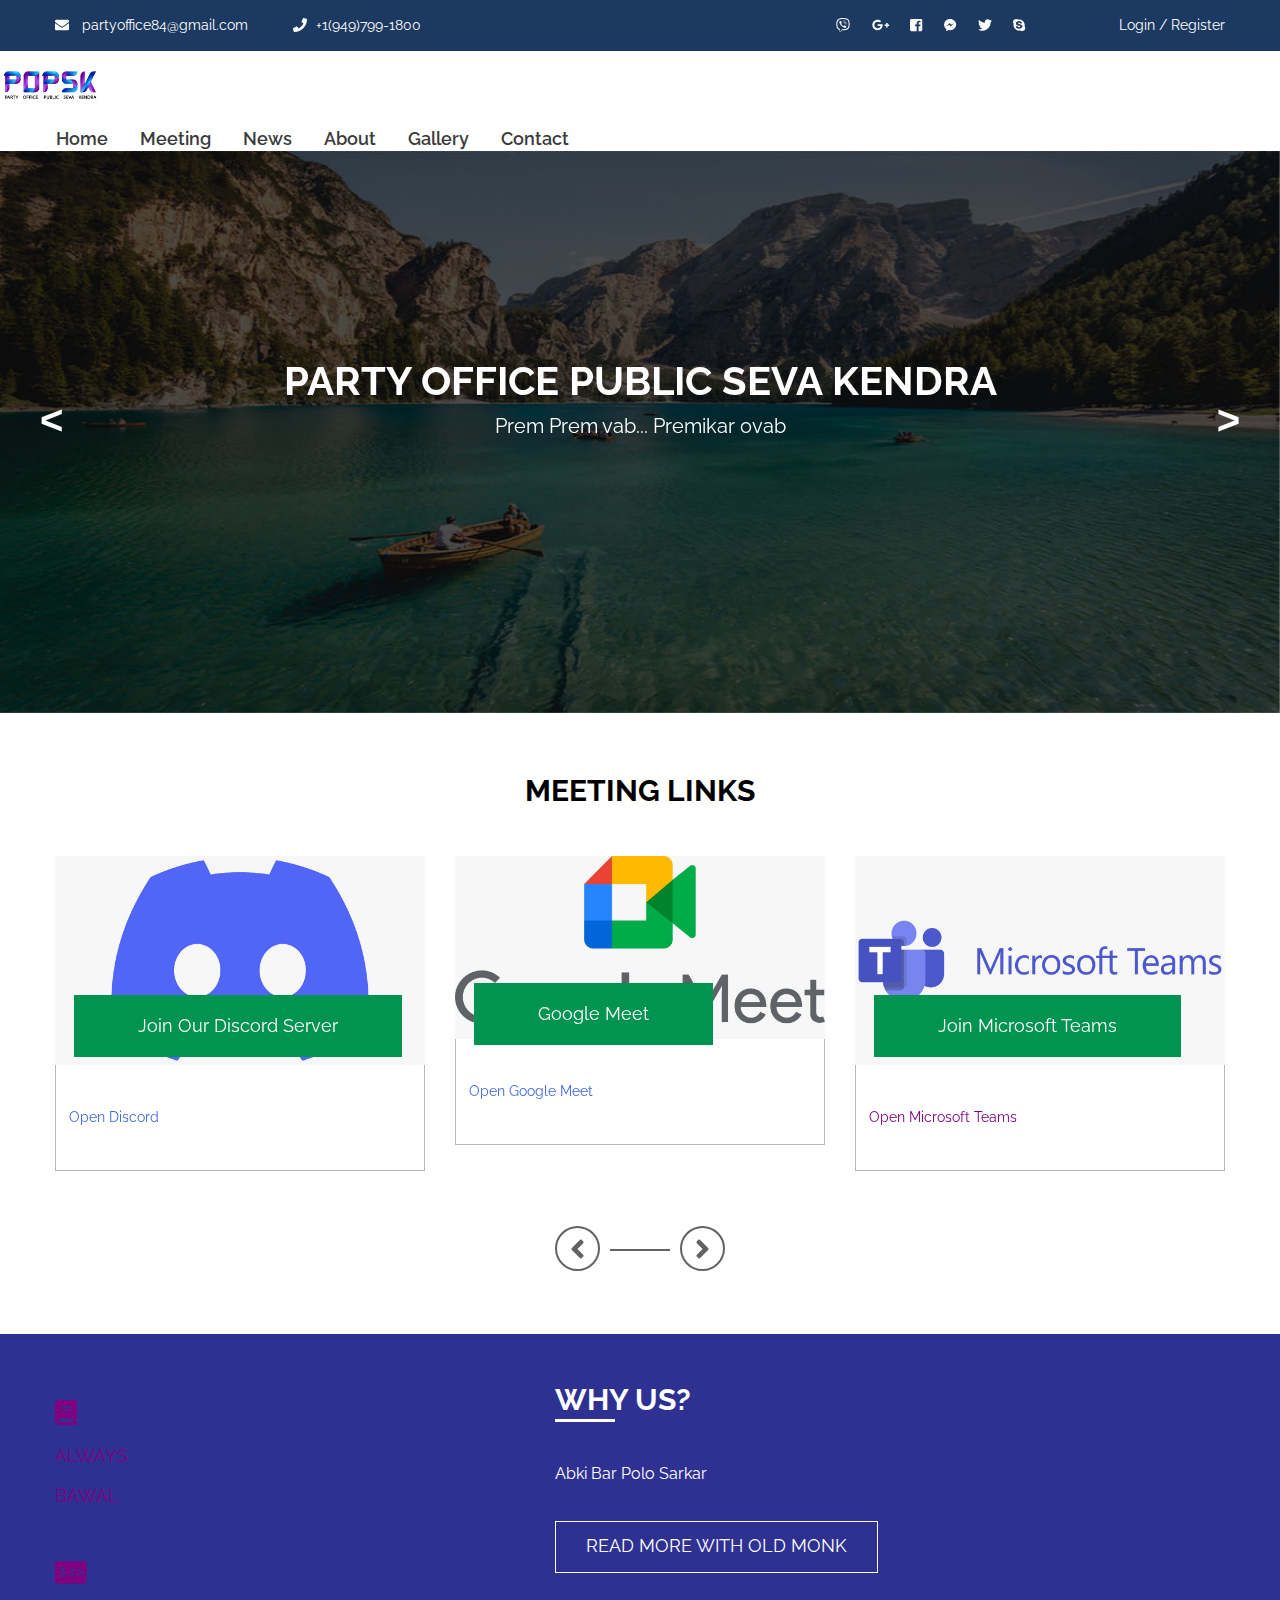
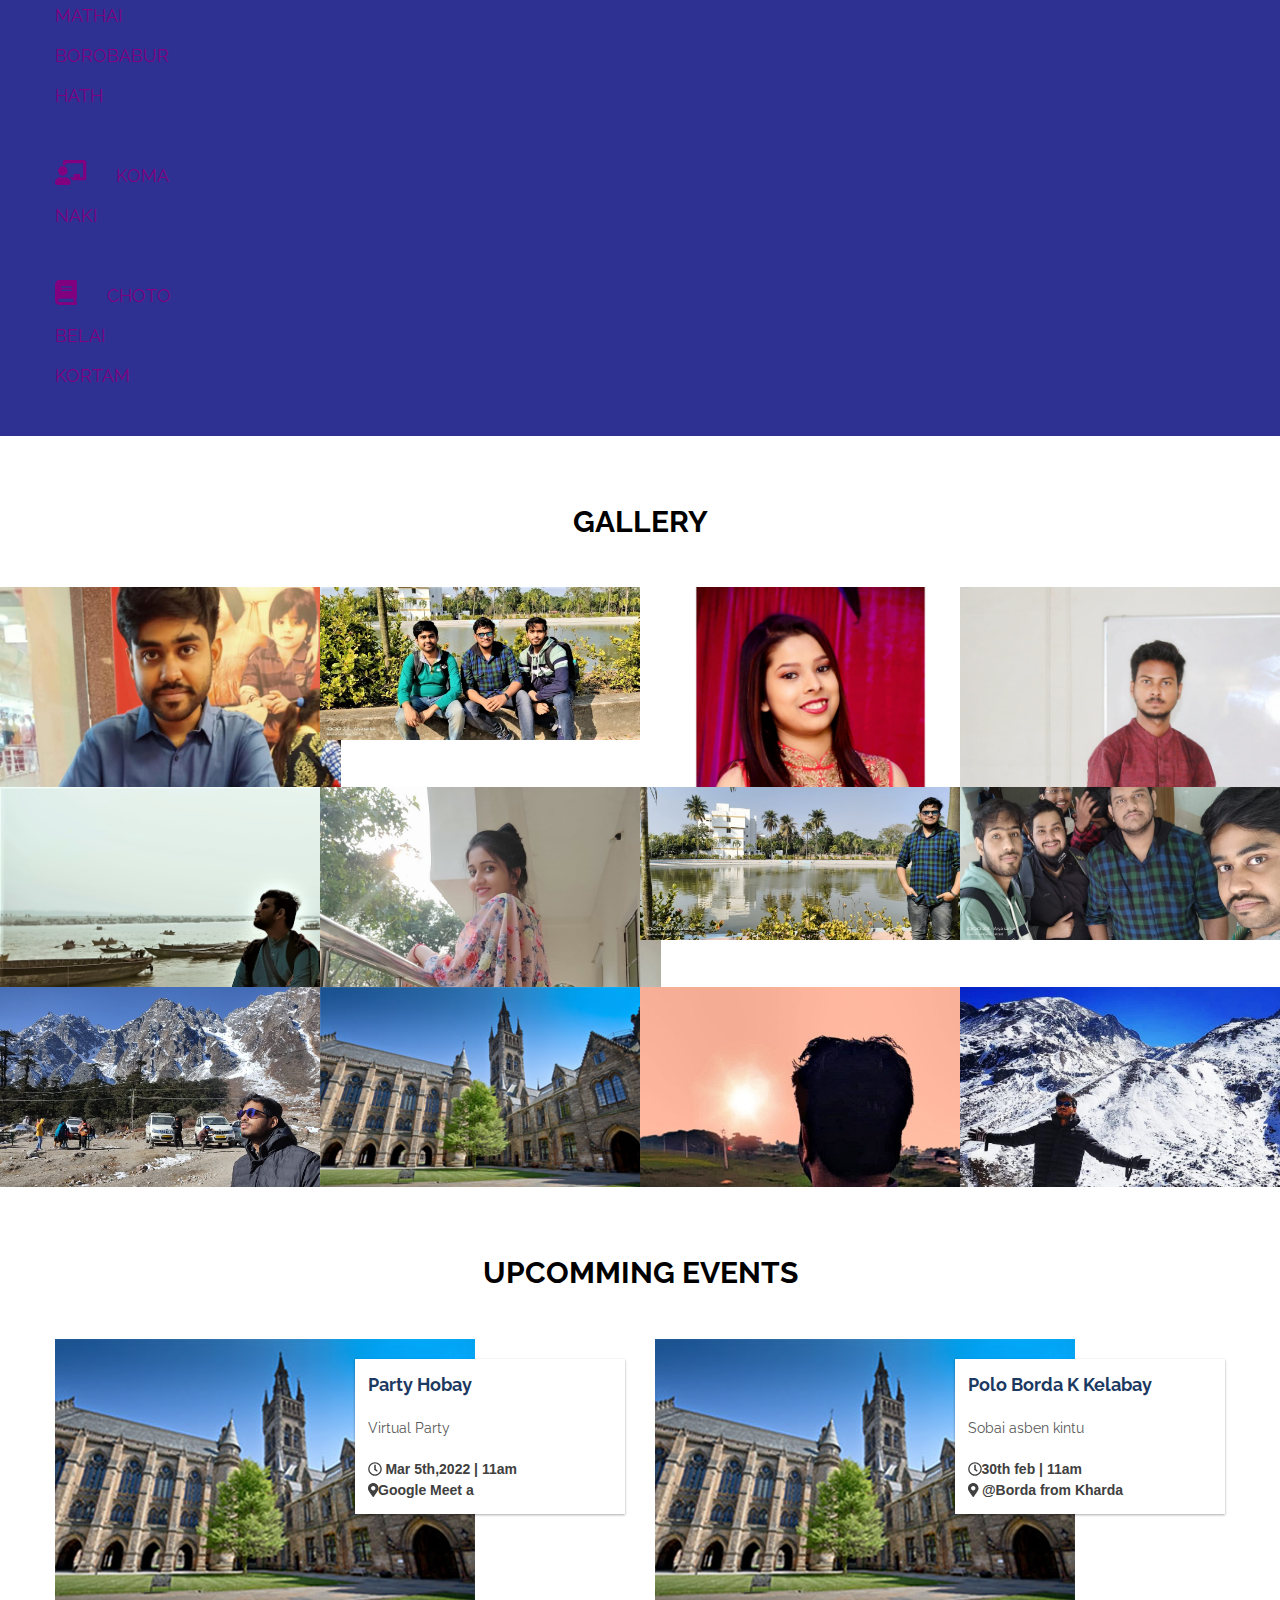
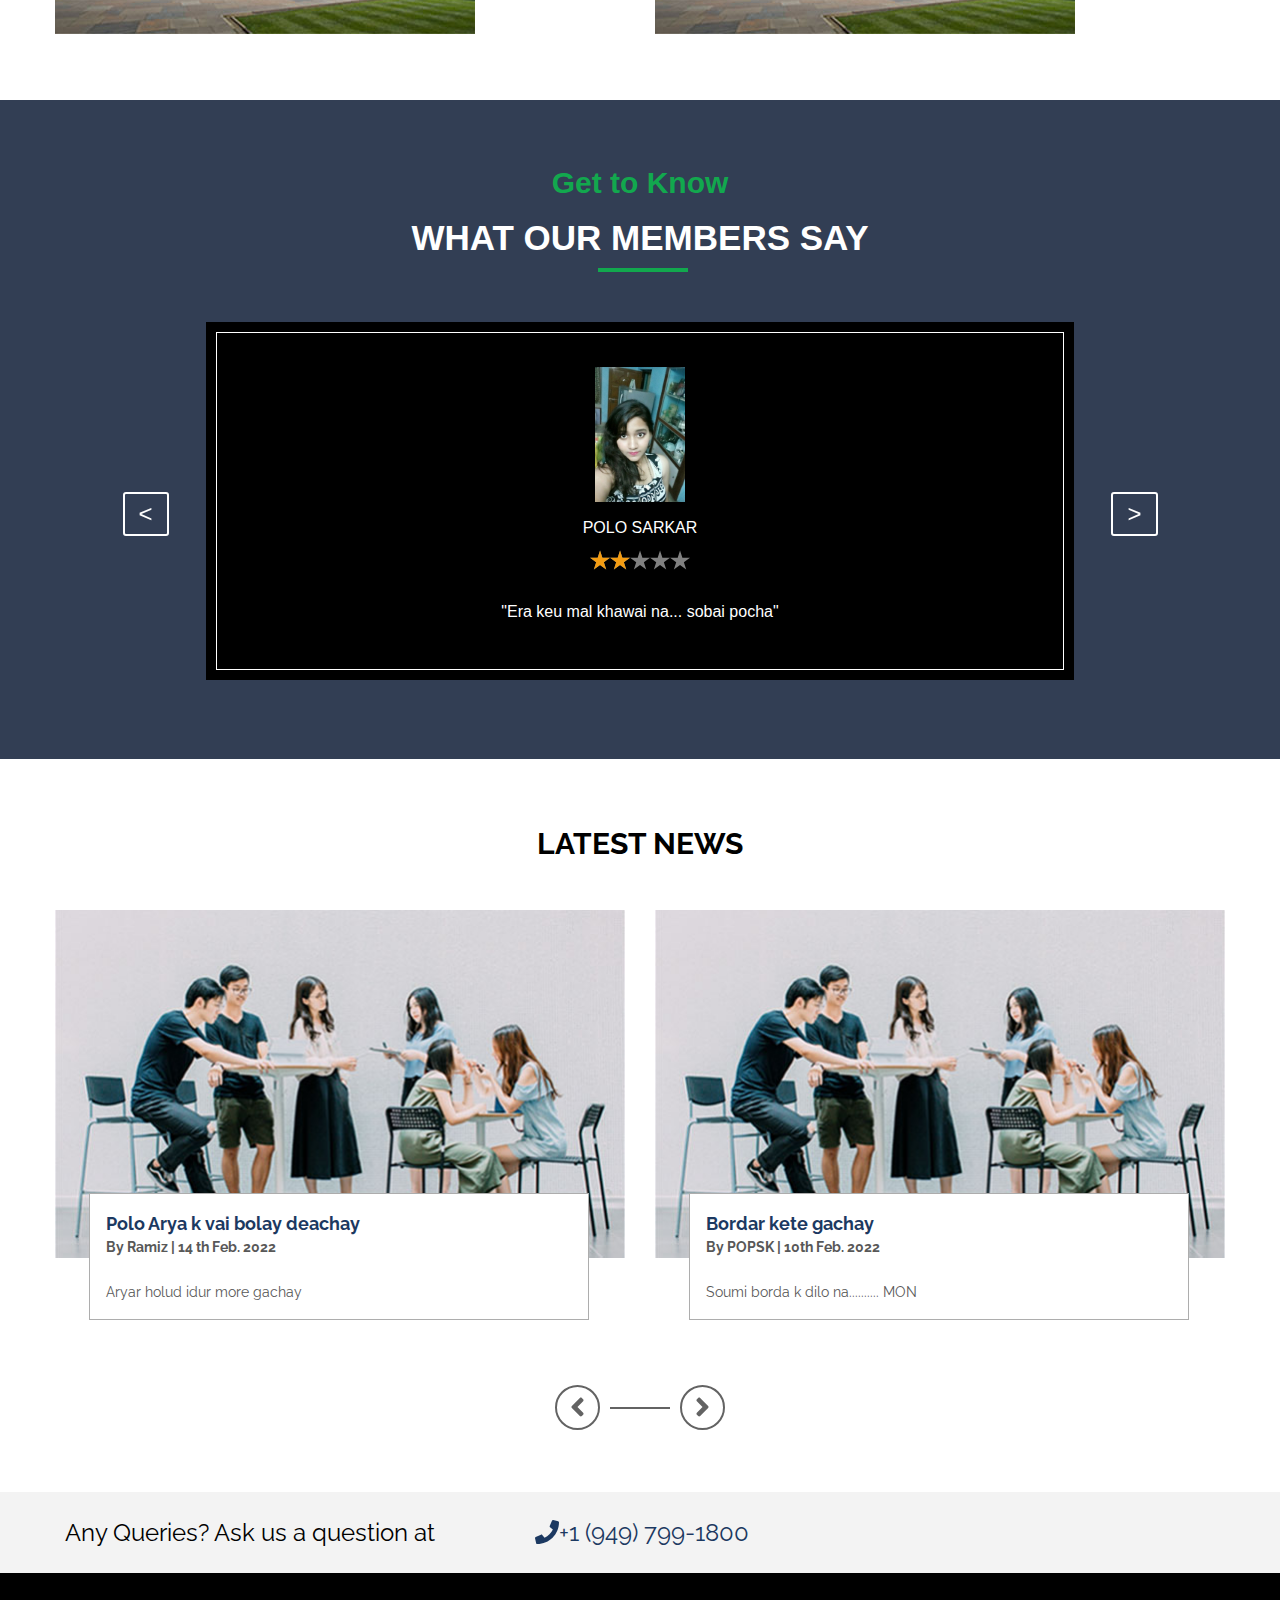
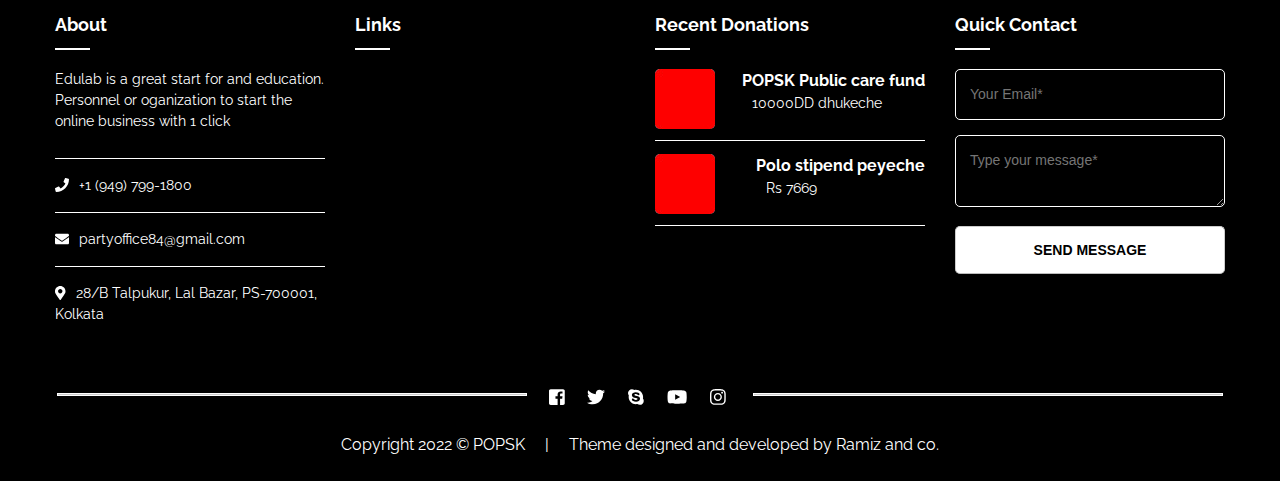
<file: index.html>
<!DOCTYPE html>
<html>
<head>
	<title>education</title>
	<meta name="viewport" content="width=device-width">
	<meta name="viewport" content="width=device-width, initial-scale=1.0">
	<link rel="stylesheet" type="text/css" href="css/all.css">
	<link rel="stylesheet" type="text/css" href="css/all.min.css">
	<link rel="stylesheet" type="text/css" href="css/lightbox.css">
	<link rel="stylesheet" type="text/css" href="css/flexslider.css">
	<link rel="stylesheet" type="text/css" href="css/owl.carousel.css">
	<link rel="stylesheet" type="text/css" href="css/owl.theme.default.css">
	<link rel="stylesheet" type="text/css" href="css/jquery.rateyo.css"/>
	<!-- <link rel="stylesheet" type="text/css" href="css/jquery.mmenu.all.css" /> -->
	<!-- <link rel="stylesheet" type="text/css" href="css/meanmenu.min.css"> -->
	<link rel="stylesheet" type="text/css" href="inner-page-style.css">
	<link rel="stylesheet" type="text/css" href="style.css">
	<link href="https://fonts.googleapis.com/css?family=Raleway:400,500,600,700" rel="stylesheet">
</head>
<body>
	<div id="page" class="site" itemscope itemtype="http://schema.org/LocalBusiness">
		<header class="site-header">
			<div class="top-header">
				<div class="container">
					<div class="top-header-left">
						<div class="top-header-block">
							<a href="partyoffice84@gmail.com" itemprop="email"><i class="fas fa-envelope"></i> partyoffice84@gmail.com</a>
						</div>
						<div class="top-header-block">
							<a href="tel:+1(949)799-1800" itemprop="WhatsApp"><i class="fas fa-phone"></i>+1(949)799-1800 </a>
						</div>
					</div>
					<div class="top-header-right">
						<div class="social-block">
							<ul class="social-list">
								<li><a href=""><i class="fab fa-viber"></i></a></li>
								<li><a href=""><i class="fab fa-google-plus-g"></i></a></li>
								<li><a href=""><i class="fab fa-facebook-square"></i></a></li>
								<li><a href=""><i class="fab fa-facebook-messenger"></i></a></li>
								<li><a href=""><i class="fab fa-twitter"></i></a></li>
								<li><a href=""><i class="fab fa-skype"></i></a></li>
							</ul>
						</div>
						<div class="login-block">
							<a href="">Login /</a>
							<a href="">Register</a>
						</div>
					</div>
				</div>
			</div>
			<!-- Top header Close -->
			<div class="main-header">
				<div class="container">
					<span class="logo-wrap" itemprop="logo">
						<img src="images/site-logo.png" alt="Logo Image">
						<!-- <h1>Education</h1> -->
					</span>
					<span class="nav-wrap">
						<nav class="nav-desktop">
							<ul class="menu-list">
								<li><a href="#">Home</a></li>
								<li class="menu-parent">Meeting Links
									<ul class="sub-menu">
										<li><a href="#">Child</a></li>
										<li><a href="#">Child</a></li>
										<li class="menu-parent">Child
											<ul class="sub-menu">
												<li><a href="">Grand-child</a></li>
												<li><a href="">Grand-child</a></li>
											</ul>
										</li>
									</ul>
								</li>
								<li class="menu-parent">News
									<ul class="sub-menu">
										<li><a href="#">Child</a></li>
										<li><a href="#">Child</a></li>
									</ul>
								</li>
								<li><a href="">About</a></li>
								<li><a href="">Gallery</a></li>
								<li><a href="">Contact</a></li>
							</ul>
						</nav>
						<div id="bar">
							<i class="fas fa-bars"></i>
						</div>
						<div id="close">
							<i class="fas fa-times"></i>
						</div>
					</span>
				</div>
			</div>
		</header>
		<!-- Header Close -->
		<div class="banner">
			<div class="owl-four owl-carousel" itemprop="image">
				<img src="images/page-banner.jpg" alt="Image of Bannner">
				<img src="images/page-banner2.jpg" alt="Image of Bannner">
				<img src="images/page-banner3.jpg" alt="Image of Bannner">
			</div>
			<div class="container" itemprop="description">
				<h1>PARTY OFFICE PUBLIC SEVA KENDRA</h1>
				<h3>Prem Prem vab... Premikar ovab</h3>
			</div>
			 <div id="owl-four-nav" class="owl-nav"></div>
		</div>
		<!-- <div class="banner">
			<div class="owl-five owl-carousel owl-theme">
	            <div class="item-video">
            		<iframe width="100%" height="450" src="https://www.youtube.com/embed/ENVW3uZ3a-4" frameborder="0" allow="accelerometer; autoplay; encrypted-media; gyroscope; picture-in-picture" allowfullscreen>
            		</iframe>
	            </div>
	            <div class="item-video">
	            	<iframe width="100%" height="450" src="https://www.youtube.com/embed/0bfk90rWV9U" frameborder="0" allow="accelerometer; autoplay; encrypted-media; gyroscope; picture-in-picture" allowfullscreen></iframe>
	            </div>
	            <div class="item-video">
	            	<iframe width="100%" height="450" src="https://www.youtube.com/embed/ktvTqknDobU" frameborder="0" allow="accelerometer; autoplay; encrypted-media; gyroscope; picture-in-picture" allowfullscreen></iframe>
	            </div>
	            <div class="item-video">
            		<iframe width="100%" height="450" src="https://www.youtube.com/embed/ENVW3uZ3a-4" frameborder="0" allow="accelerometer; autoplay; encrypted-media; gyroscope; picture-in-picture" allowfullscreen>
            		</iframe>
	            </div>
	            <div class="item-video">
	            	<iframe width="100%" height="450" src="https://www.youtube.com/embed/0bfk90rWV9U" frameborder="0" allow="accelerometer; autoplay; encrypted-media; gyroscope; picture-in-picture" allowfullscreen></iframe>
	            </div>
	            <div class="item-video">
	            	<iframe width="100%" height="450" src="https://www.youtube.com/embed/ktvTqknDobU" frameborder="0" allow="accelerometer; autoplay; encrypted-media; gyroscope; picture-in-picture" allowfullscreen></iframe>
	            </div>
          </div>
		</div> -->
		<!-- Banner Close -->
		<div class="page-heading">
			<div class="container">
				<h2>Meeting Links</h2>
			</div>
		</div>
		<!-- Popular courses End -->
		<div class="learn-courses">
			<div class="container">
				<div class="courses">
					<div class="owl-one owl-carousel">
						<div class="box-wrap" itemprop="event" itemscope itemtype=" http://schema.org/Course">
							<div class="img-wrap" itemprop="image"><img src="images/discord.jpeg" alt="courses picture"></div>
								<a href="#" class="learn-desining-banner" itemprop="name">Join Our Discord Server</a>
							<div class="box-body" itemprop="description">
								<p><a href="https://discord.gg/856w28RYUU">Open Discord</a></p>
								<section itemprop="time">
									<p><span></span></p>
									<p><span></span></p>
									<p><span></span></p>
								</section>
							</div>
						</div>

						<div class="box-wrap" itemprop="event" itemscope itemtype=" http://schema.org/Course">
							<div class="img-wrap"  itemprop="image"><img src="images/meet.jpeg" alt="courses picture"></div>
								<a href="#" class="learn-desining-banner" itemprop="name">Google Meet</a>
							<div class="box-body" itemprop="description">
								<p><a href="https://meet.google.com/wts-ecbn-eko">Open Google Meet</a></p>
								<section itemprop="time">
									<p><span></span></p>
									<p><span></span></p>
									<p><span></span></p>
								</section>
							</div>
						</div>

						<div class="box-wrap" itemprop="event" itemscope itemtype=" http://schema.org/Course">
							<div class="img-wrap"  itemprop="image"><img src="images/teams.jpeg" alt="courses picture"></div>
								<a href="#" class="learn-desining-banner" itemprop="name">Join Microsoft Teams</a>
							<div class="box-body" itemprop="description">
								<p><a href="">Open Microsoft Teams</p>
								<section itemprop="time">
									<p><span></span></p>
									<p><span></span></p>
									<p><span></span></p>
								</section>
							</div>
						</div>

					
					</div>
				</div>
			</div>
		</div>
		<!-- Learn courses End -->
		<section class="whyUs-section">
			<div class="container">
				<div class="featured-points">
					<ul>
						<li><i class="fas fa-book"></i> Always Bawal</li>
						<li><i class="fas fa-money-check-alt"></i>Mathai Borobabur Hath</li>
						<li><i class="fas fa-chalkboard-teacher"></i> Koma Naki</li>
						<li> <i class="fas fa-book"></i> Choto Belai kortam</li>
					</ul>
				</div>
				<div class="whyus-wrap">
					<h1>why us?</h1>
					<p itemprop="description">Abki Bar Polo Sarkar</p>

					<a href="#" class="read-more-btn">read more with Old Monk</a>
				</div>
			</div>
		</section>
		<!-- Closed WhyUs section -->
		<section class="page-heading">
			<div class="container">
				<h2>gallery</h2>
			</div>
		</section>
		<section class="gallery-images-section" itemprop="image" itemscope itemtype=" http://schema.org/ImageGallery">
			<div class="gallery-img-wrap">
				<a href="images/gallery-img1.jpg" data-lightbox="example-set" data-title="Click the right half of the image to move forward.">
					<img src="images/1.jpg" alt="gallery-images">
				</a>
			</div>
			<div class="gallery-img-wrap">
				<a href="images/gallery-img2.jpg" data-lightbox="example-set" data-title="Click the right half of the image to move forward.">
					<img src="images/2.jpg" alt="gallery-images">
				</a>
			</div>
			<div class="gallery-img-wrap">
				<a href="images/gallery-img3.jpg" data-lightbox="example-set" data-title="Click the right half of the image to move forward.">
					<img src="images/3.jpg" alt="gallery-images">
				</a>
			</div>
			<div class="gallery-img-wrap">
				<a href="images/gallery-img4.jpg" data-lightbox="example-set" data-title="Click the right half of the image to move forward.">
					<img src="images/4.jpg" alt="gallery-images">
				</a>
			</div>
			<div class="gallery-img-wrap">
				<a href="images/gallery-img5.jpg" data-lightbox="example-set" data-title="Click the right half of the image to move forward.">
					<img src="images/5.jpg" alt="gallery-images">
				</a>
			</div>
			<div class="gallery-img-wrap">
				<a href="images/gallery-img6.jpg" data-lightbox="example-set" data-title="Click the right half of the image to move forward.">
					<img src="images/6.jpg" alt="gallery-images">
				</a>
			</div>
			<div class="gallery-img-wrap">
				<a href="images/gallery-img7.jpg" data-lightbox="example-set" data-title="Click the right half of the image to move forward.">
					<img src="images/7.jpeg" alt="gallery-images">
				</a>
			</div>
			<div class="gallery-img-wrap">
				<a href="images/gallery-img8.jpg" data-lightbox="example-set" data-title="Click the right half of the image to move forward.">
					<img src="images/8.jpeg" alt="gallery-images">
				</a>
			</div>
			<div class="gallery-img-wrap">
				<a href="images/gallery-img9.jpg" data-lightbox="example-set" data-title="Click the right half of the image to move forward.">
					<img src="images/9.jpg" alt="gallery-images">
				</a>
			</div>
			<div class="gallery-img-wrap">
				<a href="images/gallery-img10.jpg" data-lightbox="example-set" data-title="Click the right half of the image to move forward.">
					<img src="images/gallery-img10.jpg" alt="gallery-images">
				</a>
			</div>
			<div class="gallery-img-wrap">
				<a href="images/gallery-img11.jpg" data-lightbox="example-set" data-title="Click the right half of the image to move forward.">
					<img src="images/11.jpg" alt="gallery-images">
				</a>
			</div>
			<div class="gallery-img-wrap">
				<a href="images/gallery-img12.jpg" data-lightbox="example-set" data-title="Click the right half of the image to move forward.">
					<img src="images/12.jpg" alt="gallery-images">
				</a>
			</div>
		</section>
		<!-- End of gallery Images -->
		<section class="page-heading">
			<div class="container">
				<h2>upcomming events</h2>
			</div>
		</section>
		<section class="events-section" itemprop="event" itemscope itemtype=" http://schema.org/Event">
			<div class="container">
				<div class="event-wrap">
					<div class="img-wrap" itemprop="image">
						<img src="images/events.jpg" alt="event images">
					</div>
					<div class="details">
						<a href=""><h3 itemprop="name">Party Hobay</h3></a>
						<p itemprop="description">Virtual Party</p>

						<h5 itemprop="startDate"><i class="far fa-clock"></i> Mar 5th,2022 | 11am</h5>
						<h5 itemprop="location"><i class="fas fa-map-marker-alt"></i>Google Meet a</h5>
					</div>
				</div>

				<div class="event-wrap">
					<div class="img-wrap" itemprop="image">
						<img src="images/events.jpg" alt="event images">
					</div>
					<div class="details">
						<a href=""><h3 itemprop="name">Polo Borda K Kelabay</h3></a>
						<p itemprop="description">Sobai asben kintu</p>

						<h5 itemprop="startDate"><i class="far fa-clock"></i>30th feb | 11am</h5>
						<h5 itemprop="location"><i class="fas fa-map-marker-alt"></i> @Borda from Kharda</h5>
					</div>
				</div>
			</div>
		</section>
		<!-- End of Events section -->
		<section class="what-other-say">
			<!-- <div class="container">
				<div class="wrap-others-say" itemprop="review" itemscope itemtype="http://schema.org/ReviewAction">
					<h1>what other say about us</h1>
					<div id="carousel" class="flexslider">
						<ul class="slides">
							<li class="img-wrap">
								<figure itemprop="image">
									<img src="images/review-big-img.jpg" alt="Person Image">
									<figcaption class="hidden">
										<h3>Sagar Sapkota</h3>
										<h4>UI Designer</h4>
									</figcaption>
								</figure>
							</li>
							<li class="img-wrap">
								<figure itemprop="image">
									<img src="images/review-big-img.jpg" alt="Person Image">
									<figcaption class="hidden">
										<h3>Sagar Sapkota</h3>
										<h4>UI Designer</h4>
									</figcaption>
								</figure>
							</li>
							<li class="img-wrap">
								<figure itemprop="image">
									<img src="images/review-big-img.jpg" alt="Person Image">
									<figcaption class="hidden">
										<h3>Sagar Sapkota</h3>
										<h4>UI Designer</h4>
									</figcaption>
								</figure>
							</li>
							<li class="img-wrap">
								<figure itemprop="image">
									<img src="images/review-big-img.jpg" alt="Person Image">
									<figcaption class="hidden">
										<h3>Sagar Sapkota</h3>
										<h4>UI Designer</h4>
									</figcaption>
								</figure>
							</li>
							<li class="img-wrap">
								<figure itemprop="image">
									<img src="images/review-big-img.jpg" alt="Person Image">
									<figcaption class="hidden">
										<h3>Sagar Sapkota</h3>
										<h4>UI Designer</h4>
									</figcaption>
								</figure>
							</li>
							<li class="img-wrap">
								<figure itemprop="image">
									<img src="images/review-big-img.jpg" alt="Person Image">
									<figcaption class="hidden">
										<h3>Sagar Sapkota</h3>
										<h4>UI Designer</h4>
									</figcaption>
								</figure>
							</li>
							<li class="img-wrap">
								<figure itemprop="image">
									<img src="images/review-big-img.jpg" alt="Person Image">
									<figcaption class="hidden">
										<h3>Sagar Sapkota</h3>
										<h4>UI Designer</h4>
									</figcaption>
								</figure>
							</li>
							<li class="img-wrap">
								<figure itemprop="image">
									<img src="images/review-big-img.jpg" alt="Person Image">
									<figcaption class="fig">
										<h3 class="hidden">Sagar Sapkota</h3>
										<h4 class="hidden">UI Designer</h4>
									</figcaption>
								</figure>
							</li>
						</ul>
					</div>

					<div id="slider" class="flexslider">
	  					<ul class="slides">
						    <li>
						    	<div class="testimonial-holder" itemprop="description">
						    		<strong class="title">Amazing service and amazing team. Thank you!</strong>
						    		<p>Lorem ipsum dolor sit amet, consectetur adipiscing elit. Phasellus tristique fer-<br/>mentum mauris, non tincidunt arcu venenatis vel. Nam et vehicula turpis. Ut nunc purus, mattis eu odio a, egestas facilisis nibh. Mauris magna diam, iaculis vitae sapien non, pharetra congue purus. Phasellus in odio purus.</p>
						    		<div class="rateYo"></div>
						    	</div>
						    </li>
						    <li>
						    	<div class="testimonial-holder" itemprop="description">
						    		<strong class="title">Very Satisfaied with their service</strong>
						    		<p>Lorem ipsum dolor sit amet, consectetur adipiscing elit. Phasellus tristique fer-<br/>mentum mauris, non tincidunt arcu venenatis vel. Nam et vehicula turpis. Ut nunc purus, mattis eu odio a, egestas facilisis nibh. Mauris magna diam, iaculis vitae sapien non, pharetra congue purus. Phasellus in odio purus.</p>
						    		<div class="rateYo"></div>
						    	</div>
						    </li>
						    <li>
						    	<div class="testimonial-holder" itemprop="description">
						    		<strong class="title">Quick, efficient and meets your expectations</strong>
						    		<p>Lorem ipsum dolor sit amet, consectetur adipiscing elit. Phasellus tristique fer-<br/>mentum mauris, non tincidunt arcu venenatis vel. Nam et vehicula turpis. Ut nunc purus, mattis eu odio a, egestas facilisis nibh. Mauris magna diam, iaculis vitae sapien non, pharetra congue purus. Phasellus in odio purus.</p>
						    		<div class="rateYo"></div>
						    	</div>
						    </li>
						    <li>
						    	<div class="testimonial-holder" itemprop="description">
						    		<strong class="title">The website was according our imagination</strong>
						    		<p>Lorem ipsum dolor sit amet, consectetur adipiscing elit. Phasellus tristique fer-<br/>mentum mauris, non tincidunt arcu venenatis vel. Nam et vehicula turpis. Ut nunc purus, mattis eu odio a, egestas facilisis nibh. Mauris magna diam, iaculis vitae sapien non, pharetra congue purus. Phasellus in odio purus.</p>
						    		<div class="rateYo"></div>
						    	</div>
						    </li>
						    <li>
						    	<div class="testimonial-holder" itemprop="description">
						    		<strong class="title">Amazing service and amazing team. Thank you!</strong>
						    		<p>Lorem ipsum dolor sit amet, consectetur adipiscing elit. Phasellus tristique fer-<br/>mentum mauris, non tincidunt arcu venenatis vel. Nam et vehicula turpis. Ut nunc purus, mattis eu odio a, egestas facilisis nibh. Mauris magna diam, iaculis vitae sapien non, pharetra congue purus. Phasellus in odio purus.</p>
						    		<div class="rateYo"></div>
						    	</div>
						    </li>
						    <li>
						    	<div class="testimonial-holder" itemprop="description">
						    		<strong class="title">Very Satisfaied with their service</strong>
						    		<p>Lorem ipsum dolor sit amet, consectetur adipiscing elit. Phasellus tristique fer-<br/>mentum mauris, non tincidunt arcu venenatis vel. Nam et vehicula turpis. Ut nunc purus, mattis eu odio a, egestas facilisis nibh. Mauris magna diam, iaculis vitae sapien non, pharetra congue purus. Phasellus in odio purus.</p>
						    		<div class="rateYo"></div>
						    	</div>
						    </li>
						    <li>
						    	<div class="testimonial-holder" itemprop="description">
						    		<strong class="title">Quick, efficient and meets your expectations</strong>
						    		<p>Lorem ipsum dolor sit amet, consectetur adipiscing elit. Phasellus tristique fer-<br/>mentum mauris, non tincidunt arcu venenatis vel. Nam et vehicula turpis. Ut nunc purus, mattis eu odio a, egestas facilisis nibh. Mauris magna diam, iaculis vitae sapien non, pharetra congue purus. Phasellus in odio purus.</p>
						    		<div class="rateYo"></div>
						    	</div>
						    </li>
						    <li>
						    	<div class="testimonial-holder" itemprop="description">
						    		<strong class="title">The website was according our imagination</strong>
						    		<p>Lorem ipsum dolor sit amet, consectetur adipiscing elit. Phasellus tristique fer-<br/>mentum mauris, non tincidunt arcu venenatis vel. Nam et vehicula turpis. Ut nunc purus, mattis eu odio a, egestas facilisis nibh. Mauris magna diam, iaculis vitae sapien non, pharetra congue purus. Phasellus in odio purus.</p>
						    		<div class="rateYo"></div>
						    	</div>
						    </li>
	  					</ul>
					</div>
				</div>
			</div> -->
			<div class="container">
				<h4 class="article-subtitle">Get to Know</h4>
				<h2 class="head">what our members say</h2>
				<div class="three owl-carousel owl-theme">
					<div class="customer-item" itemscope itemtype="http://schema.org/Rating">
						<div class="border">
							<div class="customer">
								<figure>
									<img class="customer-img" src="images/a.jpg" alt="Person image">
									<figcaption>
										<span itemprop="author">POLO SARKAR</span>
										<div class="rateYo" itemprop="ratingValue"></div>
									</figcaption>
								</figure>
							</div>
							<div class="customer-review">
								<p itemprop="description">
									"Era keu mal khawai na... sobai pocha"
								</p>
							</div>
						</div>
					</div>
					<div class="customer-item" itemscope itemtype="http://schema.org/Rating">
						<div class="border">
							<div class="customer">
								<figure>
									<img class="customer-img" src="images/b.jpg" alt="Person image">
									<figcaption>
										<span itemprop="author">DORAEMON</span>
										<div class="rateYo" itemprop="ratingValue"></div>
									</figcaption>
								</figure>
							</div>
							<div class="customer-review">
								<p itemprop="description">
									"Ekdam se waqt badal dea jazbat badal dea.... Ooo vai maro mujhe maro, Hillole chele ta bes valo chilo sobai mile or leg pull korlo
									nahole amar setting ta hoye jeto"
								</p>
							</div>
						</div>
					</div>
				</div>
			</div>
		</section>
		<!-- End of Others talk -->
		<section class="page-heading">
			<div class="container">
				<h2>latest news</h2>
			</div>
		</section>
		<section class="latest-news">
			<div class="container" itemprop="event" itemscope itemtype=" http://schema.org/Event">
				<div class="owl-two owl-carousel">
					<div class="news-wrap" itemprop="event">
						<div class="news-img-wrap" itemprop="image">
							<img src="images/latest-new-img.jpg" alt="Latest News Images">
						</div>
						<div class="news-detail" itemprop="description">
							<a href=""><h1>Polo Arya k vai bolay deachay</h1></a>
							<h2 itemprop="startDate">By Ramiz | 14 th Feb. 2022</h2>

							<p>Aryar holud idur more gachay</p>
						</div>
					</div>

					<div class="news-wrap" itemprop="event">
						<div class="news-img-wrap" itemprop="image">
							<img src="images/latest-new-img.jpg" alt="Latest News Images">
						</div>
						<div class="news-detail" itemprop="description">
							<a href=""><h1>Bordar kete gachay</h1></a>
							<h2 itemprop="startDate">By POPSK | 10th Feb. 2022</h2>

							<p>Soumi borda k dilo na.......... MON</p>
						</div>
					</div>

					<div class="news-wrap" itemprop="event">
						<div class="news-img-wrap" itemprop="image">
							<img src="images/latest-new-img.jpg" alt="Latest News Images">
						</div>
						<div class="news-detail" itemprop="description">
							<a href=""><h1>Sana aam khete galo</h1></a>
							<h2 itemprop="startDate">By Snehadebroy er @ma | 20 Aug. 2016</h2>

							<p>Sana ektu game khelte valobase aam khawar somoi</p>
						</div>
					</div>
				</div>
			</div>
		</section>
		<!-- Latest News CLosed -->
		<section class="query-section">
			<div class="container">
				<p>Any Queries? Ask us a question at<a href="tel:+9779813639131"><i class="fas fa-phone"></i>+1 (949) 799-1800</a></p>
			</div>
		</section>
		<!-- End of Query Section -->
		<footer class="page-footer" itemprop="footer" itemscope itemtype="http://schema.org/WPFooter">
			<div class="footer-first-section">
				<div class="container">
					<div class="box-wrap" itemprop="about">
						<header>
							<h1>about</h1>
						</header>
						<p>Edulab is a great start for and education. Personnel or oganization to start the online business with 1 click</p>

						<h4><a href="tel:+9779813639131"><i class="fas fa-phone"></i>+1 (949) 799-1800</a></h4>
						<h4><a href="mailto:info@educationpro.com"><i class="fas fa-envelope"></i>partyoffice84@gmail.com</a></h4>
						<h4><a href=""><i class="fas fa-map-marker-alt"></i>28/B Talpukur, Lal Bazar, PS-700001, Kolkata</a></h4>
					</div>

					<div class="box-wrap">
						<header>
							<h1>links</h1>
						</header>
						
					</div>

					<div class="box-wrap">
						<header>
							<h1>recent donations</h1>
						</header>
						<div class="recent-course-wrap">
							<img src="images/ui-ux.jpg" alt="Ui/Ux Designing">
							<a href=""><div class="course-name">
								<h3>POPSK Public care fund</h3>
								<p><span></span> 10000DD dhukeche</p>
							</div></a>
						</div>
						<div class="recent-course-wrap">
							<img src="images/ui-ux.jpg" alt="Ui/Ux Designing">
							<a href=""><div class="course-name">
								<h3>Polo stipend peyeche</h3>
								<p><span></span>Rs 7669</p>
							</div></a>
						</div>
					</div>

					<div class="box-wrap">
						<header>
							<h1>quick contact</h1>
						</header>
						<section class="quick-contact">
							<input type="email" name="email" placeholder="Your Email*">
							<textarea placeholder="Type your message*"></textarea>
							<button>send message</button>
						</section>
					</div>

				</div>
			</div>
			<!-- End of box-Wrap -->
			<div class="footer-second-section">
				<div class="container">
					<hr class="footer-line">
					<ul class="social-list">
						<li><a href=""><i class="fab fa-facebook-square"></i></a></li>
						<li><a href=""><i class="fab fa-twitter"></i></a></li>
						<li><a href=""><i class="fab fa-skype"></i></a></li>
						<li><a href=""><i class="fab fa-youtube"></i></a></li>
						<li><a href=""><i class="fab fa-instagram"></i></a></li>
					</ul>
					<hr class="footer-line">
				</div>
			</div>
			<div class="footer-last-section">
				<div class="container">
					<p>Copyright 2022 &copy; POPSK  <span> | </span> Theme designed and developed by Ramiz and co.<a ></a></p>
				</div>
			</div>
		</footer>

		<!-- <nav id="menu">
			<ul>
				<li><a href="#">HOME</a></li>
				<li>
					<span>COURSES</span>
					<ul>
						<li><a href="#/courses/child">Child</a></li>
						<li><a href="#/courses/child">Child</a></li>
						<li>
							<span>Child</span>
							<ul>
								<li><a href="#/courses/child/grandChild">Grand Child</a></li>
								<li><a href="#/courses/child/grandChild">Grand Child</a></li>
							</ul>
						</li>
					</ul>
				</li>
				<li>
					<a href="#">gallery</a>
					<ul>
						<li><a href="#">Child</a></li>
						<li><a href="#">Child</a></li>
						<li><a href="#">Child</a></li>
					</ul>
				</li>
				<li>
					<a href="#">news</a>
					<ul>
						<li><a href="#">Child</a></li>
						<li><a href="#">Child</a></li>
						<li><a href="#">Child</a></li>
					</ul>
				</li>
				<li><a href="#">about</a></li>
				<li><a href="#">contact</a></li>
			</ul>
		</nav> -->

	</div>
	<script type="text/javascript" src="js/jquery-3.3.1.min.js"></script>
	<script type="text/javascript" src="js/lightbox.js"></script>
	<script type="text/javascript" src="js/all.js"></script>
	<script type="text/javascript" src="js/isotope.pkgd.min.js"></script>
	<script type="text/javascript" src="js/owl.carousel.js"></script>
	<script type="text/javascript" src="js/jquery.flexslider.js"></script>
	<script type="text/javascript" src="js/jquery.rateyo.js"></script>
	<!-- <script type="text/javascript" src="js/jquery.mmenu.all.js"></script> -->
	<!-- <script type="text/javascript" src="js/jquery.meanmenu.min.js"></script> -->
	<script type="text/javascript" src="js/custom.js"></script>
</body>
</html>
</file>
<file: css/all.css>
.fa,
.fas,
.far,
.fal,
.fab {
  -moz-osx-font-smoothing: grayscale;
  -webkit-font-smoothing: antialiased;
  display: inline-block;
  font-style: normal;
  font-variant: normal;
  text-rendering: auto;
  line-height: 1; }

.fa-lg {
  font-size: 1.33333em;
  line-height: 0.75em;
  vertical-align: -.0667em; }

.fa-xs {
  font-size: .75em; }

.fa-sm {
  font-size: .875em; }

.fa-1x {
  font-size: 1em; }

.fa-2x {
  font-size: 2em; }

.fa-3x {
  font-size: 3em; }

.fa-4x {
  font-size: 4em; }

.fa-5x {
  font-size: 5em; }

.fa-6x {
  font-size: 6em; }

.fa-7x {
  font-size: 7em; }

.fa-8x {
  font-size: 8em; }

.fa-9x {
  font-size: 9em; }

.fa-10x {
  font-size: 10em; }

.fa-fw {
  text-align: center;
  width: 1.25em; }

.fa-ul {
  list-style-type: none;
  margin-left: 2.5em;
  padding-left: 0; }
  .fa-ul > li {
    position: relative; }

.fa-li {
  left: -2em;
  position: absolute;
  text-align: center;
  width: 2em;
  line-height: inherit; }

.fa-border {
  border: solid 0.08em #eee;
  border-radius: .1em;
  padding: .2em .25em .15em; }

.fa-pull-left {
  float: left; }

.fa-pull-right {
  float: right; }

.fa.fa-pull-left,
.fas.fa-pull-left,
.far.fa-pull-left,
.fal.fa-pull-left,
.fab.fa-pull-left {
  margin-right: .3em; }

.fa.fa-pull-right,
.fas.fa-pull-right,
.far.fa-pull-right,
.fal.fa-pull-right,
.fab.fa-pull-right {
  margin-left: .3em; }

.fa-spin {
  -webkit-animation: fa-spin 2s infinite linear;
          animation: fa-spin 2s infinite linear; }

.fa-pulse {
  -webkit-animation: fa-spin 1s infinite steps(8);
          animation: fa-spin 1s infinite steps(8); }

@-webkit-keyframes fa-spin {
  0% {
    -webkit-transform: rotate(0deg);
            transform: rotate(0deg); }
  100% {
    -webkit-transform: rotate(360deg);
            transform: rotate(360deg); } }

@keyframes fa-spin {
  0% {
    -webkit-transform: rotate(0deg);
            transform: rotate(0deg); }
  100% {
    -webkit-transform: rotate(360deg);
            transform: rotate(360deg); } }

.fa-rotate-90 {
  -ms-filter: "progid:DXImageTransform.Microsoft.BasicImage(rotation=1)";
  -webkit-transform: rotate(90deg);
          transform: rotate(90deg); }

.fa-rotate-180 {
  -ms-filter: "progid:DXImageTransform.Microsoft.BasicImage(rotation=2)";
  -webkit-transform: rotate(180deg);
          transform: rotate(180deg); }

.fa-rotate-270 {
  -ms-filter: "progid:DXImageTransform.Microsoft.BasicImage(rotation=3)";
  -webkit-transform: rotate(270deg);
          transform: rotate(270deg); }

.fa-flip-horizontal {
  -ms-filter: "progid:DXImageTransform.Microsoft.BasicImage(rotation=0, mirror=1)";
  -webkit-transform: scale(-1, 1);
          transform: scale(-1, 1); }

.fa-flip-vertical {
  -ms-filter: "progid:DXImageTransform.Microsoft.BasicImage(rotation=2, mirror=1)";
  -webkit-transform: scale(1, -1);
          transform: scale(1, -1); }

.fa-flip-horizontal.fa-flip-vertical {
  -ms-filter: "progid:DXImageTransform.Microsoft.BasicImage(rotation=2, mirror=1)";
  -webkit-transform: scale(-1, -1);
          transform: scale(-1, -1); }

:root .fa-rotate-90,
:root .fa-rotate-180,
:root .fa-rotate-270,
:root .fa-flip-horizontal,
:root .fa-flip-vertical {
  -webkit-filter: none;
          filter: none; }

.fa-stack {
  display: inline-block;
  height: 2em;
  line-height: 2em;
  position: relative;
  vertical-align: middle;
  width: 2.5em; }

.fa-stack-1x,
.fa-stack-2x {
  left: 0;
  position: absolute;
  text-align: center;
  width: 100%; }

.fa-stack-1x {
  line-height: inherit; }

.fa-stack-2x {
  font-size: 2em; }

.fa-inverse {
  color: #fff; }

/* Font Awesome uses the Unicode Private Use Area (PUA) to ensure screen
readers do not read off random characters that represent icons */
.fa-500px:before {
  content: "\f26e"; }

.fa-accessible-icon:before {
  content: "\f368"; }

.fa-accusoft:before {
  content: "\f369"; }

.fa-acquisitions-incorporated:before {
  content: "\f6af"; }

.fa-ad:before {
  content: "\f641"; }

.fa-address-book:before {
  content: "\f2b9"; }

.fa-address-card:before {
  content: "\f2bb"; }

.fa-adjust:before {
  content: "\f042"; }

.fa-adn:before {
  content: "\f170"; }

.fa-adobe:before {
  content: "\f778"; }

.fa-adversal:before {
  content: "\f36a"; }

.fa-affiliatetheme:before {
  content: "\f36b"; }

.fa-air-freshener:before {
  content: "\f5d0"; }

.fa-algolia:before {
  content: "\f36c"; }

.fa-align-center:before {
  content: "\f037"; }

.fa-align-justify:before {
  content: "\f039"; }

.fa-align-left:before {
  content: "\f036"; }

.fa-align-right:before {
  content: "\f038"; }

.fa-alipay:before {
  content: "\f642"; }

.fa-allergies:before {
  content: "\f461"; }

.fa-amazon:before {
  content: "\f270"; }

.fa-amazon-pay:before {
  content: "\f42c"; }

.fa-ambulance:before {
  content: "\f0f9"; }

.fa-american-sign-language-interpreting:before {
  content: "\f2a3"; }

.fa-amilia:before {
  content: "\f36d"; }

.fa-anchor:before {
  content: "\f13d"; }

.fa-android:before {
  content: "\f17b"; }

.fa-angellist:before {
  content: "\f209"; }

.fa-angle-double-down:before {
  content: "\f103"; }

.fa-angle-double-left:before {
  content: "\f100"; }

.fa-angle-double-right:before {
  content: "\f101"; }

.fa-angle-double-up:before {
  content: "\f102"; }

.fa-angle-down:before {
  content: "\f107"; }

.fa-angle-left:before {
  content: "\f104"; }

.fa-angle-right:before {
  content: "\f105"; }

.fa-angle-up:before {
  content: "\f106"; }

.fa-angry:before {
  content: "\f556"; }

.fa-angrycreative:before {
  content: "\f36e"; }

.fa-angular:before {
  content: "\f420"; }

.fa-ankh:before {
  content: "\f644"; }

.fa-app-store:before {
  content: "\f36f"; }

.fa-app-store-ios:before {
  content: "\f370"; }

.fa-apper:before {
  content: "\f371"; }

.fa-apple:before {
  content: "\f179"; }

.fa-apple-alt:before {
  content: "\f5d1"; }

.fa-apple-pay:before {
  content: "\f415"; }

.fa-archive:before {
  content: "\f187"; }

.fa-archway:before {
  content: "\f557"; }

.fa-arrow-alt-circle-down:before {
  content: "\f358"; }

.fa-arrow-alt-circle-left:before {
  content: "\f359"; }

.fa-arrow-alt-circle-right:before {
  content: "\f35a"; }

.fa-arrow-alt-circle-up:before {
  content: "\f35b"; }

.fa-arrow-circle-down:before {
  content: "\f0ab"; }

.fa-arrow-circle-left:before {
  content: "\f0a8"; }

.fa-arrow-circle-right:before {
  content: "\f0a9"; }

.fa-arrow-circle-up:before {
  content: "\f0aa"; }

.fa-arrow-down:before {
  content: "\f063"; }

.fa-arrow-left:before {
  content: "\f060"; }

.fa-arrow-right:before {
  content: "\f061"; }

.fa-arrow-up:before {
  content: "\f062"; }

.fa-arrows-alt:before {
  content: "\f0b2"; }

.fa-arrows-alt-h:before {
  content: "\f337"; }

.fa-arrows-alt-v:before {
  content: "\f338"; }

.fa-artstation:before {
  content: "\f77a"; }

.fa-assistive-listening-systems:before {
  content: "\f2a2"; }

.fa-asterisk:before {
  content: "\f069"; }

.fa-asymmetrik:before {
  content: "\f372"; }

.fa-at:before {
  content: "\f1fa"; }

.fa-atlas:before {
  content: "\f558"; }

.fa-atlassian:before {
  content: "\f77b"; }

.fa-atom:before {
  content: "\f5d2"; }

.fa-audible:before {
  content: "\f373"; }

.fa-audio-description:before {
  content: "\f29e"; }

.fa-autoprefixer:before {
  content: "\f41c"; }

.fa-avianex:before {
  content: "\f374"; }

.fa-aviato:before {
  content: "\f421"; }

.fa-award:before {
  content: "\f559"; }

.fa-aws:before {
  content: "\f375"; }

.fa-baby:before {
  content: "\f77c"; }

.fa-baby-carriage:before {
  content: "\f77d"; }

.fa-backspace:before {
  content: "\f55a"; }

.fa-backward:before {
  content: "\f04a"; }

.fa-balance-scale:before {
  content: "\f24e"; }

.fa-ban:before {
  content: "\f05e"; }

.fa-band-aid:before {
  content: "\f462"; }

.fa-bandcamp:before {
  content: "\f2d5"; }

.fa-barcode:before {
  content: "\f02a"; }

.fa-bars:before {
  content: "\f0c9"; }

.fa-baseball-ball:before {
  content: "\f433"; }

.fa-basketball-ball:before {
  content: "\f434"; }

.fa-bath:before {
  content: "\f2cd"; }

.fa-battery-empty:before {
  content: "\f244"; }

.fa-battery-full:before {
  content: "\f240"; }

.fa-battery-half:before {
  content: "\f242"; }

.fa-battery-quarter:before {
  content: "\f243"; }

.fa-battery-three-quarters:before {
  content: "\f241"; }

.fa-bed:before {
  content: "\f236"; }

.fa-beer:before {
  content: "\f0fc"; }

.fa-behance:before {
  content: "\f1b4"; }

.fa-behance-square:before {
  content: "\f1b5"; }

.fa-bell:before {
  content: "\f0f3"; }

.fa-bell-slash:before {
  content: "\f1f6"; }

.fa-bezier-curve:before {
  content: "\f55b"; }

.fa-bible:before {
  content: "\f647"; }

.fa-bicycle:before {
  content: "\f206"; }

.fa-bimobject:before {
  content: "\f378"; }

.fa-binoculars:before {
  content: "\f1e5"; }

.fa-biohazard:before {
  content: "\f780"; }

.fa-birthday-cake:before {
  content: "\f1fd"; }

.fa-bitbucket:before {
  content: "\f171"; }

.fa-bitcoin:before {
  content: "\f379"; }

.fa-bity:before {
  content: "\f37a"; }

.fa-black-tie:before {
  content: "\f27e"; }

.fa-blackberry:before {
  content: "\f37b"; }

.fa-blender:before {
  content: "\f517"; }

.fa-blender-phone:before {
  content: "\f6b6"; }

.fa-blind:before {
  content: "\f29d"; }

.fa-blog:before {
  content: "\f781"; }

.fa-blogger:before {
  content: "\f37c"; }

.fa-blogger-b:before {
  content: "\f37d"; }

.fa-bluetooth:before {
  content: "\f293"; }

.fa-bluetooth-b:before {
  content: "\f294"; }

.fa-bold:before {
  content: "\f032"; }

.fa-bolt:before {
  content: "\f0e7"; }

.fa-bomb:before {
  content: "\f1e2"; }

.fa-bone:before {
  content: "\f5d7"; }

.fa-bong:before {
  content: "\f55c"; }

.fa-book:before {
  content: "\f02d"; }

.fa-book-dead:before {
  content: "\f6b7"; }

.fa-book-open:before {
  content: "\f518"; }

.fa-book-reader:before {
  content: "\f5da"; }

.fa-bookmark:before {
  content: "\f02e"; }

.fa-bowling-ball:before {
  content: "\f436"; }

.fa-box:before {
  content: "\f466"; }

.fa-box-open:before {
  content: "\f49e"; }

.fa-boxes:before {
  content: "\f468"; }

.fa-braille:before {
  content: "\f2a1"; }

.fa-brain:before {
  content: "\f5dc"; }

.fa-briefcase:before {
  content: "\f0b1"; }

.fa-briefcase-medical:before {
  content: "\f469"; }

.fa-broadcast-tower:before {
  content: "\f519"; }

.fa-broom:before {
  content: "\f51a"; }

.fa-brush:before {
  content: "\f55d"; }

.fa-btc:before {
  content: "\f15a"; }

.fa-bug:before {
  content: "\f188"; }

.fa-building:before {
  content: "\f1ad"; }

.fa-bullhorn:before {
  content: "\f0a1"; }

.fa-bullseye:before {
  content: "\f140"; }

.fa-burn:before {
  content: "\f46a"; }

.fa-buromobelexperte:before {
  content: "\f37f"; }

.fa-bus:before {
  content: "\f207"; }

.fa-bus-alt:before {
  content: "\f55e"; }

.fa-business-time:before {
  content: "\f64a"; }

.fa-buysellads:before {
  content: "\f20d"; }

.fa-calculator:before {
  content: "\f1ec"; }

.fa-calendar:before {
  content: "\f133"; }

.fa-calendar-alt:before {
  content: "\f073"; }

.fa-calendar-check:before {
  content: "\f274"; }

.fa-calendar-day:before {
  content: "\f783"; }

.fa-calendar-minus:before {
  content: "\f272"; }

.fa-calendar-plus:before {
  content: "\f271"; }

.fa-calendar-times:before {
  content: "\f273"; }

.fa-calendar-week:before {
  content: "\f784"; }

.fa-camera:before {
  content: "\f030"; }

.fa-camera-retro:before {
  content: "\f083"; }

.fa-campground:before {
  content: "\f6bb"; }

.fa-canadian-maple-leaf:before {
  content: "\f785"; }

.fa-candy-cane:before {
  content: "\f786"; }

.fa-cannabis:before {
  content: "\f55f"; }

.fa-capsules:before {
  content: "\f46b"; }

.fa-car:before {
  content: "\f1b9"; }

.fa-car-alt:before {
  content: "\f5de"; }

.fa-car-battery:before {
  content: "\f5df"; }

.fa-car-crash:before {
  content: "\f5e1"; }

.fa-car-side:before {
  content: "\f5e4"; }

.fa-caret-down:before {
  content: "\f0d7"; }

.fa-caret-left:before {
  content: "\f0d9"; }

.fa-caret-right:before {
  content: "\f0da"; }

.fa-caret-square-down:before {
  content: "\f150"; }

.fa-caret-square-left:before {
  content: "\f191"; }

.fa-caret-square-right:before {
  content: "\f152"; }

.fa-caret-square-up:before {
  content: "\f151"; }

.fa-caret-up:before {
  content: "\f0d8"; }

.fa-carrot:before {
  content: "\f787"; }

.fa-cart-arrow-down:before {
  content: "\f218"; }

.fa-cart-plus:before {
  content: "\f217"; }

.fa-cash-register:before {
  content: "\f788"; }

.fa-cat:before {
  content: "\f6be"; }

.fa-cc-amazon-pay:before {
  content: "\f42d"; }

.fa-cc-amex:before {
  content: "\f1f3"; }

.fa-cc-apple-pay:before {
  content: "\f416"; }

.fa-cc-diners-club:before {
  content: "\f24c"; }

.fa-cc-discover:before {
  content: "\f1f2"; }

.fa-cc-jcb:before {
  content: "\f24b"; }

.fa-cc-mastercard:before {
  content: "\f1f1"; }

.fa-cc-paypal:before {
  content: "\f1f4"; }

.fa-cc-stripe:before {
  content: "\f1f5"; }

.fa-cc-visa:before {
  content: "\f1f0"; }

.fa-centercode:before {
  content: "\f380"; }

.fa-centos:before {
  content: "\f789"; }

.fa-certificate:before {
  content: "\f0a3"; }

.fa-chair:before {
  content: "\f6c0"; }

.fa-chalkboard:before {
  content: "\f51b"; }

.fa-chalkboard-teacher:before {
  content: "\f51c"; }

.fa-charging-station:before {
  content: "\f5e7"; }

.fa-chart-area:before {
  content: "\f1fe"; }

.fa-chart-bar:before {
  content: "\f080"; }

.fa-chart-line:before {
  content: "\f201"; }

.fa-chart-pie:before {
  content: "\f200"; }

.fa-check:before {
  content: "\f00c"; }

.fa-check-circle:before {
  content: "\f058"; }

.fa-check-double:before {
  content: "\f560"; }

.fa-check-square:before {
  content: "\f14a"; }

.fa-chess:before {
  content: "\f439"; }

.fa-chess-bishop:before {
  content: "\f43a"; }

.fa-chess-board:before {
  content: "\f43c"; }

.fa-chess-king:before {
  content: "\f43f"; }

.fa-chess-knight:before {
  content: "\f441"; }

.fa-chess-pawn:before {
  content: "\f443"; }

.fa-chess-queen:before {
  content: "\f445"; }

.fa-chess-rook:before {
  content: "\f447"; }

.fa-chevron-circle-down:before {
  content: "\f13a"; }

.fa-chevron-circle-left:before {
  content: "\f137"; }

.fa-chevron-circle-right:before {
  content: "\f138"; }

.fa-chevron-circle-up:before {
  content: "\f139"; }

.fa-chevron-down:before {
  content: "\f078"; }

.fa-chevron-left:before {
  content: "\f053"; }

.fa-chevron-right:before {
  content: "\f054"; }

.fa-chevron-up:before {
  content: "\f077"; }

.fa-child:before {
  content: "\f1ae"; }

.fa-chrome:before {
  content: "\f268"; }

.fa-church:before {
  content: "\f51d"; }

.fa-circle:before {
  content: "\f111"; }

.fa-circle-notch:before {
  content: "\f1ce"; }

.fa-city:before {
  content: "\f64f"; }

.fa-clipboard:before {
  content: "\f328"; }

.fa-clipboard-check:before {
  content: "\f46c"; }

.fa-clipboard-list:before {
  content: "\f46d"; }

.fa-clock:before {
  content: "\f017"; }

.fa-clone:before {
  content: "\f24d"; }

.fa-closed-captioning:before {
  content: "\f20a"; }

.fa-cloud:before {
  content: "\f0c2"; }

.fa-cloud-download-alt:before {
  content: "\f381"; }

.fa-cloud-meatball:before {
  content: "\f73b"; }

.fa-cloud-moon:before {
  content: "\f6c3"; }

.fa-cloud-moon-rain:before {
  content: "\f73c"; }

.fa-cloud-rain:before {
  content: "\f73d"; }

.fa-cloud-showers-heavy:before {
  content: "\f740"; }

.fa-cloud-sun:before {
  content: "\f6c4"; }

.fa-cloud-sun-rain:before {
  content: "\f743"; }

.fa-cloud-upload-alt:before {
  content: "\f382"; }

.fa-cloudscale:before {
  content: "\f383"; }

.fa-cloudsmith:before {
  content: "\f384"; }

.fa-cloudversify:before {
  content: "\f385"; }

.fa-cocktail:before {
  content: "\f561"; }

.fa-code:before {
  content: "\f121"; }

.fa-code-branch:before {
  content: "\f126"; }

.fa-codepen:before {
  content: "\f1cb"; }

.fa-codiepie:before {
  content: "\f284"; }

.fa-coffee:before {
  content: "\f0f4"; }

.fa-cog:before {
  content: "\f013"; }

.fa-cogs:before {
  content: "\f085"; }

.fa-coins:before {
  content: "\f51e"; }

.fa-columns:before {
  content: "\f0db"; }

.fa-comment:before {
  content: "\f075"; }

.fa-comment-alt:before {
  content: "\f27a"; }

.fa-comment-dollar:before {
  content: "\f651"; }

.fa-comment-dots:before {
  content: "\f4ad"; }

.fa-comment-slash:before {
  content: "\f4b3"; }

.fa-comments:before {
  content: "\f086"; }

.fa-comments-dollar:before {
  content: "\f653"; }

.fa-compact-disc:before {
  content: "\f51f"; }

.fa-compass:before {
  content: "\f14e"; }

.fa-compress:before {
  content: "\f066"; }

.fa-compress-arrows-alt:before {
  content: "\f78c"; }

.fa-concierge-bell:before {
  content: "\f562"; }

.fa-confluence:before {
  content: "\f78d"; }

.fa-connectdevelop:before {
  content: "\f20e"; }

.fa-contao:before {
  content: "\f26d"; }

.fa-cookie:before {
  content: "\f563"; }

.fa-cookie-bite:before {
  content: "\f564"; }

.fa-copy:before {
  content: "\f0c5"; }

.fa-copyright:before {
  content: "\f1f9"; }

.fa-couch:before {
  content: "\f4b8"; }

.fa-cpanel:before {
  content: "\f388"; }

.fa-creative-commons:before {
  content: "\f25e"; }

.fa-creative-commons-by:before {
  content: "\f4e7"; }

.fa-creative-commons-nc:before {
  content: "\f4e8"; }

.fa-creative-commons-nc-eu:before {
  content: "\f4e9"; }

.fa-creative-commons-nc-jp:before {
  content: "\f4ea"; }

.fa-creative-commons-nd:before {
  content: "\f4eb"; }

.fa-creative-commons-pd:before {
  content: "\f4ec"; }

.fa-creative-commons-pd-alt:before {
  content: "\f4ed"; }

.fa-creative-commons-remix:before {
  content: "\f4ee"; }

.fa-creative-commons-sa:before {
  content: "\f4ef"; }

.fa-creative-commons-sampling:before {
  content: "\f4f0"; }

.fa-creative-commons-sampling-plus:before {
  content: "\f4f1"; }

.fa-creative-commons-share:before {
  content: "\f4f2"; }

.fa-creative-commons-zero:before {
  content: "\f4f3"; }

.fa-credit-card:before {
  content: "\f09d"; }

.fa-critical-role:before {
  content: "\f6c9"; }

.fa-crop:before {
  content: "\f125"; }

.fa-crop-alt:before {
  content: "\f565"; }

.fa-cross:before {
  content: "\f654"; }

.fa-crosshairs:before {
  content: "\f05b"; }

.fa-crow:before {
  content: "\f520"; }

.fa-crown:before {
  content: "\f521"; }

.fa-css3:before {
  content: "\f13c"; }

.fa-css3-alt:before {
  content: "\f38b"; }

.fa-cube:before {
  content: "\f1b2"; }

.fa-cubes:before {
  content: "\f1b3"; }

.fa-cut:before {
  content: "\f0c4"; }

.fa-cuttlefish:before {
  content: "\f38c"; }

.fa-d-and-d:before {
  content: "\f38d"; }

.fa-d-and-d-beyond:before {
  content: "\f6ca"; }

.fa-dashcube:before {
  content: "\f210"; }

.fa-database:before {
  content: "\f1c0"; }

.fa-deaf:before {
  content: "\f2a4"; }

.fa-delicious:before {
  content: "\f1a5"; }

.fa-democrat:before {
  content: "\f747"; }

.fa-deploydog:before {
  content: "\f38e"; }

.fa-deskpro:before {
  content: "\f38f"; }

.fa-desktop:before {
  content: "\f108"; }

.fa-dev:before {
  content: "\f6cc"; }

.fa-deviantart:before {
  content: "\f1bd"; }

.fa-dharmachakra:before {
  content: "\f655"; }

.fa-dhl:before {
  content: "\f790"; }

.fa-diagnoses:before {
  content: "\f470"; }

.fa-diaspora:before {
  content: "\f791"; }

.fa-dice:before {
  content: "\f522"; }

.fa-dice-d20:before {
  content: "\f6cf"; }

.fa-dice-d6:before {
  content: "\f6d1"; }

.fa-dice-five:before {
  content: "\f523"; }

.fa-dice-four:before {
  content: "\f524"; }

.fa-dice-one:before {
  content: "\f525"; }

.fa-dice-six:before {
  content: "\f526"; }

.fa-dice-three:before {
  content: "\f527"; }

.fa-dice-two:before {
  content: "\f528"; }

.fa-digg:before {
  content: "\f1a6"; }

.fa-digital-ocean:before {
  content: "\f391"; }

.fa-digital-tachograph:before {
  content: "\f566"; }

.fa-directions:before {
  content: "\f5eb"; }

.fa-discord:before {
  content: "\f392"; }

.fa-discourse:before {
  content: "\f393"; }

.fa-divide:before {
  content: "\f529"; }

.fa-dizzy:before {
  content: "\f567"; }

.fa-dna:before {
  content: "\f471"; }

.fa-dochub:before {
  content: "\f394"; }

.fa-docker:before {
  content: "\f395"; }

.fa-dog:before {
  content: "\f6d3"; }

.fa-dollar-sign:before {
  content: "\f155"; }

.fa-dolly:before {
  content: "\f472"; }

.fa-dolly-flatbed:before {
  content: "\f474"; }

.fa-donate:before {
  content: "\f4b9"; }

.fa-door-closed:before {
  content: "\f52a"; }

.fa-door-open:before {
  content: "\f52b"; }

.fa-dot-circle:before {
  content: "\f192"; }

.fa-dove:before {
  content: "\f4ba"; }

.fa-download:before {
  content: "\f019"; }

.fa-draft2digital:before {
  content: "\f396"; }

.fa-drafting-compass:before {
  content: "\f568"; }

.fa-dragon:before {
  content: "\f6d5"; }

.fa-draw-polygon:before {
  content: "\f5ee"; }

.fa-dribbble:before {
  content: "\f17d"; }

.fa-dribbble-square:before {
  content: "\f397"; }

.fa-dropbox:before {
  content: "\f16b"; }

.fa-drum:before {
  content: "\f569"; }

.fa-drum-steelpan:before {
  content: "\f56a"; }

.fa-drumstick-bite:before {
  content: "\f6d7"; }

.fa-drupal:before {
  content: "\f1a9"; }

.fa-dumbbell:before {
  content: "\f44b"; }

.fa-dumpster:before {
  content: "\f793"; }

.fa-dumpster-fire:before {
  content: "\f794"; }

.fa-dungeon:before {
  content: "\f6d9"; }

.fa-dyalog:before {
  content: "\f399"; }

.fa-earlybirds:before {
  content: "\f39a"; }

.fa-ebay:before {
  content: "\f4f4"; }

.fa-edge:before {
  content: "\f282"; }

.fa-edit:before {
  content: "\f044"; }

.fa-eject:before {
  content: "\f052"; }

.fa-elementor:before {
  content: "\f430"; }

.fa-ellipsis-h:before {
  content: "\f141"; }

.fa-ellipsis-v:before {
  content: "\f142"; }

.fa-ello:before {
  content: "\f5f1"; }

.fa-ember:before {
  content: "\f423"; }

.fa-empire:before {
  content: "\f1d1"; }

.fa-envelope:before {
  content: "\f0e0"; }

.fa-envelope-open:before {
  content: "\f2b6"; }

.fa-envelope-open-text:before {
  content: "\f658"; }

.fa-envelope-square:before {
  content: "\f199"; }

.fa-envira:before {
  content: "\f299"; }

.fa-equals:before {
  content: "\f52c"; }

.fa-eraser:before {
  content: "\f12d"; }

.fa-erlang:before {
  content: "\f39d"; }

.fa-ethereum:before {
  content: "\f42e"; }

.fa-ethernet:before {
  content: "\f796"; }

.fa-etsy:before {
  content: "\f2d7"; }

.fa-euro-sign:before {
  content: "\f153"; }

.fa-exchange-alt:before {
  content: "\f362"; }

.fa-exclamation:before {
  content: "\f12a"; }

.fa-exclamation-circle:before {
  content: "\f06a"; }

.fa-exclamation-triangle:before {
  content: "\f071"; }

.fa-expand:before {
  content: "\f065"; }

.fa-expand-arrows-alt:before {
  content: "\f31e"; }

.fa-expeditedssl:before {
  content: "\f23e"; }

.fa-external-link-alt:before {
  content: "\f35d"; }

.fa-external-link-square-alt:before {
  content: "\f360"; }

.fa-eye:before {
  content: "\f06e"; }

.fa-eye-dropper:before {
  content: "\f1fb"; }

.fa-eye-slash:before {
  content: "\f070"; }

.fa-facebook:before {
  content: "\f09a"; }

.fa-facebook-f:before {
  content: "\f39e"; }

.fa-facebook-messenger:before {
  content: "\f39f"; }

.fa-facebook-square:before {
  content: "\f082"; }

.fa-fantasy-flight-games:before {
  content: "\f6dc"; }

.fa-fast-backward:before {
  content: "\f049"; }

.fa-fast-forward:before {
  content: "\f050"; }

.fa-fax:before {
  content: "\f1ac"; }

.fa-feather:before {
  content: "\f52d"; }

.fa-feather-alt:before {
  content: "\f56b"; }

.fa-fedex:before {
  content: "\f797"; }

.fa-fedora:before {
  content: "\f798"; }

.fa-female:before {
  content: "\f182"; }

.fa-fighter-jet:before {
  content: "\f0fb"; }

.fa-figma:before {
  content: "\f799"; }

.fa-file:before {
  content: "\f15b"; }

.fa-file-alt:before {
  content: "\f15c"; }

.fa-file-archive:before {
  content: "\f1c6"; }

.fa-file-audio:before {
  content: "\f1c7"; }

.fa-file-code:before {
  content: "\f1c9"; }

.fa-file-contract:before {
  content: "\f56c"; }

.fa-file-csv:before {
  content: "\f6dd"; }

.fa-file-download:before {
  content: "\f56d"; }

.fa-file-excel:before {
  content: "\f1c3"; }

.fa-file-export:before {
  content: "\f56e"; }

.fa-file-image:before {
  content: "\f1c5"; }

.fa-file-import:before {
  content: "\f56f"; }

.fa-file-invoice:before {
  content: "\f570"; }

.fa-file-invoice-dollar:before {
  content: "\f571"; }

.fa-file-medical:before {
  content: "\f477"; }

.fa-file-medical-alt:before {
  content: "\f478"; }

.fa-file-pdf:before {
  content: "\f1c1"; }

.fa-file-powerpoint:before {
  content: "\f1c4"; }

.fa-file-prescription:before {
  content: "\f572"; }

.fa-file-signature:before {
  content: "\f573"; }

.fa-file-upload:before {
  content: "\f574"; }

.fa-file-video:before {
  content: "\f1c8"; }

.fa-file-word:before {
  content: "\f1c2"; }

.fa-fill:before {
  content: "\f575"; }

.fa-fill-drip:before {
  content: "\f576"; }

.fa-film:before {
  content: "\f008"; }

.fa-filter:before {
  content: "\f0b0"; }

.fa-fingerprint:before {
  content: "\f577"; }

.fa-fire:before {
  content: "\f06d"; }

.fa-fire-alt:before {
  content: "\f7e4"; }

.fa-fire-extinguisher:before {
  content: "\f134"; }

.fa-firefox:before {
  content: "\f269"; }

.fa-first-aid:before {
  content: "\f479"; }

.fa-first-order:before {
  content: "\f2b0"; }

.fa-first-order-alt:before {
  content: "\f50a"; }

.fa-firstdraft:before {
  content: "\f3a1"; }

.fa-fish:before {
  content: "\f578"; }

.fa-fist-raised:before {
  content: "\f6de"; }

.fa-flag:before {
  content: "\f024"; }

.fa-flag-checkered:before {
  content: "\f11e"; }

.fa-flag-usa:before {
  content: "\f74d"; }

.fa-flask:before {
  content: "\f0c3"; }

.fa-flickr:before {
  content: "\f16e"; }

.fa-flipboard:before {
  content: "\f44d"; }

.fa-flushed:before {
  content: "\f579"; }

.fa-fly:before {
  content: "\f417"; }

.fa-folder:before {
  content: "\f07b"; }

.fa-folder-minus:before {
  content: "\f65d"; }

.fa-folder-open:before {
  content: "\f07c"; }

.fa-folder-plus:before {
  content: "\f65e"; }

.fa-font:before {
  content: "\f031"; }

.fa-font-awesome:before {
  content: "\f2b4"; }

.fa-font-awesome-alt:before {
  content: "\f35c"; }

.fa-font-awesome-flag:before {
  content: "\f425"; }

.fa-font-awesome-logo-full:before {
  content: "\f4e6"; }

.fa-fonticons:before {
  content: "\f280"; }

.fa-fonticons-fi:before {
  content: "\f3a2"; }

.fa-football-ball:before {
  content: "\f44e"; }

.fa-fort-awesome:before {
  content: "\f286"; }

.fa-fort-awesome-alt:before {
  content: "\f3a3"; }

.fa-forumbee:before {
  content: "\f211"; }

.fa-forward:before {
  content: "\f04e"; }

.fa-foursquare:before {
  content: "\f180"; }

.fa-free-code-camp:before {
  content: "\f2c5"; }

.fa-freebsd:before {
  content: "\f3a4"; }

.fa-frog:before {
  content: "\f52e"; }

.fa-frown:before {
  content: "\f119"; }

.fa-frown-open:before {
  content: "\f57a"; }

.fa-fulcrum:before {
  content: "\f50b"; }

.fa-funnel-dollar:before {
  content: "\f662"; }

.fa-futbol:before {
  content: "\f1e3"; }

.fa-galactic-republic:before {
  content: "\f50c"; }

.fa-galactic-senate:before {
  content: "\f50d"; }

.fa-gamepad:before {
  content: "\f11b"; }

.fa-gas-pump:before {
  content: "\f52f"; }

.fa-gavel:before {
  content: "\f0e3"; }

.fa-gem:before {
  content: "\f3a5"; }

.fa-genderless:before {
  content: "\f22d"; }

.fa-get-pocket:before {
  content: "\f265"; }

.fa-gg:before {
  content: "\f260"; }

.fa-gg-circle:before {
  content: "\f261"; }

.fa-ghost:before {
  content: "\f6e2"; }

.fa-gift:before {
  content: "\f06b"; }

.fa-gifts:before {
  content: "\f79c"; }

.fa-git:before {
  content: "\f1d3"; }

.fa-git-square:before {
  content: "\f1d2"; }

.fa-github:before {
  content: "\f09b"; }

.fa-github-alt:before {
  content: "\f113"; }

.fa-github-square:before {
  content: "\f092"; }

.fa-gitkraken:before {
  content: "\f3a6"; }

.fa-gitlab:before {
  content: "\f296"; }

.fa-gitter:before {
  content: "\f426"; }

.fa-glass-cheers:before {
  content: "\f79f"; }

.fa-glass-martini:before {
  content: "\f000"; }

.fa-glass-martini-alt:before {
  content: "\f57b"; }

.fa-glass-whiskey:before {
  content: "\f7a0"; }

.fa-glasses:before {
  content: "\f530"; }

.fa-glide:before {
  content: "\f2a5"; }

.fa-glide-g:before {
  content: "\f2a6"; }

.fa-globe:before {
  content: "\f0ac"; }

.fa-globe-africa:before {
  content: "\f57c"; }

.fa-globe-americas:before {
  content: "\f57d"; }

.fa-globe-asia:before {
  content: "\f57e"; }

.fa-globe-europe:before {
  content: "\f7a2"; }

.fa-gofore:before {
  content: "\f3a7"; }

.fa-golf-ball:before {
  content: "\f450"; }

.fa-goodreads:before {
  content: "\f3a8"; }

.fa-goodreads-g:before {
  content: "\f3a9"; }

.fa-google:before {
  content: "\f1a0"; }

.fa-google-drive:before {
  content: "\f3aa"; }

.fa-google-play:before {
  content: "\f3ab"; }

.fa-google-plus:before {
  content: "\f2b3"; }

.fa-google-plus-g:before {
  content: "\f0d5"; }

.fa-google-plus-square:before {
  content: "\f0d4"; }

.fa-google-wallet:before {
  content: "\f1ee"; }

.fa-gopuram:before {
  content: "\f664"; }

.fa-graduation-cap:before {
  content: "\f19d"; }

.fa-gratipay:before {
  content: "\f184"; }

.fa-grav:before {
  content: "\f2d6"; }

.fa-greater-than:before {
  content: "\f531"; }

.fa-greater-than-equal:before {
  content: "\f532"; }

.fa-grimace:before {
  content: "\f57f"; }

.fa-grin:before {
  content: "\f580"; }

.fa-grin-alt:before {
  content: "\f581"; }

.fa-grin-beam:before {
  content: "\f582"; }

.fa-grin-beam-sweat:before {
  content: "\f583"; }

.fa-grin-hearts:before {
  content: "\f584"; }

.fa-grin-squint:before {
  content: "\f585"; }

.fa-grin-squint-tears:before {
  content: "\f586"; }

.fa-grin-stars:before {
  content: "\f587"; }

.fa-grin-tears:before {
  content: "\f588"; }

.fa-grin-tongue:before {
  content: "\f589"; }

.fa-grin-tongue-squint:before {
  content: "\f58a"; }

.fa-grin-tongue-wink:before {
  content: "\f58b"; }

.fa-grin-wink:before {
  content: "\f58c"; }

.fa-grip-horizontal:before {
  content: "\f58d"; }

.fa-grip-lines:before {
  content: "\f7a4"; }

.fa-grip-lines-vertical:before {
  content: "\f7a5"; }

.fa-grip-vertical:before {
  content: "\f58e"; }

.fa-gripfire:before {
  content: "\f3ac"; }

.fa-grunt:before {
  content: "\f3ad"; }

.fa-guitar:before {
  content: "\f7a6"; }

.fa-gulp:before {
  content: "\f3ae"; }

.fa-h-square:before {
  content: "\f0fd"; }

.fa-hacker-news:before {
  content: "\f1d4"; }

.fa-hacker-news-square:before {
  content: "\f3af"; }

.fa-hackerrank:before {
  content: "\f5f7"; }

.fa-hammer:before {
  content: "\f6e3"; }

.fa-hamsa:before {
  content: "\f665"; }

.fa-hand-holding:before {
  content: "\f4bd"; }

.fa-hand-holding-heart:before {
  content: "\f4be"; }

.fa-hand-holding-usd:before {
  content: "\f4c0"; }

.fa-hand-lizard:before {
  content: "\f258"; }

.fa-hand-paper:before {
  content: "\f256"; }

.fa-hand-peace:before {
  content: "\f25b"; }

.fa-hand-point-down:before {
  content: "\f0a7"; }

.fa-hand-point-left:before {
  content: "\f0a5"; }

.fa-hand-point-right:before {
  content: "\f0a4"; }

.fa-hand-point-up:before {
  content: "\f0a6"; }

.fa-hand-pointer:before {
  content: "\f25a"; }

.fa-hand-rock:before {
  content: "\f255"; }

.fa-hand-scissors:before {
  content: "\f257"; }

.fa-hand-spock:before {
  content: "\f259"; }

.fa-hands:before {
  content: "\f4c2"; }

.fa-hands-helping:before {
  content: "\f4c4"; }

.fa-handshake:before {
  content: "\f2b5"; }

.fa-hanukiah:before {
  content: "\f6e6"; }

.fa-hashtag:before {
  content: "\f292"; }

.fa-hat-wizard:before {
  content: "\f6e8"; }

.fa-haykal:before {
  content: "\f666"; }

.fa-hdd:before {
  content: "\f0a0"; }

.fa-heading:before {
  content: "\f1dc"; }

.fa-headphones:before {
  content: "\f025"; }

.fa-headphones-alt:before {
  content: "\f58f"; }

.fa-headset:before {
  content: "\f590"; }

.fa-heart:before {
  content: "\f004"; }

.fa-heart-broken:before {
  content: "\f7a9"; }

.fa-heartbeat:before {
  content: "\f21e"; }

.fa-helicopter:before {
  content: "\f533"; }

.fa-highlighter:before {
  content: "\f591"; }

.fa-hiking:before {
  content: "\f6ec"; }

.fa-hippo:before {
  content: "\f6ed"; }

.fa-hips:before {
  content: "\f452"; }

.fa-hire-a-helper:before {
  content: "\f3b0"; }

.fa-history:before {
  content: "\f1da"; }

.fa-hockey-puck:before {
  content: "\f453"; }

.fa-holly-berry:before {
  content: "\f7aa"; }

.fa-home:before {
  content: "\f015"; }

.fa-hooli:before {
  content: "\f427"; }

.fa-hornbill:before {
  content: "\f592"; }

.fa-horse:before {
  content: "\f6f0"; }

.fa-horse-head:before {
  content: "\f7ab"; }

.fa-hospital:before {
  content: "\f0f8"; }

.fa-hospital-alt:before {
  content: "\f47d"; }

.fa-hospital-symbol:before {
  content: "\f47e"; }

.fa-hot-tub:before {
  content: "\f593"; }

.fa-hotel:before {
  content: "\f594"; }

.fa-hotjar:before {
  content: "\f3b1"; }

.fa-hourglass:before {
  content: "\f254"; }

.fa-hourglass-end:before {
  content: "\f253"; }

.fa-hourglass-half:before {
  content: "\f252"; }

.fa-hourglass-start:before {
  content: "\f251"; }

.fa-house-damage:before {
  content: "\f6f1"; }

.fa-houzz:before {
  content: "\f27c"; }

.fa-hryvnia:before {
  content: "\f6f2"; }

.fa-html5:before {
  content: "\f13b"; }

.fa-hubspot:before {
  content: "\f3b2"; }

.fa-i-cursor:before {
  content: "\f246"; }

.fa-icicles:before {
  content: "\f7ad"; }

.fa-id-badge:before {
  content: "\f2c1"; }

.fa-id-card:before {
  content: "\f2c2"; }

.fa-id-card-alt:before {
  content: "\f47f"; }

.fa-igloo:before {
  content: "\f7ae"; }

.fa-image:before {
  content: "\f03e"; }

.fa-images:before {
  content: "\f302"; }

.fa-imdb:before {
  content: "\f2d8"; }

.fa-inbox:before {
  content: "\f01c"; }

.fa-indent:before {
  content: "\f03c"; }

.fa-industry:before {
  content: "\f275"; }

.fa-infinity:before {
  content: "\f534"; }

.fa-info:before {
  content: "\f129"; }

.fa-info-circle:before {
  content: "\f05a"; }

.fa-instagram:before {
  content: "\f16d"; }

.fa-intercom:before {
  content: "\f7af"; }

.fa-internet-explorer:before {
  content: "\f26b"; }

.fa-invision:before {
  content: "\f7b0"; }

.fa-ioxhost:before {
  content: "\f208"; }

.fa-italic:before {
  content: "\f033"; }

.fa-itunes:before {
  content: "\f3b4"; }

.fa-itunes-note:before {
  content: "\f3b5"; }

.fa-java:before {
  content: "\f4e4"; }

.fa-jedi:before {
  content: "\f669"; }

.fa-jedi-order:before {
  content: "\f50e"; }

.fa-jenkins:before {
  content: "\f3b6"; }

.fa-jira:before {
  content: "\f7b1"; }

.fa-joget:before {
  content: "\f3b7"; }

.fa-joint:before {
  content: "\f595"; }

.fa-joomla:before {
  content: "\f1aa"; }

.fa-journal-whills:before {
  content: "\f66a"; }

.fa-js:before {
  content: "\f3b8"; }

.fa-js-square:before {
  content: "\f3b9"; }

.fa-jsfiddle:before {
  content: "\f1cc"; }

.fa-kaaba:before {
  content: "\f66b"; }

.fa-kaggle:before {
  content: "\f5fa"; }

.fa-key:before {
  content: "\f084"; }

.fa-keybase:before {
  content: "\f4f5"; }

.fa-keyboard:before {
  content: "\f11c"; }

.fa-keycdn:before {
  content: "\f3ba"; }

.fa-khanda:before {
  content: "\f66d"; }

.fa-kickstarter:before {
  content: "\f3bb"; }

.fa-kickstarter-k:before {
  content: "\f3bc"; }

.fa-kiss:before {
  content: "\f596"; }

.fa-kiss-beam:before {
  content: "\f597"; }

.fa-kiss-wink-heart:before {
  content: "\f598"; }

.fa-kiwi-bird:before {
  content: "\f535"; }

.fa-korvue:before {
  content: "\f42f"; }

.fa-landmark:before {
  content: "\f66f"; }

.fa-language:before {
  content: "\f1ab"; }

.fa-laptop:before {
  content: "\f109"; }

.fa-laptop-code:before {
  content: "\f5fc"; }

.fa-laravel:before {
  content: "\f3bd"; }

.fa-lastfm:before {
  content: "\f202"; }

.fa-lastfm-square:before {
  content: "\f203"; }

.fa-laugh:before {
  content: "\f599"; }

.fa-laugh-beam:before {
  content: "\f59a"; }

.fa-laugh-squint:before {
  content: "\f59b"; }

.fa-laugh-wink:before {
  content: "\f59c"; }

.fa-layer-group:before {
  content: "\f5fd"; }

.fa-leaf:before {
  content: "\f06c"; }

.fa-leanpub:before {
  content: "\f212"; }

.fa-lemon:before {
  content: "\f094"; }

.fa-less:before {
  content: "\f41d"; }

.fa-less-than:before {
  content: "\f536"; }

.fa-less-than-equal:before {
  content: "\f537"; }

.fa-level-down-alt:before {
  content: "\f3be"; }

.fa-level-up-alt:before {
  content: "\f3bf"; }

.fa-life-ring:before {
  content: "\f1cd"; }

.fa-lightbulb:before {
  content: "\f0eb"; }

.fa-line:before {
  content: "\f3c0"; }

.fa-link:before {
  content: "\f0c1"; }

.fa-linkedin:before {
  content: "\f08c"; }

.fa-linkedin-in:before {
  content: "\f0e1"; }

.fa-linode:before {
  content: "\f2b8"; }

.fa-linux:before {
  content: "\f17c"; }

.fa-lira-sign:before {
  content: "\f195"; }

.fa-list:before {
  content: "\f03a"; }

.fa-list-alt:before {
  content: "\f022"; }

.fa-list-ol:before {
  content: "\f0cb"; }

.fa-list-ul:before {
  content: "\f0ca"; }

.fa-location-arrow:before {
  content: "\f124"; }

.fa-lock:before {
  content: "\f023"; }

.fa-lock-open:before {
  content: "\f3c1"; }

.fa-long-arrow-alt-down:before {
  content: "\f309"; }

.fa-long-arrow-alt-left:before {
  content: "\f30a"; }

.fa-long-arrow-alt-right:before {
  content: "\f30b"; }

.fa-long-arrow-alt-up:before {
  content: "\f30c"; }

.fa-low-vision:before {
  content: "\f2a8"; }

.fa-luggage-cart:before {
  content: "\f59d"; }

.fa-lyft:before {
  content: "\f3c3"; }

.fa-magento:before {
  content: "\f3c4"; }

.fa-magic:before {
  content: "\f0d0"; }

.fa-magnet:before {
  content: "\f076"; }

.fa-mail-bulk:before {
  content: "\f674"; }

.fa-mailchimp:before {
  content: "\f59e"; }

.fa-male:before {
  content: "\f183"; }

.fa-mandalorian:before {
  content: "\f50f"; }

.fa-map:before {
  content: "\f279"; }

.fa-map-marked:before {
  content: "\f59f"; }

.fa-map-marked-alt:before {
  content: "\f5a0"; }

.fa-map-marker:before {
  content: "\f041"; }

.fa-map-marker-alt:before {
  content: "\f3c5"; }

.fa-map-pin:before {
  content: "\f276"; }

.fa-map-signs:before {
  content: "\f277"; }

.fa-markdown:before {
  content: "\f60f"; }

.fa-marker:before {
  content: "\f5a1"; }

.fa-mars:before {
  content: "\f222"; }

.fa-mars-double:before {
  content: "\f227"; }

.fa-mars-stroke:before {
  content: "\f229"; }

.fa-mars-stroke-h:before {
  content: "\f22b"; }

.fa-mars-stroke-v:before {
  content: "\f22a"; }

.fa-mask:before {
  content: "\f6fa"; }

.fa-mastodon:before {
  content: "\f4f6"; }

.fa-maxcdn:before {
  content: "\f136"; }

.fa-medal:before {
  content: "\f5a2"; }

.fa-medapps:before {
  content: "\f3c6"; }

.fa-medium:before {
  content: "\f23a"; }

.fa-medium-m:before {
  content: "\f3c7"; }

.fa-medkit:before {
  content: "\f0fa"; }

.fa-medrt:before {
  content: "\f3c8"; }

.fa-meetup:before {
  content: "\f2e0"; }

.fa-megaport:before {
  content: "\f5a3"; }

.fa-meh:before {
  content: "\f11a"; }

.fa-meh-blank:before {
  content: "\f5a4"; }

.fa-meh-rolling-eyes:before {
  content: "\f5a5"; }

.fa-memory:before {
  content: "\f538"; }

.fa-mendeley:before {
  content: "\f7b3"; }

.fa-menorah:before {
  content: "\f676"; }

.fa-mercury:before {
  content: "\f223"; }

.fa-meteor:before {
  content: "\f753"; }

.fa-microchip:before {
  content: "\f2db"; }

.fa-microphone:before {
  content: "\f130"; }

.fa-microphone-alt:before {
  content: "\f3c9"; }

.fa-microphone-alt-slash:before {
  content: "\f539"; }

.fa-microphone-slash:before {
  content: "\f131"; }

.fa-microscope:before {
  content: "\f610"; }

.fa-microsoft:before {
  content: "\f3ca"; }

.fa-minus:before {
  content: "\f068"; }

.fa-minus-circle:before {
  content: "\f056"; }

.fa-minus-square:before {
  content: "\f146"; }

.fa-mitten:before {
  content: "\f7b5"; }

.fa-mix:before {
  content: "\f3cb"; }

.fa-mixcloud:before {
  content: "\f289"; }

.fa-mizuni:before {
  content: "\f3cc"; }

.fa-mobile:before {
  content: "\f10b"; }

.fa-mobile-alt:before {
  content: "\f3cd"; }

.fa-modx:before {
  content: "\f285"; }

.fa-monero:before {
  content: "\f3d0"; }

.fa-money-bill:before {
  content: "\f0d6"; }

.fa-money-bill-alt:before {
  content: "\f3d1"; }

.fa-money-bill-wave:before {
  content: "\f53a"; }

.fa-money-bill-wave-alt:before {
  content: "\f53b"; }

.fa-money-check:before {
  content: "\f53c"; }

.fa-money-check-alt:before {
  content: "\f53d"; }

.fa-monument:before {
  content: "\f5a6"; }

.fa-moon:before {
  content: "\f186"; }

.fa-mortar-pestle:before {
  content: "\f5a7"; }

.fa-mosque:before {
  content: "\f678"; }

.fa-motorcycle:before {
  content: "\f21c"; }

.fa-mountain:before {
  content: "\f6fc"; }

.fa-mouse-pointer:before {
  content: "\f245"; }

.fa-mug-hot:before {
  content: "\f7b6"; }

.fa-music:before {
  content: "\f001"; }

.fa-napster:before {
  content: "\f3d2"; }

.fa-neos:before {
  content: "\f612"; }

.fa-network-wired:before {
  content: "\f6ff"; }

.fa-neuter:before {
  content: "\f22c"; }

.fa-newspaper:before {
  content: "\f1ea"; }

.fa-nimblr:before {
  content: "\f5a8"; }

.fa-nintendo-switch:before {
  content: "\f418"; }

.fa-node:before {
  content: "\f419"; }

.fa-node-js:before {
  content: "\f3d3"; }

.fa-not-equal:before {
  content: "\f53e"; }

.fa-notes-medical:before {
  content: "\f481"; }

.fa-npm:before {
  content: "\f3d4"; }

.fa-ns8:before {
  content: "\f3d5"; }

.fa-nutritionix:before {
  content: "\f3d6"; }

.fa-object-group:before {
  content: "\f247"; }

.fa-object-ungroup:before {
  content: "\f248"; }

.fa-odnoklassniki:before {
  content: "\f263"; }

.fa-odnoklassniki-square:before {
  content: "\f264"; }

.fa-oil-can:before {
  content: "\f613"; }

.fa-old-republic:before {
  content: "\f510"; }

.fa-om:before {
  content: "\f679"; }

.fa-opencart:before {
  content: "\f23d"; }

.fa-openid:before {
  content: "\f19b"; }

.fa-opera:before {
  content: "\f26a"; }

.fa-optin-monster:before {
  content: "\f23c"; }

.fa-osi:before {
  content: "\f41a"; }

.fa-otter:before {
  content: "\f700"; }

.fa-outdent:before {
  content: "\f03b"; }

.fa-page4:before {
  content: "\f3d7"; }

.fa-pagelines:before {
  content: "\f18c"; }

.fa-paint-brush:before {
  content: "\f1fc"; }

.fa-paint-roller:before {
  content: "\f5aa"; }

.fa-palette:before {
  content: "\f53f"; }

.fa-palfed:before {
  content: "\f3d8"; }

.fa-pallet:before {
  content: "\f482"; }

.fa-paper-plane:before {
  content: "\f1d8"; }

.fa-paperclip:before {
  content: "\f0c6"; }

.fa-parachute-box:before {
  content: "\f4cd"; }

.fa-paragraph:before {
  content: "\f1dd"; }

.fa-parking:before {
  content: "\f540"; }

.fa-passport:before {
  content: "\f5ab"; }

.fa-pastafarianism:before {
  content: "\f67b"; }

.fa-paste:before {
  content: "\f0ea"; }

.fa-patreon:before {
  content: "\f3d9"; }

.fa-pause:before {
  content: "\f04c"; }

.fa-pause-circle:before {
  content: "\f28b"; }

.fa-paw:before {
  content: "\f1b0"; }

.fa-paypal:before {
  content: "\f1ed"; }

.fa-peace:before {
  content: "\f67c"; }

.fa-pen:before {
  content: "\f304"; }

.fa-pen-alt:before {
  content: "\f305"; }

.fa-pen-fancy:before {
  content: "\f5ac"; }

.fa-pen-nib:before {
  content: "\f5ad"; }

.fa-pen-square:before {
  content: "\f14b"; }

.fa-pencil-alt:before {
  content: "\f303"; }

.fa-pencil-ruler:before {
  content: "\f5ae"; }

.fa-penny-arcade:before {
  content: "\f704"; }

.fa-people-carry:before {
  content: "\f4ce"; }

.fa-percent:before {
  content: "\f295"; }

.fa-percentage:before {
  content: "\f541"; }

.fa-periscope:before {
  content: "\f3da"; }

.fa-person-booth:before {
  content: "\f756"; }

.fa-phabricator:before {
  content: "\f3db"; }

.fa-phoenix-framework:before {
  content: "\f3dc"; }

.fa-phoenix-squadron:before {
  content: "\f511"; }

.fa-phone:before {
  content: "\f095"; }

.fa-phone-slash:before {
  content: "\f3dd"; }

.fa-phone-square:before {
  content: "\f098"; }

.fa-phone-volume:before {
  content: "\f2a0"; }

.fa-php:before {
  content: "\f457"; }

.fa-pied-piper:before {
  content: "\f2ae"; }

.fa-pied-piper-alt:before {
  content: "\f1a8"; }

.fa-pied-piper-hat:before {
  content: "\f4e5"; }

.fa-pied-piper-pp:before {
  content: "\f1a7"; }

.fa-piggy-bank:before {
  content: "\f4d3"; }

.fa-pills:before {
  content: "\f484"; }

.fa-pinterest:before {
  content: "\f0d2"; }

.fa-pinterest-p:before {
  content: "\f231"; }

.fa-pinterest-square:before {
  content: "\f0d3"; }

.fa-place-of-worship:before {
  content: "\f67f"; }

.fa-plane:before {
  content: "\f072"; }

.fa-plane-arrival:before {
  content: "\f5af"; }

.fa-plane-departure:before {
  content: "\f5b0"; }

.fa-play:before {
  content: "\f04b"; }

.fa-play-circle:before {
  content: "\f144"; }

.fa-playstation:before {
  content: "\f3df"; }

.fa-plug:before {
  content: "\f1e6"; }

.fa-plus:before {
  content: "\f067"; }

.fa-plus-circle:before {
  content: "\f055"; }

.fa-plus-square:before {
  content: "\f0fe"; }

.fa-podcast:before {
  content: "\f2ce"; }

.fa-poll:before {
  content: "\f681"; }

.fa-poll-h:before {
  content: "\f682"; }

.fa-poo:before {
  content: "\f2fe"; }

.fa-poo-storm:before {
  content: "\f75a"; }

.fa-poop:before {
  content: "\f619"; }

.fa-portrait:before {
  content: "\f3e0"; }

.fa-pound-sign:before {
  content: "\f154"; }

.fa-power-off:before {
  content: "\f011"; }

.fa-pray:before {
  content: "\f683"; }

.fa-praying-hands:before {
  content: "\f684"; }

.fa-prescription:before {
  content: "\f5b1"; }

.fa-prescription-bottle:before {
  content: "\f485"; }

.fa-prescription-bottle-alt:before {
  content: "\f486"; }

.fa-print:before {
  content: "\f02f"; }

.fa-procedures:before {
  content: "\f487"; }

.fa-product-hunt:before {
  content: "\f288"; }

.fa-project-diagram:before {
  content: "\f542"; }

.fa-pushed:before {
  content: "\f3e1"; }

.fa-puzzle-piece:before {
  content: "\f12e"; }

.fa-python:before {
  content: "\f3e2"; }

.fa-qq:before {
  content: "\f1d6"; }

.fa-qrcode:before {
  content: "\f029"; }

.fa-question:before {
  content: "\f128"; }

.fa-question-circle:before {
  content: "\f059"; }

.fa-quidditch:before {
  content: "\f458"; }

.fa-quinscape:before {
  content: "\f459"; }

.fa-quora:before {
  content: "\f2c4"; }

.fa-quote-left:before {
  content: "\f10d"; }

.fa-quote-right:before {
  content: "\f10e"; }

.fa-quran:before {
  content: "\f687"; }

.fa-r-project:before {
  content: "\f4f7"; }

.fa-radiation:before {
  content: "\f7b9"; }

.fa-radiation-alt:before {
  content: "\f7ba"; }

.fa-rainbow:before {
  content: "\f75b"; }

.fa-random:before {
  content: "\f074"; }

.fa-raspberry-pi:before {
  content: "\f7bb"; }

.fa-ravelry:before {
  content: "\f2d9"; }

.fa-react:before {
  content: "\f41b"; }

.fa-reacteurope:before {
  content: "\f75d"; }

.fa-readme:before {
  content: "\f4d5"; }

.fa-rebel:before {
  content: "\f1d0"; }

.fa-receipt:before {
  content: "\f543"; }

.fa-recycle:before {
  content: "\f1b8"; }

.fa-red-river:before {
  content: "\f3e3"; }

.fa-reddit:before {
  content: "\f1a1"; }

.fa-reddit-alien:before {
  content: "\f281"; }

.fa-reddit-square:before {
  content: "\f1a2"; }

.fa-redhat:before {
  content: "\f7bc"; }

.fa-redo:before {
  content: "\f01e"; }

.fa-redo-alt:before {
  content: "\f2f9"; }

.fa-registered:before {
  content: "\f25d"; }

.fa-renren:before {
  content: "\f18b"; }

.fa-reply:before {
  content: "\f3e5"; }

.fa-reply-all:before {
  content: "\f122"; }

.fa-replyd:before {
  content: "\f3e6"; }

.fa-republican:before {
  content: "\f75e"; }

.fa-researchgate:before {
  content: "\f4f8"; }

.fa-resolving:before {
  content: "\f3e7"; }

.fa-restroom:before {
  content: "\f7bd"; }

.fa-retweet:before {
  content: "\f079"; }

.fa-rev:before {
  content: "\f5b2"; }

.fa-ribbon:before {
  content: "\f4d6"; }

.fa-ring:before {
  content: "\f70b"; }

.fa-road:before {
  content: "\f018"; }

.fa-robot:before {
  content: "\f544"; }

.fa-rocket:before {
  content: "\f135"; }

.fa-rocketchat:before {
  content: "\f3e8"; }

.fa-rockrms:before {
  content: "\f3e9"; }

.fa-route:before {
  content: "\f4d7"; }

.fa-rss:before {
  content: "\f09e"; }

.fa-rss-square:before {
  content: "\f143"; }

.fa-ruble-sign:before {
  content: "\f158"; }

.fa-ruler:before {
  content: "\f545"; }

.fa-ruler-combined:before {
  content: "\f546"; }

.fa-ruler-horizontal:before {
  content: "\f547"; }

.fa-ruler-vertical:before {
  content: "\f548"; }

.fa-running:before {
  content: "\f70c"; }

.fa-rupee-sign:before {
  content: "\f156"; }

.fa-sad-cry:before {
  content: "\f5b3"; }

.fa-sad-tear:before {
  content: "\f5b4"; }

.fa-safari:before {
  content: "\f267"; }

.fa-sass:before {
  content: "\f41e"; }

.fa-satellite:before {
  content: "\f7bf"; }

.fa-satellite-dish:before {
  content: "\f7c0"; }

.fa-save:before {
  content: "\f0c7"; }

.fa-schlix:before {
  content: "\f3ea"; }

.fa-school:before {
  content: "\f549"; }

.fa-screwdriver:before {
  content: "\f54a"; }

.fa-scribd:before {
  content: "\f28a"; }

.fa-scroll:before {
  content: "\f70e"; }

.fa-sd-card:before {
  content: "\f7c2"; }

.fa-search:before {
  content: "\f002"; }

.fa-search-dollar:before {
  content: "\f688"; }

.fa-search-location:before {
  content: "\f689"; }

.fa-search-minus:before {
  content: "\f010"; }

.fa-search-plus:before {
  content: "\f00e"; }

.fa-searchengin:before {
  content: "\f3eb"; }

.fa-seedling:before {
  content: "\f4d8"; }

.fa-sellcast:before {
  content: "\f2da"; }

.fa-sellsy:before {
  content: "\f213"; }

.fa-server:before {
  content: "\f233"; }

.fa-servicestack:before {
  content: "\f3ec"; }

.fa-shapes:before {
  content: "\f61f"; }

.fa-share:before {
  content: "\f064"; }

.fa-share-alt:before {
  content: "\f1e0"; }

.fa-share-alt-square:before {
  content: "\f1e1"; }

.fa-share-square:before {
  content: "\f14d"; }

.fa-shekel-sign:before {
  content: "\f20b"; }

.fa-shield-alt:before {
  content: "\f3ed"; }

.fa-ship:before {
  content: "\f21a"; }

.fa-shipping-fast:before {
  content: "\f48b"; }

.fa-shirtsinbulk:before {
  content: "\f214"; }

.fa-shoe-prints:before {
  content: "\f54b"; }

.fa-shopping-bag:before {
  content: "\f290"; }

.fa-shopping-basket:before {
  content: "\f291"; }

.fa-shopping-cart:before {
  content: "\f07a"; }

.fa-shopware:before {
  content: "\f5b5"; }

.fa-shower:before {
  content: "\f2cc"; }

.fa-shuttle-van:before {
  content: "\f5b6"; }

.fa-sign:before {
  content: "\f4d9"; }

.fa-sign-in-alt:before {
  content: "\f2f6"; }

.fa-sign-language:before {
  content: "\f2a7"; }

.fa-sign-out-alt:before {
  content: "\f2f5"; }

.fa-signal:before {
  content: "\f012"; }

.fa-signature:before {
  content: "\f5b7"; }

.fa-sim-card:before {
  content: "\f7c4"; }

.fa-simplybuilt:before {
  content: "\f215"; }

.fa-sistrix:before {
  content: "\f3ee"; }

.fa-sitemap:before {
  content: "\f0e8"; }

.fa-sith:before {
  content: "\f512"; }

.fa-skating:before {
  content: "\f7c5"; }

.fa-sketch:before {
  content: "\f7c6"; }

.fa-skiing:before {
  content: "\f7c9"; }

.fa-skiing-nordic:before {
  content: "\f7ca"; }

.fa-skull:before {
  content: "\f54c"; }

.fa-skull-crossbones:before {
  content: "\f714"; }

.fa-skyatlas:before {
  content: "\f216"; }

.fa-skype:before {
  content: "\f17e"; }

.fa-slack:before {
  content: "\f198"; }

.fa-slack-hash:before {
  content: "\f3ef"; }

.fa-slash:before {
  content: "\f715"; }

.fa-sleigh:before {
  content: "\f7cc"; }

.fa-sliders-h:before {
  content: "\f1de"; }

.fa-slideshare:before {
  content: "\f1e7"; }

.fa-smile:before {
  content: "\f118"; }

.fa-smile-beam:before {
  content: "\f5b8"; }

.fa-smile-wink:before {
  content: "\f4da"; }

.fa-smog:before {
  content: "\f75f"; }

.fa-smoking:before {
  content: "\f48d"; }

.fa-smoking-ban:before {
  content: "\f54d"; }

.fa-sms:before {
  content: "\f7cd"; }

.fa-snapchat:before {
  content: "\f2ab"; }

.fa-snapchat-ghost:before {
  content: "\f2ac"; }

.fa-snapchat-square:before {
  content: "\f2ad"; }

.fa-snowboarding:before {
  content: "\f7ce"; }

.fa-snowflake:before {
  content: "\f2dc"; }

.fa-snowman:before {
  content: "\f7d0"; }

.fa-snowplow:before {
  content: "\f7d2"; }

.fa-socks:before {
  content: "\f696"; }

.fa-solar-panel:before {
  content: "\f5ba"; }

.fa-sort:before {
  content: "\f0dc"; }

.fa-sort-alpha-down:before {
  content: "\f15d"; }

.fa-sort-alpha-up:before {
  content: "\f15e"; }

.fa-sort-amount-down:before {
  content: "\f160"; }

.fa-sort-amount-up:before {
  content: "\f161"; }

.fa-sort-down:before {
  content: "\f0dd"; }

.fa-sort-numeric-down:before {
  content: "\f162"; }

.fa-sort-numeric-up:before {
  content: "\f163"; }

.fa-sort-up:before {
  content: "\f0de"; }

.fa-soundcloud:before {
  content: "\f1be"; }

.fa-sourcetree:before {
  content: "\f7d3"; }

.fa-spa:before {
  content: "\f5bb"; }

.fa-space-shuttle:before {
  content: "\f197"; }

.fa-speakap:before {
  content: "\f3f3"; }

.fa-spider:before {
  content: "\f717"; }

.fa-spinner:before {
  content: "\f110"; }

.fa-splotch:before {
  content: "\f5bc"; }

.fa-spotify:before {
  content: "\f1bc"; }

.fa-spray-can:before {
  content: "\f5bd"; }

.fa-square:before {
  content: "\f0c8"; }

.fa-square-full:before {
  content: "\f45c"; }

.fa-square-root-alt:before {
  content: "\f698"; }

.fa-squarespace:before {
  content: "\f5be"; }

.fa-stack-exchange:before {
  content: "\f18d"; }

.fa-stack-overflow:before {
  content: "\f16c"; }

.fa-stamp:before {
  content: "\f5bf"; }

.fa-star:before {
  content: "\f005"; }

.fa-star-and-crescent:before {
  content: "\f699"; }

.fa-star-half:before {
  content: "\f089"; }

.fa-star-half-alt:before {
  content: "\f5c0"; }

.fa-star-of-david:before {
  content: "\f69a"; }

.fa-star-of-life:before {
  content: "\f621"; }

.fa-staylinked:before {
  content: "\f3f5"; }

.fa-steam:before {
  content: "\f1b6"; }

.fa-steam-square:before {
  content: "\f1b7"; }

.fa-steam-symbol:before {
  content: "\f3f6"; }

.fa-step-backward:before {
  content: "\f048"; }

.fa-step-forward:before {
  content: "\f051"; }

.fa-stethoscope:before {
  content: "\f0f1"; }

.fa-sticker-mule:before {
  content: "\f3f7"; }

.fa-sticky-note:before {
  content: "\f249"; }

.fa-stop:before {
  content: "\f04d"; }

.fa-stop-circle:before {
  content: "\f28d"; }

.fa-stopwatch:before {
  content: "\f2f2"; }

.fa-store:before {
  content: "\f54e"; }

.fa-store-alt:before {
  content: "\f54f"; }

.fa-strava:before {
  content: "\f428"; }

.fa-stream:before {
  content: "\f550"; }

.fa-street-view:before {
  content: "\f21d"; }

.fa-strikethrough:before {
  content: "\f0cc"; }

.fa-stripe:before {
  content: "\f429"; }

.fa-stripe-s:before {
  content: "\f42a"; }

.fa-stroopwafel:before {
  content: "\f551"; }

.fa-studiovinari:before {
  content: "\f3f8"; }

.fa-stumbleupon:before {
  content: "\f1a4"; }

.fa-stumbleupon-circle:before {
  content: "\f1a3"; }

.fa-subscript:before {
  content: "\f12c"; }

.fa-subway:before {
  content: "\f239"; }

.fa-suitcase:before {
  content: "\f0f2"; }

.fa-suitcase-rolling:before {
  content: "\f5c1"; }

.fa-sun:before {
  content: "\f185"; }

.fa-superpowers:before {
  content: "\f2dd"; }

.fa-superscript:before {
  content: "\f12b"; }

.fa-supple:before {
  content: "\f3f9"; }

.fa-surprise:before {
  content: "\f5c2"; }

.fa-suse:before {
  content: "\f7d6"; }

.fa-swatchbook:before {
  content: "\f5c3"; }

.fa-swimmer:before {
  content: "\f5c4"; }

.fa-swimming-pool:before {
  content: "\f5c5"; }

.fa-synagogue:before {
  content: "\f69b"; }

.fa-sync:before {
  content: "\f021"; }

.fa-sync-alt:before {
  content: "\f2f1"; }

.fa-syringe:before {
  content: "\f48e"; }

.fa-table:before {
  content: "\f0ce"; }

.fa-table-tennis:before {
  content: "\f45d"; }

.fa-tablet:before {
  content: "\f10a"; }

.fa-tablet-alt:before {
  content: "\f3fa"; }

.fa-tablets:before {
  content: "\f490"; }

.fa-tachometer-alt:before {
  content: "\f3fd"; }

.fa-tag:before {
  content: "\f02b"; }

.fa-tags:before {
  content: "\f02c"; }

.fa-tape:before {
  content: "\f4db"; }

.fa-tasks:before {
  content: "\f0ae"; }

.fa-taxi:before {
  content: "\f1ba"; }

.fa-teamspeak:before {
  content: "\f4f9"; }

.fa-teeth:before {
  content: "\f62e"; }

.fa-teeth-open:before {
  content: "\f62f"; }

.fa-telegram:before {
  content: "\f2c6"; }

.fa-telegram-plane:before {
  content: "\f3fe"; }

.fa-temperature-high:before {
  content: "\f769"; }

.fa-temperature-low:before {
  content: "\f76b"; }

.fa-tencent-weibo:before {
  content: "\f1d5"; }

.fa-tenge:before {
  content: "\f7d7"; }

.fa-terminal:before {
  content: "\f120"; }

.fa-text-height:before {
  content: "\f034"; }

.fa-text-width:before {
  content: "\f035"; }

.fa-th:before {
  content: "\f00a"; }

.fa-th-large:before {
  content: "\f009"; }

.fa-th-list:before {
  content: "\f00b"; }

.fa-the-red-yeti:before {
  content: "\f69d"; }

.fa-theater-masks:before {
  content: "\f630"; }

.fa-themeco:before {
  content: "\f5c6"; }

.fa-themeisle:before {
  content: "\f2b2"; }

.fa-thermometer:before {
  content: "\f491"; }

.fa-thermometer-empty:before {
  content: "\f2cb"; }

.fa-thermometer-full:before {
  content: "\f2c7"; }

.fa-thermometer-half:before {
  content: "\f2c9"; }

.fa-thermometer-quarter:before {
  content: "\f2ca"; }

.fa-thermometer-three-quarters:before {
  content: "\f2c8"; }

.fa-think-peaks:before {
  content: "\f731"; }

.fa-thumbs-down:before {
  content: "\f165"; }

.fa-thumbs-up:before {
  content: "\f164"; }

.fa-thumbtack:before {
  content: "\f08d"; }

.fa-ticket-alt:before {
  content: "\f3ff"; }

.fa-times:before {
  content: "\f00d"; }

.fa-times-circle:before {
  content: "\f057"; }

.fa-tint:before {
  content: "\f043"; }

.fa-tint-slash:before {
  content: "\f5c7"; }

.fa-tired:before {
  content: "\f5c8"; }

.fa-toggle-off:before {
  content: "\f204"; }

.fa-toggle-on:before {
  content: "\f205"; }

.fa-toilet:before {
  content: "\f7d8"; }

.fa-toilet-paper:before {
  content: "\f71e"; }

.fa-toolbox:before {
  content: "\f552"; }

.fa-tools:before {
  content: "\f7d9"; }

.fa-tooth:before {
  content: "\f5c9"; }

.fa-torah:before {
  content: "\f6a0"; }

.fa-torii-gate:before {
  content: "\f6a1"; }

.fa-tractor:before {
  content: "\f722"; }

.fa-trade-federation:before {
  content: "\f513"; }

.fa-trademark:before {
  content: "\f25c"; }

.fa-traffic-light:before {
  content: "\f637"; }

.fa-train:before {
  content: "\f238"; }

.fa-tram:before {
  content: "\f7da"; }

.fa-transgender:before {
  content: "\f224"; }

.fa-transgender-alt:before {
  content: "\f225"; }

.fa-trash:before {
  content: "\f1f8"; }

.fa-trash-alt:before {
  content: "\f2ed"; }

.fa-tree:before {
  content: "\f1bb"; }

.fa-trello:before {
  content: "\f181"; }

.fa-tripadvisor:before {
  content: "\f262"; }

.fa-trophy:before {
  content: "\f091"; }

.fa-truck:before {
  content: "\f0d1"; }

.fa-truck-loading:before {
  content: "\f4de"; }

.fa-truck-monster:before {
  content: "\f63b"; }

.fa-truck-moving:before {
  content: "\f4df"; }

.fa-truck-pickup:before {
  content: "\f63c"; }

.fa-tshirt:before {
  content: "\f553"; }

.fa-tty:before {
  content: "\f1e4"; }

.fa-tumblr:before {
  content: "\f173"; }

.fa-tumblr-square:before {
  content: "\f174"; }

.fa-tv:before {
  content: "\f26c"; }

.fa-twitch:before {
  content: "\f1e8"; }

.fa-twitter:before {
  content: "\f099"; }

.fa-twitter-square:before {
  content: "\f081"; }

.fa-typo3:before {
  content: "\f42b"; }

.fa-uber:before {
  content: "\f402"; }

.fa-ubuntu:before {
  content: "\f7df"; }

.fa-uikit:before {
  content: "\f403"; }

.fa-umbrella:before {
  content: "\f0e9"; }

.fa-umbrella-beach:before {
  content: "\f5ca"; }

.fa-underline:before {
  content: "\f0cd"; }

.fa-undo:before {
  content: "\f0e2"; }

.fa-undo-alt:before {
  content: "\f2ea"; }

.fa-uniregistry:before {
  content: "\f404"; }

.fa-universal-access:before {
  content: "\f29a"; }

.fa-university:before {
  content: "\f19c"; }

.fa-unlink:before {
  content: "\f127"; }

.fa-unlock:before {
  content: "\f09c"; }

.fa-unlock-alt:before {
  content: "\f13e"; }

.fa-untappd:before {
  content: "\f405"; }

.fa-upload:before {
  content: "\f093"; }

.fa-ups:before {
  content: "\f7e0"; }

.fa-usb:before {
  content: "\f287"; }

.fa-user:before {
  content: "\f007"; }

.fa-user-alt:before {
  content: "\f406"; }

.fa-user-alt-slash:before {
  content: "\f4fa"; }

.fa-user-astronaut:before {
  content: "\f4fb"; }

.fa-user-check:before {
  content: "\f4fc"; }

.fa-user-circle:before {
  content: "\f2bd"; }

.fa-user-clock:before {
  content: "\f4fd"; }

.fa-user-cog:before {
  content: "\f4fe"; }

.fa-user-edit:before {
  content: "\f4ff"; }

.fa-user-friends:before {
  content: "\f500"; }

.fa-user-graduate:before {
  content: "\f501"; }

.fa-user-injured:before {
  content: "\f728"; }

.fa-user-lock:before {
  content: "\f502"; }

.fa-user-md:before {
  content: "\f0f0"; }

.fa-user-minus:before {
  content: "\f503"; }

.fa-user-ninja:before {
  content: "\f504"; }

.fa-user-plus:before {
  content: "\f234"; }

.fa-user-secret:before {
  content: "\f21b"; }

.fa-user-shield:before {
  content: "\f505"; }

.fa-user-slash:before {
  content: "\f506"; }

.fa-user-tag:before {
  content: "\f507"; }

.fa-user-tie:before {
  content: "\f508"; }

.fa-user-times:before {
  content: "\f235"; }

.fa-users:before {
  content: "\f0c0"; }

.fa-users-cog:before {
  content: "\f509"; }

.fa-usps:before {
  content: "\f7e1"; }

.fa-ussunnah:before {
  content: "\f407"; }

.fa-utensil-spoon:before {
  content: "\f2e5"; }

.fa-utensils:before {
  content: "\f2e7"; }

.fa-vaadin:before {
  content: "\f408"; }

.fa-vector-square:before {
  content: "\f5cb"; }

.fa-venus:before {
  content: "\f221"; }

.fa-venus-double:before {
  content: "\f226"; }

.fa-venus-mars:before {
  content: "\f228"; }

.fa-viacoin:before {
  content: "\f237"; }

.fa-viadeo:before {
  content: "\f2a9"; }

.fa-viadeo-square:before {
  content: "\f2aa"; }

.fa-vial:before {
  content: "\f492"; }

.fa-vials:before {
  content: "\f493"; }

.fa-viber:before {
  content: "\f409"; }

.fa-video:before {
  content: "\f03d"; }

.fa-video-slash:before {
  content: "\f4e2"; }

.fa-vihara:before {
  content: "\f6a7"; }

.fa-vimeo:before {
  content: "\f40a"; }

.fa-vimeo-square:before {
  content: "\f194"; }

.fa-vimeo-v:before {
  content: "\f27d"; }

.fa-vine:before {
  content: "\f1ca"; }

.fa-vk:before {
  content: "\f189"; }

.fa-vnv:before {
  content: "\f40b"; }

.fa-volleyball-ball:before {
  content: "\f45f"; }

.fa-volume-down:before {
  content: "\f027"; }

.fa-volume-mute:before {
  content: "\f6a9"; }

.fa-volume-off:before {
  content: "\f026"; }

.fa-volume-up:before {
  content: "\f028"; }

.fa-vote-yea:before {
  content: "\f772"; }

.fa-vr-cardboard:before {
  content: "\f729"; }

.fa-vuejs:before {
  content: "\f41f"; }

.fa-walking:before {
  content: "\f554"; }

.fa-wallet:before {
  content: "\f555"; }

.fa-warehouse:before {
  content: "\f494"; }

.fa-water:before {
  content: "\f773"; }

.fa-weebly:before {
  content: "\f5cc"; }

.fa-weibo:before {
  content: "\f18a"; }

.fa-weight:before {
  content: "\f496"; }

.fa-weight-hanging:before {
  content: "\f5cd"; }

.fa-weixin:before {
  content: "\f1d7"; }

.fa-whatsapp:before {
  content: "\f232"; }

.fa-whatsapp-square:before {
  content: "\f40c"; }

.fa-wheelchair:before {
  content: "\f193"; }

.fa-whmcs:before {
  content: "\f40d"; }

.fa-wifi:before {
  content: "\f1eb"; }

.fa-wikipedia-w:before {
  content: "\f266"; }

.fa-wind:before {
  content: "\f72e"; }

.fa-window-close:before {
  content: "\f410"; }

.fa-window-maximize:before {
  content: "\f2d0"; }

.fa-window-minimize:before {
  content: "\f2d1"; }

.fa-window-restore:before {
  content: "\f2d2"; }

.fa-windows:before {
  content: "\f17a"; }

.fa-wine-bottle:before {
  content: "\f72f"; }

.fa-wine-glass:before {
  content: "\f4e3"; }

.fa-wine-glass-alt:before {
  content: "\f5ce"; }

.fa-wix:before {
  content: "\f5cf"; }

.fa-wizards-of-the-coast:before {
  content: "\f730"; }

.fa-wolf-pack-battalion:before {
  content: "\f514"; }

.fa-won-sign:before {
  content: "\f159"; }

.fa-wordpress:before {
  content: "\f19a"; }

.fa-wordpress-simple:before {
  content: "\f411"; }

.fa-wpbeginner:before {
  content: "\f297"; }

.fa-wpexplorer:before {
  content: "\f2de"; }

.fa-wpforms:before {
  content: "\f298"; }

.fa-wpressr:before {
  content: "\f3e4"; }

.fa-wrench:before {
  content: "\f0ad"; }

.fa-x-ray:before {
  content: "\f497"; }

.fa-xbox:before {
  content: "\f412"; }

.fa-xing:before {
  content: "\f168"; }

.fa-xing-square:before {
  content: "\f169"; }

.fa-y-combinator:before {
  content: "\f23b"; }

.fa-yahoo:before {
  content: "\f19e"; }

.fa-yandex:before {
  content: "\f413"; }

.fa-yandex-international:before {
  content: "\f414"; }

.fa-yarn:before {
  content: "\f7e3"; }

.fa-yelp:before {
  content: "\f1e9"; }

.fa-yen-sign:before {
  content: "\f157"; }

.fa-yin-yang:before {
  content: "\f6ad"; }

.fa-yoast:before {
  content: "\f2b1"; }

.fa-youtube:before {
  content: "\f167"; }

.fa-youtube-square:before {
  content: "\f431"; }

.fa-zhihu:before {
  content: "\f63f"; }

.sr-only {
  border: 0;
  clip: rect(0, 0, 0, 0);
  height: 1px;
  margin: -1px;
  overflow: hidden;
  padding: 0;
  position: absolute;
  width: 1px; }

.sr-only-focusable:active, .sr-only-focusable:focus {
  clip: auto;
  height: auto;
  margin: 0;
  overflow: visible;
  position: static;
  width: auto; }
@font-face {
  font-family: 'Font Awesome 5 Brands';
  font-style: normal;
  font-weight: normal;
  src: url("../webfonts/fa-brands-400.eot");
  src: url("../webfonts/fa-brands-400.eot?#iefix") format("embedded-opentype"), url("../webfonts/fa-brands-400.woff2") format("woff2"), url("../webfonts/fa-brands-400.woff") format("woff"), url("../webfonts/fa-brands-400.ttf") format("truetype"), url("../webfonts/fa-brands-400.svg#fontawesome") format("svg"); }

.fab {
  font-family: 'Font Awesome 5 Brands'; }
@font-face {
  font-family: 'Font Awesome 5 Free';
  font-style: normal;
  font-weight: 400;
  src: url("../webfonts/fa-regular-400.eot");
  src: url("../webfonts/fa-regular-400.eot?#iefix") format("embedded-opentype"), url("../webfonts/fa-regular-400.woff2") format("woff2"), url("../webfonts/fa-regular-400.woff") format("woff"), url("../webfonts/fa-regular-400.ttf") format("truetype"), url("../webfonts/fa-regular-400.svg#fontawesome") format("svg"); }

.far {
  font-family: 'Font Awesome 5 Free';
  font-weight: 400; }
@font-face {
  font-family: 'Font Awesome 5 Free';
  font-style: normal;
  font-weight: 900;
  src: url("../webfonts/fa-solid-900.eot");
  src: url("../webfonts/fa-solid-900.eot?#iefix") format("embedded-opentype"), url("../webfonts/fa-solid-900.woff2") format("woff2"), url("../webfonts/fa-solid-900.woff") format("woff"), url("../webfonts/fa-solid-900.ttf") format("truetype"), url("../webfonts/fa-solid-900.svg#fontawesome") format("svg"); }

.fa,
.fas {
  font-family: 'Font Awesome 5 Free';
  font-weight: 900; }
</file>
<file: inner-page-style.css>
/*================================
	Font Size
==================================*/

/*font size of 14px*/

.course-listing-page .button-group button,
.gallery-section .button-group button,
.gallery-section2 .button-group button,
.learn-courses .box-body p, 
.course-listing-page .grid-item .box-body p,
.recent-course-single .grid-item .box-body p,
.details p,
.details h5,
.news-detail h2,
.news-detail p,
.footer-first-section .box-wrap p,
.footer-first-section .box-wrap h4,
.footer-first-section .box-wrap ul li a,
.footer-first-section .recent-course-wrap .course-name p,
.footer-first-section .quick-contact input,
.footer-first-section .quick-contact textarea,
.footer-first-section .quick-contact button, 
.grid-box-wrap .grid-body h4,
.page-content .post-content p,
.page-content .courses-wrap span,
.page-content .page-article a,
.team-members .developer-wrap p,
.course-detail .course-box p,
#course-page aside .reserve-course input[type="text"],
aside .reserve-course input[type="email"],
.testimonial-page aside .submit-testimonials input[type="text"],
.testimonial-page aside .submit-testimonials input[type="email"],
#course-page aside .reserve-course textarea,
.testimonial-page aside .submit-testimonials textarea,
.testimonial-page .submit-testimonials form .custom-file-upload,
.row .rewiew-content p,
.top-header .container,
.testimonial-holder,
.post-content span a svg,
.developer-wrap li a svg,
.submit-testimonials form span p,
figcaption h4
{
	font-size: 1.4rem;
}

/*Font size of 15px*/

.row .rewiew-content footer h4,
.row .rewiew-content footer h4::before,
.row .rewiew-content footer h4::after{
	font-size: 1.5rem;
}

/*Font size of 16px*/

.whyus-wrap p,
.footer-first-section .recent-course-wrap .course-name h3,
.footer-last-section .container p,
.grid-box-wrap .grid-body p,
.grid-box-wrap .grid-body a,
.page-content .container aside .news-letter p,
.page-content .container aside .news-letter input[type="email"],
.page-content .container aside .news-letter a,
.page-content .post-content h3,
.contact-page-section .people-info-wrap p,
.contact-page-section .people-info-wrap form .input-,
.people-info-wrap form input[type="submit"],
.about-upper-section .who-we-are p,
.about-upper-section .our-story a,
.course-detail .course-box h3,
.course-detail .course-box button,
.course-detail p,
.course-objective li,
.contact-list li span
{
	font-size: 1.6rem;
}

/*font size of 18px*/

.nav-menu a,
.learn-courses .learn-desining-banner,
.course-listing-page .grid-item .learn-desining-banner-course,
.recent-course-single .grid-item .learn-desining-banner-course,
.featured-points li,
.read-more-btn,
.details h3,
.news-detail h1,
.footer-first-section .box-wrap header h1,
.page-content .courses-wrap p,
.page-content .page-article p,
.page-content .share-section span,
.comment-form input[type="text"],
.comment-form input[type="email"],
.comment-form textarea,
.comment-form p,
.button-section .button, .customer-review .button,
.team-members .developer-wrap h3,
#course-page aside .reserve-course input[type="submit"],
.testimonial-page aside .submit-testimonials input[type="submit"],
.row .rewiew-content header h3,
.row .rewiew-content header p,
.footer-second-section .social-list li a svg,
.contact-list li svg,
figcaption h3 
{
	font-size: 1.8rem;
}

/*font size of 20px*/

.banner .container h3,
.grid-box-wrap .grid-body h1,
.page-content .container aside .recent-post h2,
.navigation.pagination .page-numbers,
.contact-page-section .contact-social li a,
#course-page .reserve-course h2,
.testimonial-page aside .submit-testimonials h2
{
	font-size: 2rem;
}


/*Font size of 24px*/
.query-section .container p,
.page-content .container aside .news-letter h2,
.page-content .follow-us h2,
.page-content .follow-us a,
.page-content .share-section span a,
.page-content .categories-block h2,
.comments-title,
.comment-form h2,
.course-detail h3
{
	font-size: 2.4rem;
}

/*font size of 25px*/

.featured-points ul svg,
.about-upper-section .our-story svg
{
	font-size: 2.5rem;
}


/*Font Size Of 30px*/

.page-heading .container h2,
.whyus-wrap h1,
.wrap-others-say h1,
.contact-page-section .people-info-wrap h2,
.contact-page-section .contact-info h2,
.top-heading,
#course-page .course-detail h2,
.recent-course-single h2
{
	font-size: 3rem;
}

/*Font Size of 40px*/

.banner .container h1,
.banner .owl-nav .owl-prev, 
.banner .owl-nav .owl-next,
.page-content .page-article h1
{
	font-size: 4rem;
}

/*================================
	Font Family
==================================*/

.top-header a,
.nav-menu a,
.banner .container,
.page-heading .container h2,
.course-listing-page .button-group button,
.gallery-section .button-group button,
.gallery-section2 .button-group button,
.learn-courses .learn-desining-banner,
.course-listing-page .grid-item .learn-desining-banner-course,
.recent-course-single .grid-item .learn-desining-banner-course,
.learn-courses .box-body p, 
.course-listing-page .grid-item .box-body p,
.recent-course-single .grid-item .box-body p,
.learn-courses .box-body section p,
.featured-points li,
.whyus-wrap h1,
.whyus-wrap p,
.read-more-btn,
.details h3,
.details p,
.wrap-others-say h1,
.news-detail h1,
.news-detail h2,
.news-detail p,
.query-section .container p,
.footer-first-section .box-wrap header h1,
.footer-first-section .box-wrap p,
.footer-first-section .box-wrap h4 a,
.footer-first-section .box-wrap ul li a,
.footer-first-section .recent-course-wrap,
.footer-last-section .container p,
.grid-box-wrap .grid-body h4,
.grid-box-wrap .grid-body h1,
.grid-box-wrap .grid-body p,
.grid-box-wrap .grid-body a,
.page-content .container aside, 
.testimonial-page .container aside,
.navigation.pagination .page-numbers,
.page-content .page-article,
.comment-section,
.comment-form,
.button-section .button, 
.customer-review .button,
.contact-page-section,
.about-upper-section,
.team-members .container,
#course-page,
.course-detail .course-box button,
#course-page aside .reserve-course input, 
#course-page aside .reserve-course textarea,
.testimonial-page aside .submit-testimonials input,
.testimonial-page aside .submit-testimonials textarea,
.recent-course-single h2,
.testimonial-page .container,
.customer-review .row .rewiew-content
{
	font-family: 'Raleway', sans-serif;
}

/*================================
	Color
==================================*/

/*====Black Text Color==========*/

.page-heading .container h2,
.course-listing-page .button-group button,
.gallery-section .button-group button,
.gallery-section2 .button-group button,
.query-section .container p,
.footer-first-section .quick-contact button,
.grid-box-wrap .grid-body h1,
.page-content .container aside .recent-post h2,
.page-content .follow-us,
.page-content .follow-us a,
.page-content .page-article h1,
.page-content .share-section span,
.page-content .share-section span a,
.page-content .categories-block h2,
.comments-title,
.comment-form h2,
.contact-page-section .people-info-wrap h2,
.contact-page-section .contact-info h2,
.contact-page-section .contact-list li svg,
.contact-page-section .contact-social li a,
.top-heading,
.team-members .developer-wrap h3,
.team-members .developer-wrap ul svg,
#course-page .course-detail h2,
.course-detail h3,
.recent-course-single h2,
.row .rewiew-content header h3,
.row .rewiew-content footer h4,
figcaption h4   
{
	color: #000;
}

/*======Black Background Color==========*/
.page-footer,
.footer-first-section .quick-contact input,
.footer-first-section .quick-contact textarea
{
	background: #000;
}


/*====White Text Color==========*/
.top-header .container a,
.banner .container,
.banner .owl-nav .owl-prev, 
.banner .owl-nav .owl-next,
.learn-courses .learn-desining-banner,
.course-listing-page .grid-item .learn-desining-banner-course,
.recent-course-single .grid-item .learn-desining-banner-course,
.whyUs-section,
.whyUs-section .whyus-wrap a,
.read-more-btn,
.page-footer,
.footer-first-section .box-wrap a,
.footer-first-section .box-wrap ul li a,
.footer-first-section .quick-contact input,
.footer-first-section .quick-contact textarea,
.page-footer .footer-second-section .social-list li a,
.footer-last-section .container p a,
.page-content .container aside .news-letter a,
.page-content .courses-wrap span,
.page-content .courses-wrap p,
.reply a,
.comment-form input[type="submit"],
.button-section .button, 
.customer-review .button,
.people-info-wrap form input[type="submit"],
.course-detail .course-box button,
#course-page aside .reserve-course input[type="submit"],
.testimonial-page aside .submit-testimonials input[type="submit"]
{
	color: #fff;
}

/*======White Background Color========*/
.sub-menu,
.nav-menu .sub-menu .sub-menu-g,
.whyus-wrap h1::after,
.event-wrap .details,
.what-other-say .wrap-others-say,
.news-detail,
.footer-first-section .quick-contact button,
.page-content .post-wrap .post-content,
.page-content .follow-us,
.page-content .latest-course,
.testimonial-page .submit-testimonials form .custom-file-upload 
{
	background: #fff;
}


/*======Dark BLue Color For BackGround============*/

.top-header,
.course-listing-page .grid-item .learn-desining-banner-course, 
.recent-course-single .grid-item .learn-desining-banner-course,
.comment-form input[type="submit"],
.button-section .button, .customer-review .button,
.course-detail .course-box button,
#course-page aside .reserve-course input[type="submit"],
.testimonial-page aside .submit-testimonials input[type="submit"]
{
	background: #1c3961;
}

/*======Dark BLue Color For Text============*/

.details h3,
.news-detail h1,
.query-section .container p a,
.page-content .post-content h3,
.course-detail .course-box i,
.course-detail .course-box h3,
figcaption h3
{
	color: #1c3961;
}


/*==========================================*/
.learn-courses .box-body p, 
.course-listing-page .grid-item .box-body p,
.recent-course-single .grid-item .box-body p,
.grid-box-wrap .grid-body h4,
.grid-box-wrap .grid-body p,
.page-content .container aside .news-letter p,
.navigation.pagination .page-numbers,
.contact-page-section .people-info-wrap p
{
	color: #5c5c5c;
}

/*===========================================*/
.about-upper-section .who-we-are p,
.about-upper-section .our-story a,
.about-upper-section .our-story p
{
	color: #59616d;
}

/*===========================================*/
.course-detail p,
.course-objective li
{
	color: #646464;
}

/*===========================================*/
.row .rewiew-content p,
.learn-courses .owl-carousel .owl-nav, 
.latest-news .owl-carousel .owl-nav
{
	color:  #636363;
}

/*===========================================*/
.news-detail h2,
.news-detail p,
.details p
{
	color: #585858;
}

/*=============================================*/
.grid-box-wrap .grid-body a,
.navigation.pagination .page-numbers.current,
.navigation.pagination .page-numbers:hover
{
	color: #2b74b8;
}
/*===========================================*/
.page-content .container aside .news-letter a,
.page-content .courses-wrap span
{
	background: #2b74b8; 
}

/*===============================================*/
.about-upper-section .our-story svg,
.team-members .developer-wrap p
{
	color: #1f4271;
}


/*==========================================*/

.learn-courses .learn-desining-banner,
.course-listing-page .grid-item .learn-desining-banner-course,
.recent-course-single .grid-item .learn-desining-banner-course,
.learn-desining-banner
{
	background: #009450;
}

/*=================================================*/

.page-content .container aside .news-letter,
#course-page aside .reserve-course,
.testimonial-page aside .submit-testimonials,
.query-section
{
	background: #f3f3f3;
}
</file>
<file: css/all.min.css>
.fa,.fab,.fal,.far,.fas{-moz-osx-font-smoothing:grayscale;-webkit-font-smoothing:antialiased;display:inline-block;font-style:normal;font-variant:normal;text-rendering:auto;line-height:1}.fa-lg{font-size:1.33333em;line-height:.75em;vertical-align:-.0667em}.fa-xs{font-size:.75em}.fa-sm{font-size:.875em}.fa-1x{font-size:1em}.fa-2x{font-size:2em}.fa-3x{font-size:3em}.fa-4x{font-size:4em}.fa-5x{font-size:5em}.fa-6x{font-size:6em}.fa-7x{font-size:7em}.fa-8x{font-size:8em}.fa-9x{font-size:9em}.fa-10x{font-size:10em}.fa-fw{text-align:center;width:1.25em}.fa-ul{list-style-type:none;margin-left:2.5em;padding-left:0}.fa-ul>li{position:relative}.fa-li{left:-2em;position:absolute;text-align:center;width:2em;line-height:inherit}.fa-border{border:.08em solid #eee;border-radius:.1em;padding:.2em .25em .15em}.fa-pull-left{float:left}.fa-pull-right{float:right}.fa.fa-pull-left,.fab.fa-pull-left,.fal.fa-pull-left,.far.fa-pull-left,.fas.fa-pull-left{margin-right:.3em}.fa.fa-pull-right,.fab.fa-pull-right,.fal.fa-pull-right,.far.fa-pull-right,.fas.fa-pull-right{margin-left:.3em}.fa-spin{animation:fa-spin 2s infinite linear}.fa-pulse{animation:fa-spin 1s infinite steps(8)}@keyframes fa-spin{0%{transform:rotate(0deg)}to{transform:rotate(1turn)}}.fa-rotate-90{-ms-filter:"progid:DXImageTransform.Microsoft.BasicImage(rotation=1)";transform:rotate(90deg)}.fa-rotate-180{-ms-filter:"progid:DXImageTransform.Microsoft.BasicImage(rotation=2)";transform:rotate(180deg)}.fa-rotate-270{-ms-filter:"progid:DXImageTransform.Microsoft.BasicImage(rotation=3)";transform:rotate(270deg)}.fa-flip-horizontal{-ms-filter:"progid:DXImageTransform.Microsoft.BasicImage(rotation=0, mirror=1)";transform:scaleX(-1)}.fa-flip-vertical{transform:scaleY(-1)}.fa-flip-horizontal.fa-flip-vertical,.fa-flip-vertical{-ms-filter:"progid:DXImageTransform.Microsoft.BasicImage(rotation=2, mirror=1)"}.fa-flip-horizontal.fa-flip-vertical{transform:scale(-1)}:root .fa-flip-horizontal,:root .fa-flip-vertical,:root .fa-rotate-90,:root .fa-rotate-180,:root .fa-rotate-270{filter:none}.fa-stack{display:inline-block;height:2em;line-height:2em;position:relative;vertical-align:middle;width:2.5em}.fa-stack-1x,.fa-stack-2x{left:0;position:absolute;text-align:center;width:100%}.fa-stack-1x{line-height:inherit}.fa-stack-2x{font-size:2em}.fa-inverse{color:#fff}.fa-500px:before{content:"\f26e"}.fa-accessible-icon:before{content:"\f368"}.fa-accusoft:before{content:"\f369"}.fa-acquisitions-incorporated:before{content:"\f6af"}.fa-ad:before{content:"\f641"}.fa-address-book:before{content:"\f2b9"}.fa-address-card:before{content:"\f2bb"}.fa-adjust:before{content:"\f042"}.fa-adn:before{content:"\f170"}.fa-adobe:before{content:"\f778"}.fa-adversal:before{content:"\f36a"}.fa-affiliatetheme:before{content:"\f36b"}.fa-air-freshener:before{content:"\f5d0"}.fa-algolia:before{content:"\f36c"}.fa-align-center:before{content:"\f037"}.fa-align-justify:before{content:"\f039"}.fa-align-left:before{content:"\f036"}.fa-align-right:before{content:"\f038"}.fa-alipay:before{content:"\f642"}.fa-allergies:before{content:"\f461"}.fa-amazon:before{content:"\f270"}.fa-amazon-pay:before{content:"\f42c"}.fa-ambulance:before{content:"\f0f9"}.fa-american-sign-language-interpreting:before{content:"\f2a3"}.fa-amilia:before{content:"\f36d"}.fa-anchor:before{content:"\f13d"}.fa-android:before{content:"\f17b"}.fa-angellist:before{content:"\f209"}.fa-angle-double-down:before{content:"\f103"}.fa-angle-double-left:before{content:"\f100"}.fa-angle-double-right:before{content:"\f101"}.fa-angle-double-up:before{content:"\f102"}.fa-angle-down:before{content:"\f107"}.fa-angle-left:before{content:"\f104"}.fa-angle-right:before{content:"\f105"}.fa-angle-up:before{content:"\f106"}.fa-angry:before{content:"\f556"}.fa-angrycreative:before{content:"\f36e"}.fa-angular:before{content:"\f420"}.fa-ankh:before{content:"\f644"}.fa-app-store:before{content:"\f36f"}.fa-app-store-ios:before{content:"\f370"}.fa-apper:before{content:"\f371"}.fa-apple:before{content:"\f179"}.fa-apple-alt:before{content:"\f5d1"}.fa-apple-pay:before{content:"\f415"}.fa-archive:before{content:"\f187"}.fa-archway:before{content:"\f557"}.fa-arrow-alt-circle-down:before{content:"\f358"}.fa-arrow-alt-circle-left:before{content:"\f359"}.fa-arrow-alt-circle-right:before{content:"\f35a"}.fa-arrow-alt-circle-up:before{content:"\f35b"}.fa-arrow-circle-down:before{content:"\f0ab"}.fa-arrow-circle-left:before{content:"\f0a8"}.fa-arrow-circle-right:before{content:"\f0a9"}.fa-arrow-circle-up:before{content:"\f0aa"}.fa-arrow-down:before{content:"\f063"}.fa-arrow-left:before{content:"\f060"}.fa-arrow-right:before{content:"\f061"}.fa-arrow-up:before{content:"\f062"}.fa-arrows-alt:before{content:"\f0b2"}.fa-arrows-alt-h:before{content:"\f337"}.fa-arrows-alt-v:before{content:"\f338"}.fa-artstation:before{content:"\f77a"}.fa-assistive-listening-systems:before{content:"\f2a2"}.fa-asterisk:before{content:"\f069"}.fa-asymmetrik:before{content:"\f372"}.fa-at:before{content:"\f1fa"}.fa-atlas:before{content:"\f558"}.fa-atlassian:before{content:"\f77b"}.fa-atom:before{content:"\f5d2"}.fa-audible:before{content:"\f373"}.fa-audio-description:before{content:"\f29e"}.fa-autoprefixer:before{content:"\f41c"}.fa-avianex:before{content:"\f374"}.fa-aviato:before{content:"\f421"}.fa-award:before{content:"\f559"}.fa-aws:before{content:"\f375"}.fa-baby:before{content:"\f77c"}.fa-baby-carriage:before{content:"\f77d"}.fa-backspace:before{content:"\f55a"}.fa-backward:before{content:"\f04a"}.fa-balance-scale:before{content:"\f24e"}.fa-ban:before{content:"\f05e"}.fa-band-aid:before{content:"\f462"}.fa-bandcamp:before{content:"\f2d5"}.fa-barcode:before{content:"\f02a"}.fa-bars:before{content:"\f0c9"}.fa-baseball-ball:before{content:"\f433"}.fa-basketball-ball:before{content:"\f434"}.fa-bath:before{content:"\f2cd"}.fa-battery-empty:before{content:"\f244"}.fa-battery-full:before{content:"\f240"}.fa-battery-half:before{content:"\f242"}.fa-battery-quarter:before{content:"\f243"}.fa-battery-three-quarters:before{content:"\f241"}.fa-bed:before{content:"\f236"}.fa-beer:before{content:"\f0fc"}.fa-behance:before{content:"\f1b4"}.fa-behance-square:before{content:"\f1b5"}.fa-bell:before{content:"\f0f3"}.fa-bell-slash:before{content:"\f1f6"}.fa-bezier-curve:before{content:"\f55b"}.fa-bible:before{content:"\f647"}.fa-bicycle:before{content:"\f206"}.fa-bimobject:before{content:"\f378"}.fa-binoculars:before{content:"\f1e5"}.fa-biohazard:before{content:"\f780"}.fa-birthday-cake:before{content:"\f1fd"}.fa-bitbucket:before{content:"\f171"}.fa-bitcoin:before{content:"\f379"}.fa-bity:before{content:"\f37a"}.fa-black-tie:before{content:"\f27e"}.fa-blackberry:before{content:"\f37b"}.fa-blender:before{content:"\f517"}.fa-blender-phone:before{content:"\f6b6"}.fa-blind:before{content:"\f29d"}.fa-blog:before{content:"\f781"}.fa-blogger:before{content:"\f37c"}.fa-blogger-b:before{content:"\f37d"}.fa-bluetooth:before{content:"\f293"}.fa-bluetooth-b:before{content:"\f294"}.fa-bold:before{content:"\f032"}.fa-bolt:before{content:"\f0e7"}.fa-bomb:before{content:"\f1e2"}.fa-bone:before{content:"\f5d7"}.fa-bong:before{content:"\f55c"}.fa-book:before{content:"\f02d"}.fa-book-dead:before{content:"\f6b7"}.fa-book-open:before{content:"\f518"}.fa-book-reader:before{content:"\f5da"}.fa-bookmark:before{content:"\f02e"}.fa-bowling-ball:before{content:"\f436"}.fa-box:before{content:"\f466"}.fa-box-open:before{content:"\f49e"}.fa-boxes:before{content:"\f468"}.fa-braille:before{content:"\f2a1"}.fa-brain:before{content:"\f5dc"}.fa-briefcase:before{content:"\f0b1"}.fa-briefcase-medical:before{content:"\f469"}.fa-broadcast-tower:before{content:"\f519"}.fa-broom:before{content:"\f51a"}.fa-brush:before{content:"\f55d"}.fa-btc:before{content:"\f15a"}.fa-bug:before{content:"\f188"}.fa-building:before{content:"\f1ad"}.fa-bullhorn:before{content:"\f0a1"}.fa-bullseye:before{content:"\f140"}.fa-burn:before{content:"\f46a"}.fa-buromobelexperte:before{content:"\f37f"}.fa-bus:before{content:"\f207"}.fa-bus-alt:before{content:"\f55e"}.fa-business-time:before{content:"\f64a"}.fa-buysellads:before{content:"\f20d"}.fa-calculator:before{content:"\f1ec"}.fa-calendar:before{content:"\f133"}.fa-calendar-alt:before{content:"\f073"}.fa-calendar-check:before{content:"\f274"}.fa-calendar-day:before{content:"\f783"}.fa-calendar-minus:before{content:"\f272"}.fa-calendar-plus:before{content:"\f271"}.fa-calendar-times:before{content:"\f273"}.fa-calendar-week:before{content:"\f784"}.fa-camera:before{content:"\f030"}.fa-camera-retro:before{content:"\f083"}.fa-campground:before{content:"\f6bb"}.fa-canadian-maple-leaf:before{content:"\f785"}.fa-candy-cane:before{content:"\f786"}.fa-cannabis:before{content:"\f55f"}.fa-capsules:before{content:"\f46b"}.fa-car:before{content:"\f1b9"}.fa-car-alt:before{content:"\f5de"}.fa-car-battery:before{content:"\f5df"}.fa-car-crash:before{content:"\f5e1"}.fa-car-side:before{content:"\f5e4"}.fa-caret-down:before{content:"\f0d7"}.fa-caret-left:before{content:"\f0d9"}.fa-caret-right:before{content:"\f0da"}.fa-caret-square-down:before{content:"\f150"}.fa-caret-square-left:before{content:"\f191"}.fa-caret-square-right:before{content:"\f152"}.fa-caret-square-up:before{content:"\f151"}.fa-caret-up:before{content:"\f0d8"}.fa-carrot:before{content:"\f787"}.fa-cart-arrow-down:before{content:"\f218"}.fa-cart-plus:before{content:"\f217"}.fa-cash-register:before{content:"\f788"}.fa-cat:before{content:"\f6be"}.fa-cc-amazon-pay:before{content:"\f42d"}.fa-cc-amex:before{content:"\f1f3"}.fa-cc-apple-pay:before{content:"\f416"}.fa-cc-diners-club:before{content:"\f24c"}.fa-cc-discover:before{content:"\f1f2"}.fa-cc-jcb:before{content:"\f24b"}.fa-cc-mastercard:before{content:"\f1f1"}.fa-cc-paypal:before{content:"\f1f4"}.fa-cc-stripe:before{content:"\f1f5"}.fa-cc-visa:before{content:"\f1f0"}.fa-centercode:before{content:"\f380"}.fa-centos:before{content:"\f789"}.fa-certificate:before{content:"\f0a3"}.fa-chair:before{content:"\f6c0"}.fa-chalkboard:before{content:"\f51b"}.fa-chalkboard-teacher:before{content:"\f51c"}.fa-charging-station:before{content:"\f5e7"}.fa-chart-area:before{content:"\f1fe"}.fa-chart-bar:before{content:"\f080"}.fa-chart-line:before{content:"\f201"}.fa-chart-pie:before{content:"\f200"}.fa-check:before{content:"\f00c"}.fa-check-circle:before{content:"\f058"}.fa-check-double:before{content:"\f560"}.fa-check-square:before{content:"\f14a"}.fa-chess:before{content:"\f439"}.fa-chess-bishop:before{content:"\f43a"}.fa-chess-board:before{content:"\f43c"}.fa-chess-king:before{content:"\f43f"}.fa-chess-knight:before{content:"\f441"}.fa-chess-pawn:before{content:"\f443"}.fa-chess-queen:before{content:"\f445"}.fa-chess-rook:before{content:"\f447"}.fa-chevron-circle-down:before{content:"\f13a"}.fa-chevron-circle-left:before{content:"\f137"}.fa-chevron-circle-right:before{content:"\f138"}.fa-chevron-circle-up:before{content:"\f139"}.fa-chevron-down:before{content:"\f078"}.fa-chevron-left:before{content:"\f053"}.fa-chevron-right:before{content:"\f054"}.fa-chevron-up:before{content:"\f077"}.fa-child:before{content:"\f1ae"}.fa-chrome:before{content:"\f268"}.fa-church:before{content:"\f51d"}.fa-circle:before{content:"\f111"}.fa-circle-notch:before{content:"\f1ce"}.fa-city:before{content:"\f64f"}.fa-clipboard:before{content:"\f328"}.fa-clipboard-check:before{content:"\f46c"}.fa-clipboard-list:before{content:"\f46d"}.fa-clock:before{content:"\f017"}.fa-clone:before{content:"\f24d"}.fa-closed-captioning:before{content:"\f20a"}.fa-cloud:before{content:"\f0c2"}.fa-cloud-download-alt:before{content:"\f381"}.fa-cloud-meatball:before{content:"\f73b"}.fa-cloud-moon:before{content:"\f6c3"}.fa-cloud-moon-rain:before{content:"\f73c"}.fa-cloud-rain:before{content:"\f73d"}.fa-cloud-showers-heavy:before{content:"\f740"}.fa-cloud-sun:before{content:"\f6c4"}.fa-cloud-sun-rain:before{content:"\f743"}.fa-cloud-upload-alt:before{content:"\f382"}.fa-cloudscale:before{content:"\f383"}.fa-cloudsmith:before{content:"\f384"}.fa-cloudversify:before{content:"\f385"}.fa-cocktail:before{content:"\f561"}.fa-code:before{content:"\f121"}.fa-code-branch:before{content:"\f126"}.fa-codepen:before{content:"\f1cb"}.fa-codiepie:before{content:"\f284"}.fa-coffee:before{content:"\f0f4"}.fa-cog:before{content:"\f013"}.fa-cogs:before{content:"\f085"}.fa-coins:before{content:"\f51e"}.fa-columns:before{content:"\f0db"}.fa-comment:before{content:"\f075"}.fa-comment-alt:before{content:"\f27a"}.fa-comment-dollar:before{content:"\f651"}.fa-comment-dots:before{content:"\f4ad"}.fa-comment-slash:before{content:"\f4b3"}.fa-comments:before{content:"\f086"}.fa-comments-dollar:before{content:"\f653"}.fa-compact-disc:before{content:"\f51f"}.fa-compass:before{content:"\f14e"}.fa-compress:before{content:"\f066"}.fa-compress-arrows-alt:before{content:"\f78c"}.fa-concierge-bell:before{content:"\f562"}.fa-confluence:before{content:"\f78d"}.fa-connectdevelop:before{content:"\f20e"}.fa-contao:before{content:"\f26d"}.fa-cookie:before{content:"\f563"}.fa-cookie-bite:before{content:"\f564"}.fa-copy:before{content:"\f0c5"}.fa-copyright:before{content:"\f1f9"}.fa-couch:before{content:"\f4b8"}.fa-cpanel:before{content:"\f388"}.fa-creative-commons:before{content:"\f25e"}.fa-creative-commons-by:before{content:"\f4e7"}.fa-creative-commons-nc:before{content:"\f4e8"}.fa-creative-commons-nc-eu:before{content:"\f4e9"}.fa-creative-commons-nc-jp:before{content:"\f4ea"}.fa-creative-commons-nd:before{content:"\f4eb"}.fa-creative-commons-pd:before{content:"\f4ec"}.fa-creative-commons-pd-alt:before{content:"\f4ed"}.fa-creative-commons-remix:before{content:"\f4ee"}.fa-creative-commons-sa:before{content:"\f4ef"}.fa-creative-commons-sampling:before{content:"\f4f0"}.fa-creative-commons-sampling-plus:before{content:"\f4f1"}.fa-creative-commons-share:before{content:"\f4f2"}.fa-creative-commons-zero:before{content:"\f4f3"}.fa-credit-card:before{content:"\f09d"}.fa-critical-role:before{content:"\f6c9"}.fa-crop:before{content:"\f125"}.fa-crop-alt:before{content:"\f565"}.fa-cross:before{content:"\f654"}.fa-crosshairs:before{content:"\f05b"}.fa-crow:before{content:"\f520"}.fa-crown:before{content:"\f521"}.fa-css3:before{content:"\f13c"}.fa-css3-alt:before{content:"\f38b"}.fa-cube:before{content:"\f1b2"}.fa-cubes:before{content:"\f1b3"}.fa-cut:before{content:"\f0c4"}.fa-cuttlefish:before{content:"\f38c"}.fa-d-and-d:before{content:"\f38d"}.fa-d-and-d-beyond:before{content:"\f6ca"}.fa-dashcube:before{content:"\f210"}.fa-database:before{content:"\f1c0"}.fa-deaf:before{content:"\f2a4"}.fa-delicious:before{content:"\f1a5"}.fa-democrat:before{content:"\f747"}.fa-deploydog:before{content:"\f38e"}.fa-deskpro:before{content:"\f38f"}.fa-desktop:before{content:"\f108"}.fa-dev:before{content:"\f6cc"}.fa-deviantart:before{content:"\f1bd"}.fa-dharmachakra:before{content:"\f655"}.fa-dhl:before{content:"\f790"}.fa-diagnoses:before{content:"\f470"}.fa-diaspora:before{content:"\f791"}.fa-dice:before{content:"\f522"}.fa-dice-d20:before{content:"\f6cf"}.fa-dice-d6:before{content:"\f6d1"}.fa-dice-five:before{content:"\f523"}.fa-dice-four:before{content:"\f524"}.fa-dice-one:before{content:"\f525"}.fa-dice-six:before{content:"\f526"}.fa-dice-three:before{content:"\f527"}.fa-dice-two:before{content:"\f528"}.fa-digg:before{content:"\f1a6"}.fa-digital-ocean:before{content:"\f391"}.fa-digital-tachograph:before{content:"\f566"}.fa-directions:before{content:"\f5eb"}.fa-discord:before{content:"\f392"}.fa-discourse:before{content:"\f393"}.fa-divide:before{content:"\f529"}.fa-dizzy:before{content:"\f567"}.fa-dna:before{content:"\f471"}.fa-dochub:before{content:"\f394"}.fa-docker:before{content:"\f395"}.fa-dog:before{content:"\f6d3"}.fa-dollar-sign:before{content:"\f155"}.fa-dolly:before{content:"\f472"}.fa-dolly-flatbed:before{content:"\f474"}.fa-donate:before{content:"\f4b9"}.fa-door-closed:before{content:"\f52a"}.fa-door-open:before{content:"\f52b"}.fa-dot-circle:before{content:"\f192"}.fa-dove:before{content:"\f4ba"}.fa-download:before{content:"\f019"}.fa-draft2digital:before{content:"\f396"}.fa-drafting-compass:before{content:"\f568"}.fa-dragon:before{content:"\f6d5"}.fa-draw-polygon:before{content:"\f5ee"}.fa-dribbble:before{content:"\f17d"}.fa-dribbble-square:before{content:"\f397"}.fa-dropbox:before{content:"\f16b"}.fa-drum:before{content:"\f569"}.fa-drum-steelpan:before{content:"\f56a"}.fa-drumstick-bite:before{content:"\f6d7"}.fa-drupal:before{content:"\f1a9"}.fa-dumbbell:before{content:"\f44b"}.fa-dumpster:before{content:"\f793"}.fa-dumpster-fire:before{content:"\f794"}.fa-dungeon:before{content:"\f6d9"}.fa-dyalog:before{content:"\f399"}.fa-earlybirds:before{content:"\f39a"}.fa-ebay:before{content:"\f4f4"}.fa-edge:before{content:"\f282"}.fa-edit:before{content:"\f044"}.fa-eject:before{content:"\f052"}.fa-elementor:before{content:"\f430"}.fa-ellipsis-h:before{content:"\f141"}.fa-ellipsis-v:before{content:"\f142"}.fa-ello:before{content:"\f5f1"}.fa-ember:before{content:"\f423"}.fa-empire:before{content:"\f1d1"}.fa-envelope:before{content:"\f0e0"}.fa-envelope-open:before{content:"\f2b6"}.fa-envelope-open-text:before{content:"\f658"}.fa-envelope-square:before{content:"\f199"}.fa-envira:before{content:"\f299"}.fa-equals:before{content:"\f52c"}.fa-eraser:before{content:"\f12d"}.fa-erlang:before{content:"\f39d"}.fa-ethereum:before{content:"\f42e"}.fa-ethernet:before{content:"\f796"}.fa-etsy:before{content:"\f2d7"}.fa-euro-sign:before{content:"\f153"}.fa-exchange-alt:before{content:"\f362"}.fa-exclamation:before{content:"\f12a"}.fa-exclamation-circle:before{content:"\f06a"}.fa-exclamation-triangle:before{content:"\f071"}.fa-expand:before{content:"\f065"}.fa-expand-arrows-alt:before{content:"\f31e"}.fa-expeditedssl:before{content:"\f23e"}.fa-external-link-alt:before{content:"\f35d"}.fa-external-link-square-alt:before{content:"\f360"}.fa-eye:before{content:"\f06e"}.fa-eye-dropper:before{content:"\f1fb"}.fa-eye-slash:before{content:"\f070"}.fa-facebook:before{content:"\f09a"}.fa-facebook-f:before{content:"\f39e"}.fa-facebook-messenger:before{content:"\f39f"}.fa-facebook-square:before{content:"\f082"}.fa-fantasy-flight-games:before{content:"\f6dc"}.fa-fast-backward:before{content:"\f049"}.fa-fast-forward:before{content:"\f050"}.fa-fax:before{content:"\f1ac"}.fa-feather:before{content:"\f52d"}.fa-feather-alt:before{content:"\f56b"}.fa-fedex:before{content:"\f797"}.fa-fedora:before{content:"\f798"}.fa-female:before{content:"\f182"}.fa-fighter-jet:before{content:"\f0fb"}.fa-figma:before{content:"\f799"}.fa-file:before{content:"\f15b"}.fa-file-alt:before{content:"\f15c"}.fa-file-archive:before{content:"\f1c6"}.fa-file-audio:before{content:"\f1c7"}.fa-file-code:before{content:"\f1c9"}.fa-file-contract:before{content:"\f56c"}.fa-file-csv:before{content:"\f6dd"}.fa-file-download:before{content:"\f56d"}.fa-file-excel:before{content:"\f1c3"}.fa-file-export:before{content:"\f56e"}.fa-file-image:before{content:"\f1c5"}.fa-file-import:before{content:"\f56f"}.fa-file-invoice:before{content:"\f570"}.fa-file-invoice-dollar:before{content:"\f571"}.fa-file-medical:before{content:"\f477"}.fa-file-medical-alt:before{content:"\f478"}.fa-file-pdf:before{content:"\f1c1"}.fa-file-powerpoint:before{content:"\f1c4"}.fa-file-prescription:before{content:"\f572"}.fa-file-signature:before{content:"\f573"}.fa-file-upload:before{content:"\f574"}.fa-file-video:before{content:"\f1c8"}.fa-file-word:before{content:"\f1c2"}.fa-fill:before{content:"\f575"}.fa-fill-drip:before{content:"\f576"}.fa-film:before{content:"\f008"}.fa-filter:before{content:"\f0b0"}.fa-fingerprint:before{content:"\f577"}.fa-fire:before{content:"\f06d"}.fa-fire-alt:before{content:"\f7e4"}.fa-fire-extinguisher:before{content:"\f134"}.fa-firefox:before{content:"\f269"}.fa-first-aid:before{content:"\f479"}.fa-first-order:before{content:"\f2b0"}.fa-first-order-alt:before{content:"\f50a"}.fa-firstdraft:before{content:"\f3a1"}.fa-fish:before{content:"\f578"}.fa-fist-raised:before{content:"\f6de"}.fa-flag:before{content:"\f024"}.fa-flag-checkered:before{content:"\f11e"}.fa-flag-usa:before{content:"\f74d"}.fa-flask:before{content:"\f0c3"}.fa-flickr:before{content:"\f16e"}.fa-flipboard:before{content:"\f44d"}.fa-flushed:before{content:"\f579"}.fa-fly:before{content:"\f417"}.fa-folder:before{content:"\f07b"}.fa-folder-minus:before{content:"\f65d"}.fa-folder-open:before{content:"\f07c"}.fa-folder-plus:before{content:"\f65e"}.fa-font:before{content:"\f031"}.fa-font-awesome:before{content:"\f2b4"}.fa-font-awesome-alt:before{content:"\f35c"}.fa-font-awesome-flag:before{content:"\f425"}.fa-font-awesome-logo-full:before{content:"\f4e6"}.fa-fonticons:before{content:"\f280"}.fa-fonticons-fi:before{content:"\f3a2"}.fa-football-ball:before{content:"\f44e"}.fa-fort-awesome:before{content:"\f286"}.fa-fort-awesome-alt:before{content:"\f3a3"}.fa-forumbee:before{content:"\f211"}.fa-forward:before{content:"\f04e"}.fa-foursquare:before{content:"\f180"}.fa-free-code-camp:before{content:"\f2c5"}.fa-freebsd:before{content:"\f3a4"}.fa-frog:before{content:"\f52e"}.fa-frown:before{content:"\f119"}.fa-frown-open:before{content:"\f57a"}.fa-fulcrum:before{content:"\f50b"}.fa-funnel-dollar:before{content:"\f662"}.fa-futbol:before{content:"\f1e3"}.fa-galactic-republic:before{content:"\f50c"}.fa-galactic-senate:before{content:"\f50d"}.fa-gamepad:before{content:"\f11b"}.fa-gas-pump:before{content:"\f52f"}.fa-gavel:before{content:"\f0e3"}.fa-gem:before{content:"\f3a5"}.fa-genderless:before{content:"\f22d"}.fa-get-pocket:before{content:"\f265"}.fa-gg:before{content:"\f260"}.fa-gg-circle:before{content:"\f261"}.fa-ghost:before{content:"\f6e2"}.fa-gift:before{content:"\f06b"}.fa-gifts:before{content:"\f79c"}.fa-git:before{content:"\f1d3"}.fa-git-square:before{content:"\f1d2"}.fa-github:before{content:"\f09b"}.fa-github-alt:before{content:"\f113"}.fa-github-square:before{content:"\f092"}.fa-gitkraken:before{content:"\f3a6"}.fa-gitlab:before{content:"\f296"}.fa-gitter:before{content:"\f426"}.fa-glass-cheers:before{content:"\f79f"}.fa-glass-martini:before{content:"\f000"}.fa-glass-martini-alt:before{content:"\f57b"}.fa-glass-whiskey:before{content:"\f7a0"}.fa-glasses:before{content:"\f530"}.fa-glide:before{content:"\f2a5"}.fa-glide-g:before{content:"\f2a6"}.fa-globe:before{content:"\f0ac"}.fa-globe-africa:before{content:"\f57c"}.fa-globe-americas:before{content:"\f57d"}.fa-globe-asia:before{content:"\f57e"}.fa-globe-europe:before{content:"\f7a2"}.fa-gofore:before{content:"\f3a7"}.fa-golf-ball:before{content:"\f450"}.fa-goodreads:before{content:"\f3a8"}.fa-goodreads-g:before{content:"\f3a9"}.fa-google:before{content:"\f1a0"}.fa-google-drive:before{content:"\f3aa"}.fa-google-play:before{content:"\f3ab"}.fa-google-plus:before{content:"\f2b3"}.fa-google-plus-g:before{content:"\f0d5"}.fa-google-plus-square:before{content:"\f0d4"}.fa-google-wallet:before{content:"\f1ee"}.fa-gopuram:before{content:"\f664"}.fa-graduation-cap:before{content:"\f19d"}.fa-gratipay:before{content:"\f184"}.fa-grav:before{content:"\f2d6"}.fa-greater-than:before{content:"\f531"}.fa-greater-than-equal:before{content:"\f532"}.fa-grimace:before{content:"\f57f"}.fa-grin:before{content:"\f580"}.fa-grin-alt:before{content:"\f581"}.fa-grin-beam:before{content:"\f582"}.fa-grin-beam-sweat:before{content:"\f583"}.fa-grin-hearts:before{content:"\f584"}.fa-grin-squint:before{content:"\f585"}.fa-grin-squint-tears:before{content:"\f586"}.fa-grin-stars:before{content:"\f587"}.fa-grin-tears:before{content:"\f588"}.fa-grin-tongue:before{content:"\f589"}.fa-grin-tongue-squint:before{content:"\f58a"}.fa-grin-tongue-wink:before{content:"\f58b"}.fa-grin-wink:before{content:"\f58c"}.fa-grip-horizontal:before{content:"\f58d"}.fa-grip-lines:before{content:"\f7a4"}.fa-grip-lines-vertical:before{content:"\f7a5"}.fa-grip-vertical:before{content:"\f58e"}.fa-gripfire:before{content:"\f3ac"}.fa-grunt:before{content:"\f3ad"}.fa-guitar:before{content:"\f7a6"}.fa-gulp:before{content:"\f3ae"}.fa-h-square:before{content:"\f0fd"}.fa-hacker-news:before{content:"\f1d4"}.fa-hacker-news-square:before{content:"\f3af"}.fa-hackerrank:before{content:"\f5f7"}.fa-hammer:before{content:"\f6e3"}.fa-hamsa:before{content:"\f665"}.fa-hand-holding:before{content:"\f4bd"}.fa-hand-holding-heart:before{content:"\f4be"}.fa-hand-holding-usd:before{content:"\f4c0"}.fa-hand-lizard:before{content:"\f258"}.fa-hand-paper:before{content:"\f256"}.fa-hand-peace:before{content:"\f25b"}.fa-hand-point-down:before{content:"\f0a7"}.fa-hand-point-left:before{content:"\f0a5"}.fa-hand-point-right:before{content:"\f0a4"}.fa-hand-point-up:before{content:"\f0a6"}.fa-hand-pointer:before{content:"\f25a"}.fa-hand-rock:before{content:"\f255"}.fa-hand-scissors:before{content:"\f257"}.fa-hand-spock:before{content:"\f259"}.fa-hands:before{content:"\f4c2"}.fa-hands-helping:before{content:"\f4c4"}.fa-handshake:before{content:"\f2b5"}.fa-hanukiah:before{content:"\f6e6"}.fa-hashtag:before{content:"\f292"}.fa-hat-wizard:before{content:"\f6e8"}.fa-haykal:before{content:"\f666"}.fa-hdd:before{content:"\f0a0"}.fa-heading:before{content:"\f1dc"}.fa-headphones:before{content:"\f025"}.fa-headphones-alt:before{content:"\f58f"}.fa-headset:before{content:"\f590"}.fa-heart:before{content:"\f004"}.fa-heart-broken:before{content:"\f7a9"}.fa-heartbeat:before{content:"\f21e"}.fa-helicopter:before{content:"\f533"}.fa-highlighter:before{content:"\f591"}.fa-hiking:before{content:"\f6ec"}.fa-hippo:before{content:"\f6ed"}.fa-hips:before{content:"\f452"}.fa-hire-a-helper:before{content:"\f3b0"}.fa-history:before{content:"\f1da"}.fa-hockey-puck:before{content:"\f453"}.fa-holly-berry:before{content:"\f7aa"}.fa-home:before{content:"\f015"}.fa-hooli:before{content:"\f427"}.fa-hornbill:before{content:"\f592"}.fa-horse:before{content:"\f6f0"}.fa-horse-head:before{content:"\f7ab"}.fa-hospital:before{content:"\f0f8"}.fa-hospital-alt:before{content:"\f47d"}.fa-hospital-symbol:before{content:"\f47e"}.fa-hot-tub:before{content:"\f593"}.fa-hotel:before{content:"\f594"}.fa-hotjar:before{content:"\f3b1"}.fa-hourglass:before{content:"\f254"}.fa-hourglass-end:before{content:"\f253"}.fa-hourglass-half:before{content:"\f252"}.fa-hourglass-start:before{content:"\f251"}.fa-house-damage:before{content:"\f6f1"}.fa-houzz:before{content:"\f27c"}.fa-hryvnia:before{content:"\f6f2"}.fa-html5:before{content:"\f13b"}.fa-hubspot:before{content:"\f3b2"}.fa-i-cursor:before{content:"\f246"}.fa-icicles:before{content:"\f7ad"}.fa-id-badge:before{content:"\f2c1"}.fa-id-card:before{content:"\f2c2"}.fa-id-card-alt:before{content:"\f47f"}.fa-igloo:before{content:"\f7ae"}.fa-image:before{content:"\f03e"}.fa-images:before{content:"\f302"}.fa-imdb:before{content:"\f2d8"}.fa-inbox:before{content:"\f01c"}.fa-indent:before{content:"\f03c"}.fa-industry:before{content:"\f275"}.fa-infinity:before{content:"\f534"}.fa-info:before{content:"\f129"}.fa-info-circle:before{content:"\f05a"}.fa-instagram:before{content:"\f16d"}.fa-intercom:before{content:"\f7af"}.fa-internet-explorer:before{content:"\f26b"}.fa-invision:before{content:"\f7b0"}.fa-ioxhost:before{content:"\f208"}.fa-italic:before{content:"\f033"}.fa-itunes:before{content:"\f3b4"}.fa-itunes-note:before{content:"\f3b5"}.fa-java:before{content:"\f4e4"}.fa-jedi:before{content:"\f669"}.fa-jedi-order:before{content:"\f50e"}.fa-jenkins:before{content:"\f3b6"}.fa-jira:before{content:"\f7b1"}.fa-joget:before{content:"\f3b7"}.fa-joint:before{content:"\f595"}.fa-joomla:before{content:"\f1aa"}.fa-journal-whills:before{content:"\f66a"}.fa-js:before{content:"\f3b8"}.fa-js-square:before{content:"\f3b9"}.fa-jsfiddle:before{content:"\f1cc"}.fa-kaaba:before{content:"\f66b"}.fa-kaggle:before{content:"\f5fa"}.fa-key:before{content:"\f084"}.fa-keybase:before{content:"\f4f5"}.fa-keyboard:before{content:"\f11c"}.fa-keycdn:before{content:"\f3ba"}.fa-khanda:before{content:"\f66d"}.fa-kickstarter:before{content:"\f3bb"}.fa-kickstarter-k:before{content:"\f3bc"}.fa-kiss:before{content:"\f596"}.fa-kiss-beam:before{content:"\f597"}.fa-kiss-wink-heart:before{content:"\f598"}.fa-kiwi-bird:before{content:"\f535"}.fa-korvue:before{content:"\f42f"}.fa-landmark:before{content:"\f66f"}.fa-language:before{content:"\f1ab"}.fa-laptop:before{content:"\f109"}.fa-laptop-code:before{content:"\f5fc"}.fa-laravel:before{content:"\f3bd"}.fa-lastfm:before{content:"\f202"}.fa-lastfm-square:before{content:"\f203"}.fa-laugh:before{content:"\f599"}.fa-laugh-beam:before{content:"\f59a"}.fa-laugh-squint:before{content:"\f59b"}.fa-laugh-wink:before{content:"\f59c"}.fa-layer-group:before{content:"\f5fd"}.fa-leaf:before{content:"\f06c"}.fa-leanpub:before{content:"\f212"}.fa-lemon:before{content:"\f094"}.fa-less:before{content:"\f41d"}.fa-less-than:before{content:"\f536"}.fa-less-than-equal:before{content:"\f537"}.fa-level-down-alt:before{content:"\f3be"}.fa-level-up-alt:before{content:"\f3bf"}.fa-life-ring:before{content:"\f1cd"}.fa-lightbulb:before{content:"\f0eb"}.fa-line:before{content:"\f3c0"}.fa-link:before{content:"\f0c1"}.fa-linkedin:before{content:"\f08c"}.fa-linkedin-in:before{content:"\f0e1"}.fa-linode:before{content:"\f2b8"}.fa-linux:before{content:"\f17c"}.fa-lira-sign:before{content:"\f195"}.fa-list:before{content:"\f03a"}.fa-list-alt:before{content:"\f022"}.fa-list-ol:before{content:"\f0cb"}.fa-list-ul:before{content:"\f0ca"}.fa-location-arrow:before{content:"\f124"}.fa-lock:before{content:"\f023"}.fa-lock-open:before{content:"\f3c1"}.fa-long-arrow-alt-down:before{content:"\f309"}.fa-long-arrow-alt-left:before{content:"\f30a"}.fa-long-arrow-alt-right:before{content:"\f30b"}.fa-long-arrow-alt-up:before{content:"\f30c"}.fa-low-vision:before{content:"\f2a8"}.fa-luggage-cart:before{content:"\f59d"}.fa-lyft:before{content:"\f3c3"}.fa-magento:before{content:"\f3c4"}.fa-magic:before{content:"\f0d0"}.fa-magnet:before{content:"\f076"}.fa-mail-bulk:before{content:"\f674"}.fa-mailchimp:before{content:"\f59e"}.fa-male:before{content:"\f183"}.fa-mandalorian:before{content:"\f50f"}.fa-map:before{content:"\f279"}.fa-map-marked:before{content:"\f59f"}.fa-map-marked-alt:before{content:"\f5a0"}.fa-map-marker:before{content:"\f041"}.fa-map-marker-alt:before{content:"\f3c5"}.fa-map-pin:before{content:"\f276"}.fa-map-signs:before{content:"\f277"}.fa-markdown:before{content:"\f60f"}.fa-marker:before{content:"\f5a1"}.fa-mars:before{content:"\f222"}.fa-mars-double:before{content:"\f227"}.fa-mars-stroke:before{content:"\f229"}.fa-mars-stroke-h:before{content:"\f22b"}.fa-mars-stroke-v:before{content:"\f22a"}.fa-mask:before{content:"\f6fa"}.fa-mastodon:before{content:"\f4f6"}.fa-maxcdn:before{content:"\f136"}.fa-medal:before{content:"\f5a2"}.fa-medapps:before{content:"\f3c6"}.fa-medium:before{content:"\f23a"}.fa-medium-m:before{content:"\f3c7"}.fa-medkit:before{content:"\f0fa"}.fa-medrt:before{content:"\f3c8"}.fa-meetup:before{content:"\f2e0"}.fa-megaport:before{content:"\f5a3"}.fa-meh:before{content:"\f11a"}.fa-meh-blank:before{content:"\f5a4"}.fa-meh-rolling-eyes:before{content:"\f5a5"}.fa-memory:before{content:"\f538"}.fa-mendeley:before{content:"\f7b3"}.fa-menorah:before{content:"\f676"}.fa-mercury:before{content:"\f223"}.fa-meteor:before{content:"\f753"}.fa-microchip:before{content:"\f2db"}.fa-microphone:before{content:"\f130"}.fa-microphone-alt:before{content:"\f3c9"}.fa-microphone-alt-slash:before{content:"\f539"}.fa-microphone-slash:before{content:"\f131"}.fa-microscope:before{content:"\f610"}.fa-microsoft:before{content:"\f3ca"}.fa-minus:before{content:"\f068"}.fa-minus-circle:before{content:"\f056"}.fa-minus-square:before{content:"\f146"}.fa-mitten:before{content:"\f7b5"}.fa-mix:before{content:"\f3cb"}.fa-mixcloud:before{content:"\f289"}.fa-mizuni:before{content:"\f3cc"}.fa-mobile:before{content:"\f10b"}.fa-mobile-alt:before{content:"\f3cd"}.fa-modx:before{content:"\f285"}.fa-monero:before{content:"\f3d0"}.fa-money-bill:before{content:"\f0d6"}.fa-money-bill-alt:before{content:"\f3d1"}.fa-money-bill-wave:before{content:"\f53a"}.fa-money-bill-wave-alt:before{content:"\f53b"}.fa-money-check:before{content:"\f53c"}.fa-money-check-alt:before{content:"\f53d"}.fa-monument:before{content:"\f5a6"}.fa-moon:before{content:"\f186"}.fa-mortar-pestle:before{content:"\f5a7"}.fa-mosque:before{content:"\f678"}.fa-motorcycle:before{content:"\f21c"}.fa-mountain:before{content:"\f6fc"}.fa-mouse-pointer:before{content:"\f245"}.fa-mug-hot:before{content:"\f7b6"}.fa-music:before{content:"\f001"}.fa-napster:before{content:"\f3d2"}.fa-neos:before{content:"\f612"}.fa-network-wired:before{content:"\f6ff"}.fa-neuter:before{content:"\f22c"}.fa-newspaper:before{content:"\f1ea"}.fa-nimblr:before{content:"\f5a8"}.fa-nintendo-switch:before{content:"\f418"}.fa-node:before{content:"\f419"}.fa-node-js:before{content:"\f3d3"}.fa-not-equal:before{content:"\f53e"}.fa-notes-medical:before{content:"\f481"}.fa-npm:before{content:"\f3d4"}.fa-ns8:before{content:"\f3d5"}.fa-nutritionix:before{content:"\f3d6"}.fa-object-group:before{content:"\f247"}.fa-object-ungroup:before{content:"\f248"}.fa-odnoklassniki:before{content:"\f263"}.fa-odnoklassniki-square:before{content:"\f264"}.fa-oil-can:before{content:"\f613"}.fa-old-republic:before{content:"\f510"}.fa-om:before{content:"\f679"}.fa-opencart:before{content:"\f23d"}.fa-openid:before{content:"\f19b"}.fa-opera:before{content:"\f26a"}.fa-optin-monster:before{content:"\f23c"}.fa-osi:before{content:"\f41a"}.fa-otter:before{content:"\f700"}.fa-outdent:before{content:"\f03b"}.fa-page4:before{content:"\f3d7"}.fa-pagelines:before{content:"\f18c"}.fa-paint-brush:before{content:"\f1fc"}.fa-paint-roller:before{content:"\f5aa"}.fa-palette:before{content:"\f53f"}.fa-palfed:before{content:"\f3d8"}.fa-pallet:before{content:"\f482"}.fa-paper-plane:before{content:"\f1d8"}.fa-paperclip:before{content:"\f0c6"}.fa-parachute-box:before{content:"\f4cd"}.fa-paragraph:before{content:"\f1dd"}.fa-parking:before{content:"\f540"}.fa-passport:before{content:"\f5ab"}.fa-pastafarianism:before{content:"\f67b"}.fa-paste:before{content:"\f0ea"}.fa-patreon:before{content:"\f3d9"}.fa-pause:before{content:"\f04c"}.fa-pause-circle:before{content:"\f28b"}.fa-paw:before{content:"\f1b0"}.fa-paypal:before{content:"\f1ed"}.fa-peace:before{content:"\f67c"}.fa-pen:before{content:"\f304"}.fa-pen-alt:before{content:"\f305"}.fa-pen-fancy:before{content:"\f5ac"}.fa-pen-nib:before{content:"\f5ad"}.fa-pen-square:before{content:"\f14b"}.fa-pencil-alt:before{content:"\f303"}.fa-pencil-ruler:before{content:"\f5ae"}.fa-penny-arcade:before{content:"\f704"}.fa-people-carry:before{content:"\f4ce"}.fa-percent:before{content:"\f295"}.fa-percentage:before{content:"\f541"}.fa-periscope:before{content:"\f3da"}.fa-person-booth:before{content:"\f756"}.fa-phabricator:before{content:"\f3db"}.fa-phoenix-framework:before{content:"\f3dc"}.fa-phoenix-squadron:before{content:"\f511"}.fa-phone:before{content:"\f095"}.fa-phone-slash:before{content:"\f3dd"}.fa-phone-square:before{content:"\f098"}.fa-phone-volume:before{content:"\f2a0"}.fa-php:before{content:"\f457"}.fa-pied-piper:before{content:"\f2ae"}.fa-pied-piper-alt:before{content:"\f1a8"}.fa-pied-piper-hat:before{content:"\f4e5"}.fa-pied-piper-pp:before{content:"\f1a7"}.fa-piggy-bank:before{content:"\f4d3"}.fa-pills:before{content:"\f484"}.fa-pinterest:before{content:"\f0d2"}.fa-pinterest-p:before{content:"\f231"}.fa-pinterest-square:before{content:"\f0d3"}.fa-place-of-worship:before{content:"\f67f"}.fa-plane:before{content:"\f072"}.fa-plane-arrival:before{content:"\f5af"}.fa-plane-departure:before{content:"\f5b0"}.fa-play:before{content:"\f04b"}.fa-play-circle:before{content:"\f144"}.fa-playstation:before{content:"\f3df"}.fa-plug:before{content:"\f1e6"}.fa-plus:before{content:"\f067"}.fa-plus-circle:before{content:"\f055"}.fa-plus-square:before{content:"\f0fe"}.fa-podcast:before{content:"\f2ce"}.fa-poll:before{content:"\f681"}.fa-poll-h:before{content:"\f682"}.fa-poo:before{content:"\f2fe"}.fa-poo-storm:before{content:"\f75a"}.fa-poop:before{content:"\f619"}.fa-portrait:before{content:"\f3e0"}.fa-pound-sign:before{content:"\f154"}.fa-power-off:before{content:"\f011"}.fa-pray:before{content:"\f683"}.fa-praying-hands:before{content:"\f684"}.fa-prescription:before{content:"\f5b1"}.fa-prescription-bottle:before{content:"\f485"}.fa-prescription-bottle-alt:before{content:"\f486"}.fa-print:before{content:"\f02f"}.fa-procedures:before{content:"\f487"}.fa-product-hunt:before{content:"\f288"}.fa-project-diagram:before{content:"\f542"}.fa-pushed:before{content:"\f3e1"}.fa-puzzle-piece:before{content:"\f12e"}.fa-python:before{content:"\f3e2"}.fa-qq:before{content:"\f1d6"}.fa-qrcode:before{content:"\f029"}.fa-question:before{content:"\f128"}.fa-question-circle:before{content:"\f059"}.fa-quidditch:before{content:"\f458"}.fa-quinscape:before{content:"\f459"}.fa-quora:before{content:"\f2c4"}.fa-quote-left:before{content:"\f10d"}.fa-quote-right:before{content:"\f10e"}.fa-quran:before{content:"\f687"}.fa-r-project:before{content:"\f4f7"}.fa-radiation:before{content:"\f7b9"}.fa-radiation-alt:before{content:"\f7ba"}.fa-rainbow:before{content:"\f75b"}.fa-random:before{content:"\f074"}.fa-raspberry-pi:before{content:"\f7bb"}.fa-ravelry:before{content:"\f2d9"}.fa-react:before{content:"\f41b"}.fa-reacteurope:before{content:"\f75d"}.fa-readme:before{content:"\f4d5"}.fa-rebel:before{content:"\f1d0"}.fa-receipt:before{content:"\f543"}.fa-recycle:before{content:"\f1b8"}.fa-red-river:before{content:"\f3e3"}.fa-reddit:before{content:"\f1a1"}.fa-reddit-alien:before{content:"\f281"}.fa-reddit-square:before{content:"\f1a2"}.fa-redhat:before{content:"\f7bc"}.fa-redo:before{content:"\f01e"}.fa-redo-alt:before{content:"\f2f9"}.fa-registered:before{content:"\f25d"}.fa-renren:before{content:"\f18b"}.fa-reply:before{content:"\f3e5"}.fa-reply-all:before{content:"\f122"}.fa-replyd:before{content:"\f3e6"}.fa-republican:before{content:"\f75e"}.fa-researchgate:before{content:"\f4f8"}.fa-resolving:before{content:"\f3e7"}.fa-restroom:before{content:"\f7bd"}.fa-retweet:before{content:"\f079"}.fa-rev:before{content:"\f5b2"}.fa-ribbon:before{content:"\f4d6"}.fa-ring:before{content:"\f70b"}.fa-road:before{content:"\f018"}.fa-robot:before{content:"\f544"}.fa-rocket:before{content:"\f135"}.fa-rocketchat:before{content:"\f3e8"}.fa-rockrms:before{content:"\f3e9"}.fa-route:before{content:"\f4d7"}.fa-rss:before{content:"\f09e"}.fa-rss-square:before{content:"\f143"}.fa-ruble-sign:before{content:"\f158"}.fa-ruler:before{content:"\f545"}.fa-ruler-combined:before{content:"\f546"}.fa-ruler-horizontal:before{content:"\f547"}.fa-ruler-vertical:before{content:"\f548"}.fa-running:before{content:"\f70c"}.fa-rupee-sign:before{content:"\f156"}.fa-sad-cry:before{content:"\f5b3"}.fa-sad-tear:before{content:"\f5b4"}.fa-safari:before{content:"\f267"}.fa-sass:before{content:"\f41e"}.fa-satellite:before{content:"\f7bf"}.fa-satellite-dish:before{content:"\f7c0"}.fa-save:before{content:"\f0c7"}.fa-schlix:before{content:"\f3ea"}.fa-school:before{content:"\f549"}.fa-screwdriver:before{content:"\f54a"}.fa-scribd:before{content:"\f28a"}.fa-scroll:before{content:"\f70e"}.fa-sd-card:before{content:"\f7c2"}.fa-search:before{content:"\f002"}.fa-search-dollar:before{content:"\f688"}.fa-search-location:before{content:"\f689"}.fa-search-minus:before{content:"\f010"}.fa-search-plus:before{content:"\f00e"}.fa-searchengin:before{content:"\f3eb"}.fa-seedling:before{content:"\f4d8"}.fa-sellcast:before{content:"\f2da"}.fa-sellsy:before{content:"\f213"}.fa-server:before{content:"\f233"}.fa-servicestack:before{content:"\f3ec"}.fa-shapes:before{content:"\f61f"}.fa-share:before{content:"\f064"}.fa-share-alt:before{content:"\f1e0"}.fa-share-alt-square:before{content:"\f1e1"}.fa-share-square:before{content:"\f14d"}.fa-shekel-sign:before{content:"\f20b"}.fa-shield-alt:before{content:"\f3ed"}.fa-ship:before{content:"\f21a"}.fa-shipping-fast:before{content:"\f48b"}.fa-shirtsinbulk:before{content:"\f214"}.fa-shoe-prints:before{content:"\f54b"}.fa-shopping-bag:before{content:"\f290"}.fa-shopping-basket:before{content:"\f291"}.fa-shopping-cart:before{content:"\f07a"}.fa-shopware:before{content:"\f5b5"}.fa-shower:before{content:"\f2cc"}.fa-shuttle-van:before{content:"\f5b6"}.fa-sign:before{content:"\f4d9"}.fa-sign-in-alt:before{content:"\f2f6"}.fa-sign-language:before{content:"\f2a7"}.fa-sign-out-alt:before{content:"\f2f5"}.fa-signal:before{content:"\f012"}.fa-signature:before{content:"\f5b7"}.fa-sim-card:before{content:"\f7c4"}.fa-simplybuilt:before{content:"\f215"}.fa-sistrix:before{content:"\f3ee"}.fa-sitemap:before{content:"\f0e8"}.fa-sith:before{content:"\f512"}.fa-skating:before{content:"\f7c5"}.fa-sketch:before{content:"\f7c6"}.fa-skiing:before{content:"\f7c9"}.fa-skiing-nordic:before{content:"\f7ca"}.fa-skull:before{content:"\f54c"}.fa-skull-crossbones:before{content:"\f714"}.fa-skyatlas:before{content:"\f216"}.fa-skype:before{content:"\f17e"}.fa-slack:before{content:"\f198"}.fa-slack-hash:before{content:"\f3ef"}.fa-slash:before{content:"\f715"}.fa-sleigh:before{content:"\f7cc"}.fa-sliders-h:before{content:"\f1de"}.fa-slideshare:before{content:"\f1e7"}.fa-smile:before{content:"\f118"}.fa-smile-beam:before{content:"\f5b8"}.fa-smile-wink:before{content:"\f4da"}.fa-smog:before{content:"\f75f"}.fa-smoking:before{content:"\f48d"}.fa-smoking-ban:before{content:"\f54d"}.fa-sms:before{content:"\f7cd"}.fa-snapchat:before{content:"\f2ab"}.fa-snapchat-ghost:before{content:"\f2ac"}.fa-snapchat-square:before{content:"\f2ad"}.fa-snowboarding:before{content:"\f7ce"}.fa-snowflake:before{content:"\f2dc"}.fa-snowman:before{content:"\f7d0"}.fa-snowplow:before{content:"\f7d2"}.fa-socks:before{content:"\f696"}.fa-solar-panel:before{content:"\f5ba"}.fa-sort:before{content:"\f0dc"}.fa-sort-alpha-down:before{content:"\f15d"}.fa-sort-alpha-up:before{content:"\f15e"}.fa-sort-amount-down:before{content:"\f160"}.fa-sort-amount-up:before{content:"\f161"}.fa-sort-down:before{content:"\f0dd"}.fa-sort-numeric-down:before{content:"\f162"}.fa-sort-numeric-up:before{content:"\f163"}.fa-sort-up:before{content:"\f0de"}.fa-soundcloud:before{content:"\f1be"}.fa-sourcetree:before{content:"\f7d3"}.fa-spa:before{content:"\f5bb"}.fa-space-shuttle:before{content:"\f197"}.fa-speakap:before{content:"\f3f3"}.fa-spider:before{content:"\f717"}.fa-spinner:before{content:"\f110"}.fa-splotch:before{content:"\f5bc"}.fa-spotify:before{content:"\f1bc"}.fa-spray-can:before{content:"\f5bd"}.fa-square:before{content:"\f0c8"}.fa-square-full:before{content:"\f45c"}.fa-square-root-alt:before{content:"\f698"}.fa-squarespace:before{content:"\f5be"}.fa-stack-exchange:before{content:"\f18d"}.fa-stack-overflow:before{content:"\f16c"}.fa-stamp:before{content:"\f5bf"}.fa-star:before{content:"\f005"}.fa-star-and-crescent:before{content:"\f699"}.fa-star-half:before{content:"\f089"}.fa-star-half-alt:before{content:"\f5c0"}.fa-star-of-david:before{content:"\f69a"}.fa-star-of-life:before{content:"\f621"}.fa-staylinked:before{content:"\f3f5"}.fa-steam:before{content:"\f1b6"}.fa-steam-square:before{content:"\f1b7"}.fa-steam-symbol:before{content:"\f3f6"}.fa-step-backward:before{content:"\f048"}.fa-step-forward:before{content:"\f051"}.fa-stethoscope:before{content:"\f0f1"}.fa-sticker-mule:before{content:"\f3f7"}.fa-sticky-note:before{content:"\f249"}.fa-stop:before{content:"\f04d"}.fa-stop-circle:before{content:"\f28d"}.fa-stopwatch:before{content:"\f2f2"}.fa-store:before{content:"\f54e"}.fa-store-alt:before{content:"\f54f"}.fa-strava:before{content:"\f428"}.fa-stream:before{content:"\f550"}.fa-street-view:before{content:"\f21d"}.fa-strikethrough:before{content:"\f0cc"}.fa-stripe:before{content:"\f429"}.fa-stripe-s:before{content:"\f42a"}.fa-stroopwafel:before{content:"\f551"}.fa-studiovinari:before{content:"\f3f8"}.fa-stumbleupon:before{content:"\f1a4"}.fa-stumbleupon-circle:before{content:"\f1a3"}.fa-subscript:before{content:"\f12c"}.fa-subway:before{content:"\f239"}.fa-suitcase:before{content:"\f0f2"}.fa-suitcase-rolling:before{content:"\f5c1"}.fa-sun:before{content:"\f185"}.fa-superpowers:before{content:"\f2dd"}.fa-superscript:before{content:"\f12b"}.fa-supple:before{content:"\f3f9"}.fa-surprise:before{content:"\f5c2"}.fa-suse:before{content:"\f7d6"}.fa-swatchbook:before{content:"\f5c3"}.fa-swimmer:before{content:"\f5c4"}.fa-swimming-pool:before{content:"\f5c5"}.fa-synagogue:before{content:"\f69b"}.fa-sync:before{content:"\f021"}.fa-sync-alt:before{content:"\f2f1"}.fa-syringe:before{content:"\f48e"}.fa-table:before{content:"\f0ce"}.fa-table-tennis:before{content:"\f45d"}.fa-tablet:before{content:"\f10a"}.fa-tablet-alt:before{content:"\f3fa"}.fa-tablets:before{content:"\f490"}.fa-tachometer-alt:before{content:"\f3fd"}.fa-tag:before{content:"\f02b"}.fa-tags:before{content:"\f02c"}.fa-tape:before{content:"\f4db"}.fa-tasks:before{content:"\f0ae"}.fa-taxi:before{content:"\f1ba"}.fa-teamspeak:before{content:"\f4f9"}.fa-teeth:before{content:"\f62e"}.fa-teeth-open:before{content:"\f62f"}.fa-telegram:before{content:"\f2c6"}.fa-telegram-plane:before{content:"\f3fe"}.fa-temperature-high:before{content:"\f769"}.fa-temperature-low:before{content:"\f76b"}.fa-tencent-weibo:before{content:"\f1d5"}.fa-tenge:before{content:"\f7d7"}.fa-terminal:before{content:"\f120"}.fa-text-height:before{content:"\f034"}.fa-text-width:before{content:"\f035"}.fa-th:before{content:"\f00a"}.fa-th-large:before{content:"\f009"}.fa-th-list:before{content:"\f00b"}.fa-the-red-yeti:before{content:"\f69d"}.fa-theater-masks:before{content:"\f630"}.fa-themeco:before{content:"\f5c6"}.fa-themeisle:before{content:"\f2b2"}.fa-thermometer:before{content:"\f491"}.fa-thermometer-empty:before{content:"\f2cb"}.fa-thermometer-full:before{content:"\f2c7"}.fa-thermometer-half:before{content:"\f2c9"}.fa-thermometer-quarter:before{content:"\f2ca"}.fa-thermometer-three-quarters:before{content:"\f2c8"}.fa-think-peaks:before{content:"\f731"}.fa-thumbs-down:before{content:"\f165"}.fa-thumbs-up:before{content:"\f164"}.fa-thumbtack:before{content:"\f08d"}.fa-ticket-alt:before{content:"\f3ff"}.fa-times:before{content:"\f00d"}.fa-times-circle:before{content:"\f057"}.fa-tint:before{content:"\f043"}.fa-tint-slash:before{content:"\f5c7"}.fa-tired:before{content:"\f5c8"}.fa-toggle-off:before{content:"\f204"}.fa-toggle-on:before{content:"\f205"}.fa-toilet:before{content:"\f7d8"}.fa-toilet-paper:before{content:"\f71e"}.fa-toolbox:before{content:"\f552"}.fa-tools:before{content:"\f7d9"}.fa-tooth:before{content:"\f5c9"}.fa-torah:before{content:"\f6a0"}.fa-torii-gate:before{content:"\f6a1"}.fa-tractor:before{content:"\f722"}.fa-trade-federation:before{content:"\f513"}.fa-trademark:before{content:"\f25c"}.fa-traffic-light:before{content:"\f637"}.fa-train:before{content:"\f238"}.fa-tram:before{content:"\f7da"}.fa-transgender:before{content:"\f224"}.fa-transgender-alt:before{content:"\f225"}.fa-trash:before{content:"\f1f8"}.fa-trash-alt:before{content:"\f2ed"}.fa-tree:before{content:"\f1bb"}.fa-trello:before{content:"\f181"}.fa-tripadvisor:before{content:"\f262"}.fa-trophy:before{content:"\f091"}.fa-truck:before{content:"\f0d1"}.fa-truck-loading:before{content:"\f4de"}.fa-truck-monster:before{content:"\f63b"}.fa-truck-moving:before{content:"\f4df"}.fa-truck-pickup:before{content:"\f63c"}.fa-tshirt:before{content:"\f553"}.fa-tty:before{content:"\f1e4"}.fa-tumblr:before{content:"\f173"}.fa-tumblr-square:before{content:"\f174"}.fa-tv:before{content:"\f26c"}.fa-twitch:before{content:"\f1e8"}.fa-twitter:before{content:"\f099"}.fa-twitter-square:before{content:"\f081"}.fa-typo3:before{content:"\f42b"}.fa-uber:before{content:"\f402"}.fa-ubuntu:before{content:"\f7df"}.fa-uikit:before{content:"\f403"}.fa-umbrella:before{content:"\f0e9"}.fa-umbrella-beach:before{content:"\f5ca"}.fa-underline:before{content:"\f0cd"}.fa-undo:before{content:"\f0e2"}.fa-undo-alt:before{content:"\f2ea"}.fa-uniregistry:before{content:"\f404"}.fa-universal-access:before{content:"\f29a"}.fa-university:before{content:"\f19c"}.fa-unlink:before{content:"\f127"}.fa-unlock:before{content:"\f09c"}.fa-unlock-alt:before{content:"\f13e"}.fa-untappd:before{content:"\f405"}.fa-upload:before{content:"\f093"}.fa-ups:before{content:"\f7e0"}.fa-usb:before{content:"\f287"}.fa-user:before{content:"\f007"}.fa-user-alt:before{content:"\f406"}.fa-user-alt-slash:before{content:"\f4fa"}.fa-user-astronaut:before{content:"\f4fb"}.fa-user-check:before{content:"\f4fc"}.fa-user-circle:before{content:"\f2bd"}.fa-user-clock:before{content:"\f4fd"}.fa-user-cog:before{content:"\f4fe"}.fa-user-edit:before{content:"\f4ff"}.fa-user-friends:before{content:"\f500"}.fa-user-graduate:before{content:"\f501"}.fa-user-injured:before{content:"\f728"}.fa-user-lock:before{content:"\f502"}.fa-user-md:before{content:"\f0f0"}.fa-user-minus:before{content:"\f503"}.fa-user-ninja:before{content:"\f504"}.fa-user-plus:before{content:"\f234"}.fa-user-secret:before{content:"\f21b"}.fa-user-shield:before{content:"\f505"}.fa-user-slash:before{content:"\f506"}.fa-user-tag:before{content:"\f507"}.fa-user-tie:before{content:"\f508"}.fa-user-times:before{content:"\f235"}.fa-users:before{content:"\f0c0"}.fa-users-cog:before{content:"\f509"}.fa-usps:before{content:"\f7e1"}.fa-ussunnah:before{content:"\f407"}.fa-utensil-spoon:before{content:"\f2e5"}.fa-utensils:before{content:"\f2e7"}.fa-vaadin:before{content:"\f408"}.fa-vector-square:before{content:"\f5cb"}.fa-venus:before{content:"\f221"}.fa-venus-double:before{content:"\f226"}.fa-venus-mars:before{content:"\f228"}.fa-viacoin:before{content:"\f237"}.fa-viadeo:before{content:"\f2a9"}.fa-viadeo-square:before{content:"\f2aa"}.fa-vial:before{content:"\f492"}.fa-vials:before{content:"\f493"}.fa-viber:before{content:"\f409"}.fa-video:before{content:"\f03d"}.fa-video-slash:before{content:"\f4e2"}.fa-vihara:before{content:"\f6a7"}.fa-vimeo:before{content:"\f40a"}.fa-vimeo-square:before{content:"\f194"}.fa-vimeo-v:before{content:"\f27d"}.fa-vine:before{content:"\f1ca"}.fa-vk:before{content:"\f189"}.fa-vnv:before{content:"\f40b"}.fa-volleyball-ball:before{content:"\f45f"}.fa-volume-down:before{content:"\f027"}.fa-volume-mute:before{content:"\f6a9"}.fa-volume-off:before{content:"\f026"}.fa-volume-up:before{content:"\f028"}.fa-vote-yea:before{content:"\f772"}.fa-vr-cardboard:before{content:"\f729"}.fa-vuejs:before{content:"\f41f"}.fa-walking:before{content:"\f554"}.fa-wallet:before{content:"\f555"}.fa-warehouse:before{content:"\f494"}.fa-water:before{content:"\f773"}.fa-weebly:before{content:"\f5cc"}.fa-weibo:before{content:"\f18a"}.fa-weight:before{content:"\f496"}.fa-weight-hanging:before{content:"\f5cd"}.fa-weixin:before{content:"\f1d7"}.fa-whatsapp:before{content:"\f232"}.fa-whatsapp-square:before{content:"\f40c"}.fa-wheelchair:before{content:"\f193"}.fa-whmcs:before{content:"\f40d"}.fa-wifi:before{content:"\f1eb"}.fa-wikipedia-w:before{content:"\f266"}.fa-wind:before{content:"\f72e"}.fa-window-close:before{content:"\f410"}.fa-window-maximize:before{content:"\f2d0"}.fa-window-minimize:before{content:"\f2d1"}.fa-window-restore:before{content:"\f2d2"}.fa-windows:before{content:"\f17a"}.fa-wine-bottle:before{content:"\f72f"}.fa-wine-glass:before{content:"\f4e3"}.fa-wine-glass-alt:before{content:"\f5ce"}.fa-wix:before{content:"\f5cf"}.fa-wizards-of-the-coast:before{content:"\f730"}.fa-wolf-pack-battalion:before{content:"\f514"}.fa-won-sign:before{content:"\f159"}.fa-wordpress:before{content:"\f19a"}.fa-wordpress-simple:before{content:"\f411"}.fa-wpbeginner:before{content:"\f297"}.fa-wpexplorer:before{content:"\f2de"}.fa-wpforms:before{content:"\f298"}.fa-wpressr:before{content:"\f3e4"}.fa-wrench:before{content:"\f0ad"}.fa-x-ray:before{content:"\f497"}.fa-xbox:before{content:"\f412"}.fa-xing:before{content:"\f168"}.fa-xing-square:before{content:"\f169"}.fa-y-combinator:before{content:"\f23b"}.fa-yahoo:before{content:"\f19e"}.fa-yandex:before{content:"\f413"}.fa-yandex-international:before{content:"\f414"}.fa-yarn:before{content:"\f7e3"}.fa-yelp:before{content:"\f1e9"}.fa-yen-sign:before{content:"\f157"}.fa-yin-yang:before{content:"\f6ad"}.fa-yoast:before{content:"\f2b1"}.fa-youtube:before{content:"\f167"}.fa-youtube-square:before{content:"\f431"}.fa-zhihu:before{content:"\f63f"}.sr-only{border:0;clip:rect(0,0,0,0);height:1px;margin:-1px;overflow:hidden;padding:0;position:absolute;width:1px}.sr-only-focusable:active,.sr-only-focusable:focus{clip:auto;height:auto;margin:0;overflow:visible;position:static;width:auto}@font-face{font-family:"Font Awesome 5 Brands";font-style:normal;font-weight:normal;src:url(../webfonts/fa-brands-400.eot);src:url(../webfonts/fa-brands-400.eot?#iefix) format("embedded-opentype"),url(../webfonts/fa-brands-400.woff2) format("woff2"),url(../webfonts/fa-brands-400.woff) format("woff"),url(../webfonts/fa-brands-400.ttf) format("truetype"),url(../webfonts/fa-brands-400.svg#fontawesome) format("svg")}.fab{font-family:"Font Awesome 5 Brands"}@font-face{font-family:"Font Awesome 5 Free";font-style:normal;font-weight:400;src:url(../webfonts/fa-regular-400.eot);src:url(../webfonts/fa-regular-400.eot?#iefix) format("embedded-opentype"),url(../webfonts/fa-regular-400.woff2) format("woff2"),url(../webfonts/fa-regular-400.woff) format("woff"),url(../webfonts/fa-regular-400.ttf) format("truetype"),url(../webfonts/fa-regular-400.svg#fontawesome) format("svg")}.far{font-weight:400}@font-face{font-family:"Font Awesome 5 Free";font-style:normal;font-weight:900;src:url(../webfonts/fa-solid-900.eot);src:url(../webfonts/fa-solid-900.eot?#iefix) format("embedded-opentype"),url(../webfonts/fa-solid-900.woff2) format("woff2"),url(../webfonts/fa-solid-900.woff) format("woff"),url(../webfonts/fa-solid-900.ttf) format("truetype"),url(../webfonts/fa-solid-900.svg#fontawesome) format("svg")}.fa,.far,.fas{font-family:"Font Awesome 5 Free"}.fa,.fas{font-weight:900}
</file>
